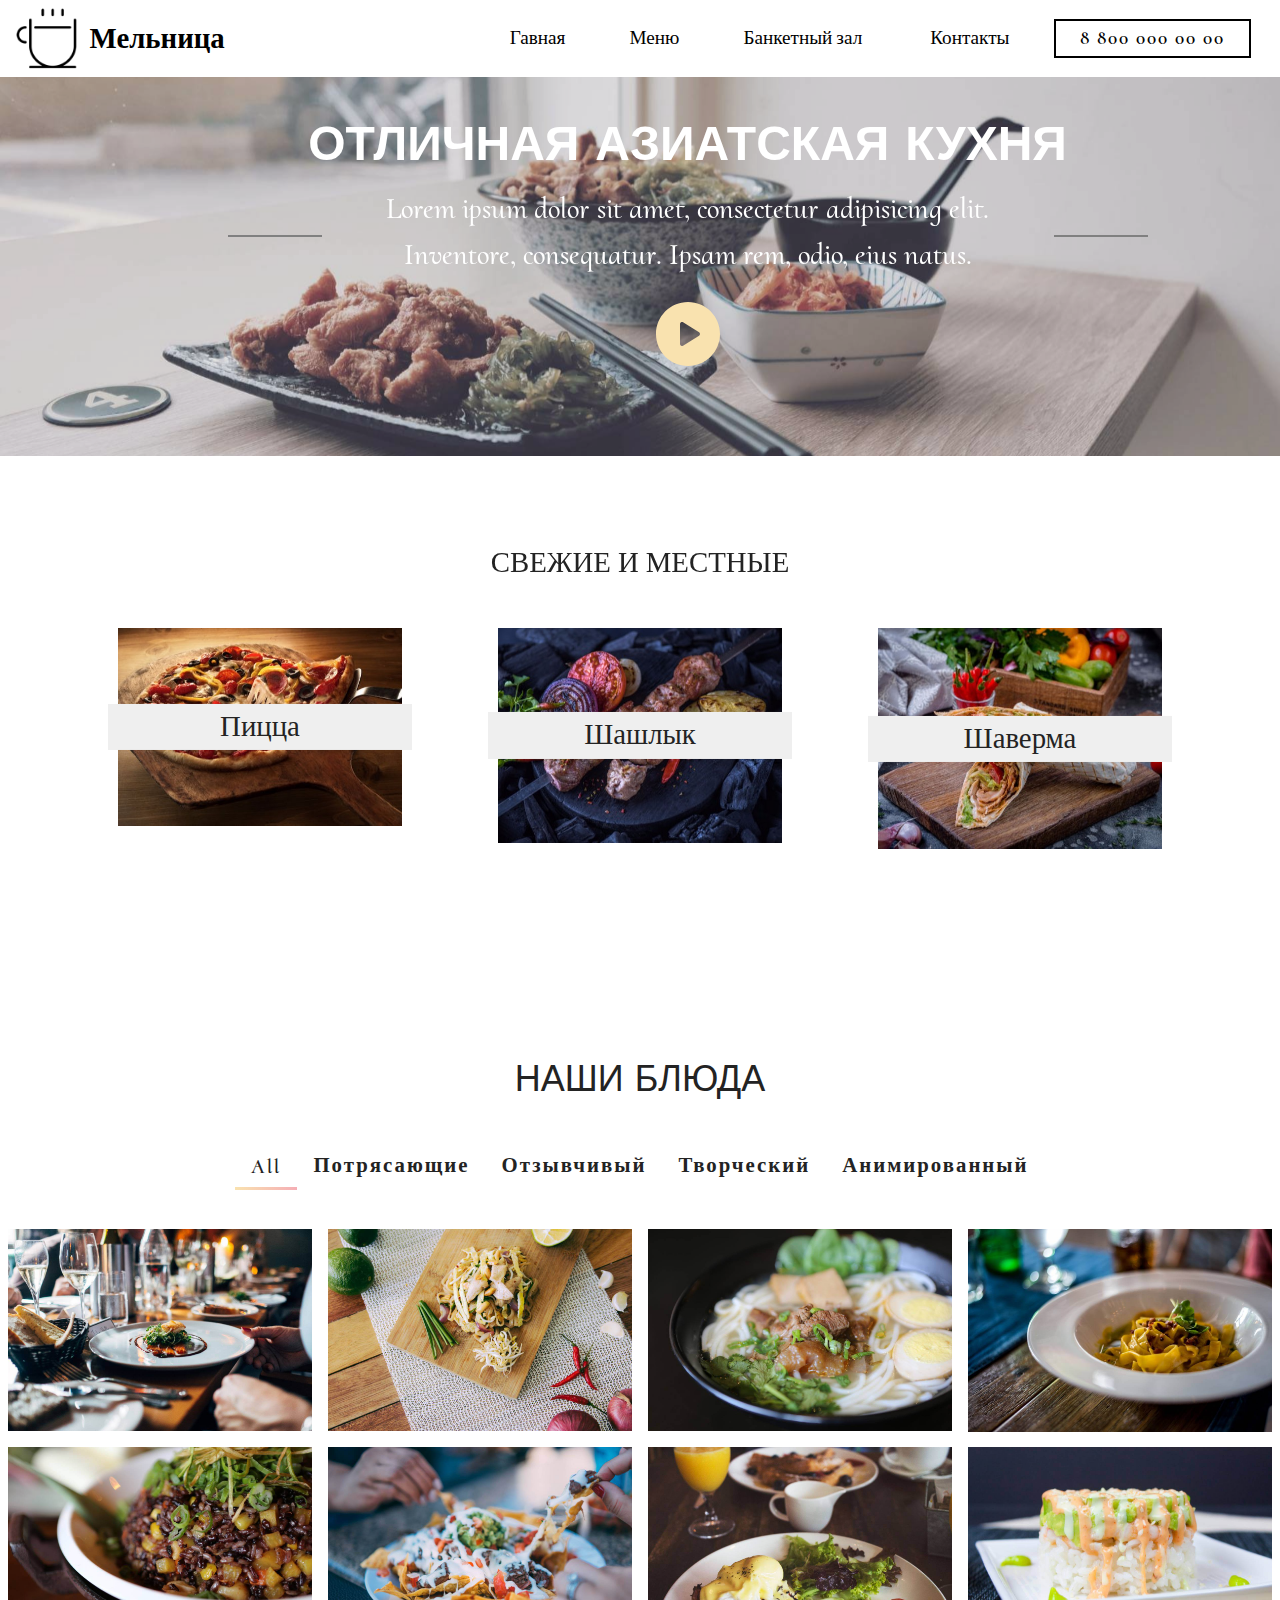
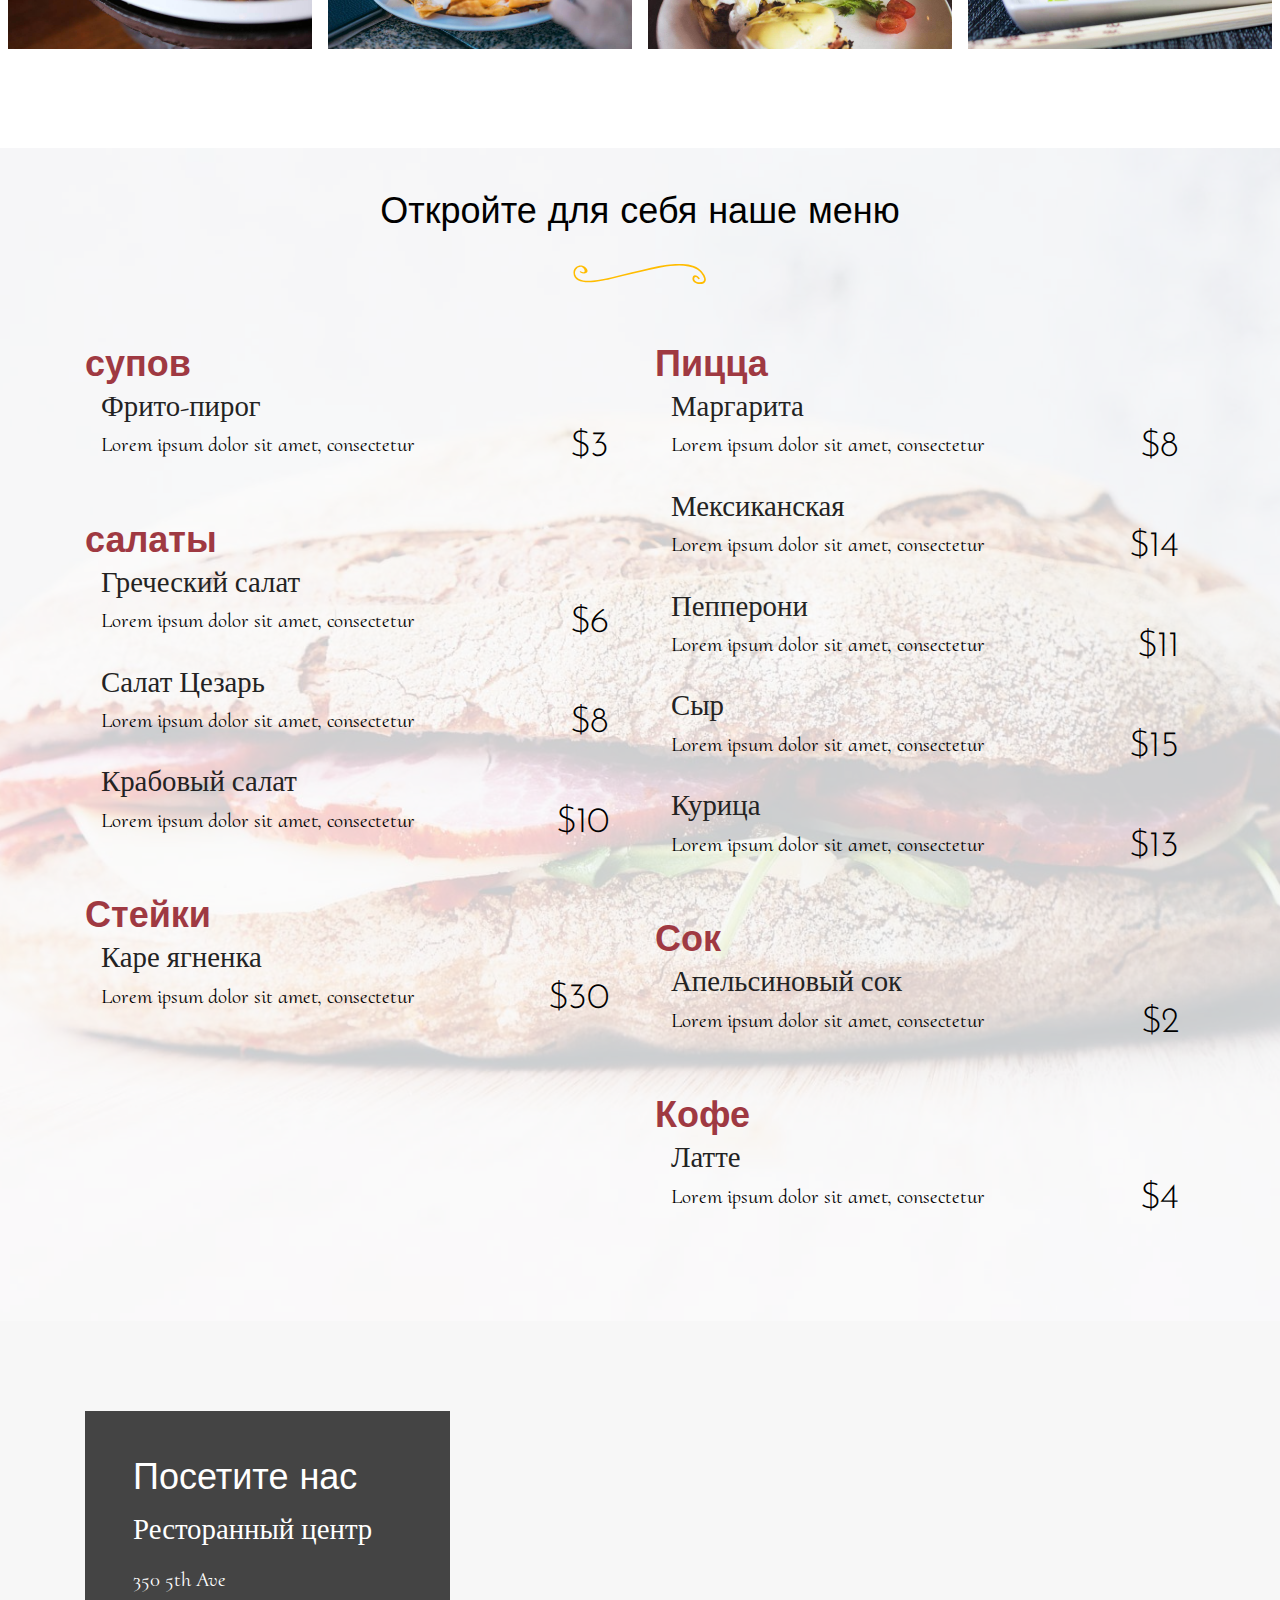
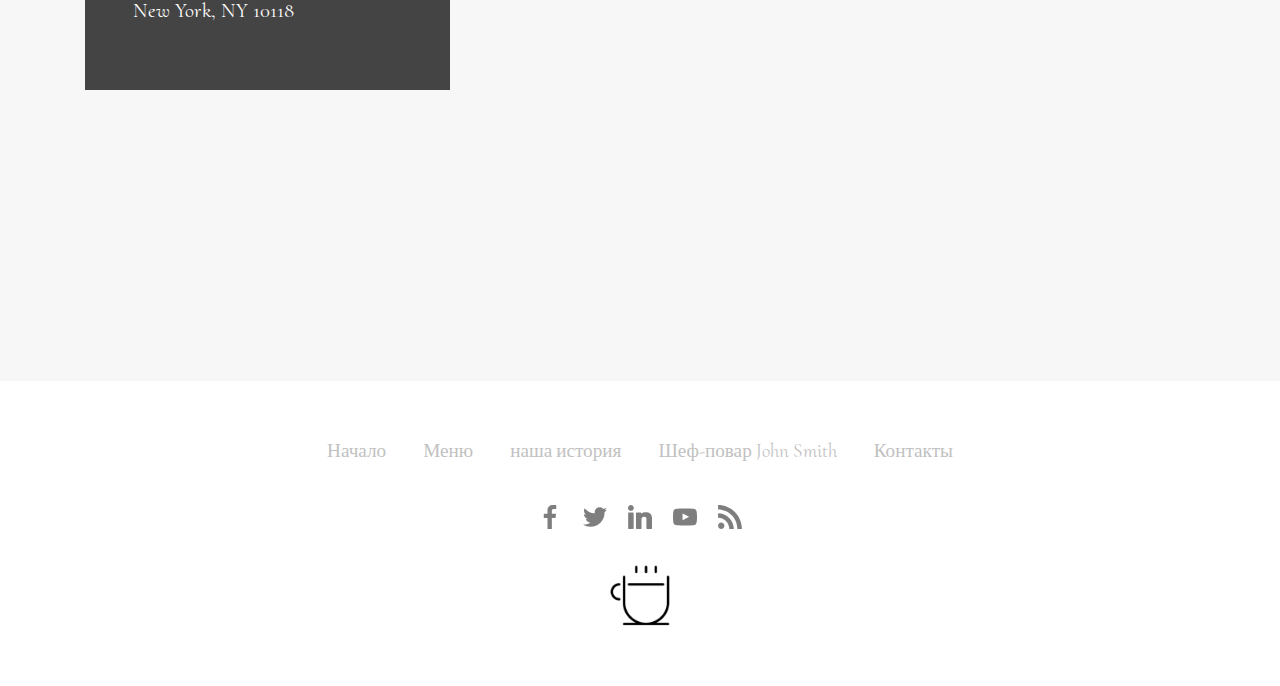
<file: index.html>
<!DOCTYPE html>
<html  >
<head>
  <!-- Site made with Mobirise Website Builder v4.10.7, https://mobirise.com -->
  <meta charset="UTF-8">
  <meta http-equiv="X-UA-Compatible" content="IE=edge">
  <meta name="generator" content="Mobirise v4.10.7, mobirise.com">
  <meta name="viewport" content="width=device-width, initial-scale=1, minimum-scale=1">
  <link rel="shortcut icon" href="assets/images/logo.png" type="image/x-icon">
  <meta name="description" content="">
  
  <title>Home</title>
  <link rel="stylesheet" href="assets/web/assets/mobirise-icons/mobirise-icons.css">
  <link rel="stylesheet" href="assets/tether/tether.min.css">
  <link rel="stylesheet" href="assets/bootstrap/css/bootstrap.min.css">
  <link rel="stylesheet" href="assets/bootstrap/css/bootstrap-grid.min.css">
  <link rel="stylesheet" href="assets/bootstrap/css/bootstrap-reboot.min.css">
  <link rel="stylesheet" href="assets/dropdown/css/style.css">
  <link rel="stylesheet" href="assets/socicon/css/styles.css">
  <link rel="stylesheet" href="assets/theme/css/style.css">
  <link rel="stylesheet" href="assets/gallery/style.css">
  <link rel="stylesheet" href="assets/mobirise/css/mbr-additional.css" type="text/css">
  
  
  

</head>
<body>
  <section class="menu cid-s37iHbtELs" once="menu" id="menu1-0">

    
    

    <nav class="navbar navbar-dropdown navbar-fixed-top navbar-expand-lg">
        <div class="navbar-brand">
            <span class="navbar-logo">
                <a href="https://mobirise.com">
                    <img src="assets/images/logo.png" alt="Mobirise" style="height: 3.8rem;">
                </a>
            </span>
            <span class="navbar-caption-wrap"><a class="navbar-caption text-black display-5" href="https://mobirise.com">
                    Мельница</a></span>
        </div>
        <button class="navbar-toggler" type="button" data-toggle="collapse" data-target="#navbarSupportedContent" aria-controls="navbarNavAltMarkup" aria-expanded="false" aria-label="Toggle navigation">
            <div class="hamburger">
                <span></span>
                <span></span>
                <span></span>
                <span></span>
            </div>
        </button>
      <div class="collapse navbar-collapse" id="navbarSupportedContent">
            <ul class="navbar-nav nav-dropdown" data-app-modern-menu="true"><li class="nav-item">
                    <a class="nav-link link text-black display-4" href="index.html">
                        Гавная</a>
                </li>
                <li class="nav-item">
                    <a class="nav-link link text-black display-4" href="index.html#restaurant-menu2-6">
                        Меню
                    </a>
                </li>
                <li class="nav-item">
                    <a class="nav-link link text-black display-4" href="#top">
                        Банкетный зал&nbsp;</a>
                </li><li class="nav-item"><a class="nav-link link text-black display-4" href="https://mobirise.com">Контакты</a></li></ul>
            
            <div class="navbar-buttons mbr-section-btn"><a class="btn btn-sm btn-black-outline display-4" href="https://mobirise.com">
                  8 800 000 00 00</a></div>
      </div>
    </nav>
</section>

<section class="header3 cid-s37iJ5hw7s mbr-parallax-background" id="header3-1">

    

    <div class="mbr-overlay" style="opacity: 0.2; background-color: rgb(155, 146, 137);">
    </div>

    <div class="container align-center">
        <div class="row justify-content-center">
            <div class="media-container-column mbr-white col-md-10 offset-md-1">
                <h1 class="mbr-section-title align-center mbr-fonts-style mbr-bold display-1">
                    ОТЛИЧНАЯ АЗИАТСКАЯ КУХНЯ
                </h1>
                <div class="subtitle-wrapper">
                    <hr>
                    <h2 class="mbr-text align-center mbr-fonts-style display-5">
                        Lorem ipsum dolor sit amet, consectetur adipisicing elit. Inventore, consequatur. Ipsam rem, odio, eius natus.
                    </h2>
                    <hr>
                </div>
                <div class="btn-wrapper mt-3">
                    <div class="mbr-media show-modal align-center " data-modal=".modalWindow">
                         <svg xmlns="http://www.w3.org/2000/svg" xmlns:xlink="http://www.w3.org/1999/xlink" version="1.1" x="0px" y="0px" viewBox="0 0 512 512" fill="#f9e2af">
                            <path d="M256,0C114.617,0,0,114.615,0,256s114.617,256,256,256s256-114.615,256-256S397.383,0,256,0z M344.48,269.57l-128,80  c-2.59,1.617-5.535,2.43-8.48,2.43c-2.668,0-5.34-0.664-7.758-2.008C195.156,347.172,192,341.82,192,336V176  c0-5.82,3.156-11.172,8.242-13.992c5.086-2.836,11.305-2.664,16.238,0.422l128,80c4.676,2.93,7.52,8.055,7.52,13.57  S349.156,266.641,344.48,269.57z"></path>
                        </svg>
                    </div>
                </div>
            </div>
        </div>
    </div>
    <div>
        <div class="modalWindow" style="display: none;">
            <div class="modalWindow-container">
                <div class="modalWindow-video-container">
                    <div class="modalWindow-video">
                        <iframe width="100%" height="100%" frameborder="0" allowfullscreen="1" data-src="https://www.youtube.com/watch?v=pjiVuLVqWQg"></iframe>
                    </div>
                    <a class="close" role="button" data-dismiss="modal">
                        <span aria-hidden="true" class="mbri-close mbr-iconfont closeModal"></span>
                        <span class="sr-only">Закрыть</span>
                    </a>
                </div>
            </div>
        </div>
    </div>
</section>

<section class="features2 cid-s37jfbaaLw" id="features2-3">

    

    
    <div class="container">
        <h2 class="mbr-fonts-style mbr-section-title align-center display-5">
            СВЕЖИЕ И МЕСТНЫЕ
        </h2>
        
        <div class="row justify-content-center food-content mt-5">
            <div class="col-sm-12 col-lg-4 content-section">
                <div class="image-wrap text-center">
                    <img src="assets/images/-568x355.jpeg" alt="" title="">
                    <div class="content-block">
                        <h4 class="mbr-fonts-style mbr-text align-center display-5">
                            Пицца</h4>
                    </div>
                </div>
            </div>
            <div class="col-sm-12 col-lg-4 content-section">
                <div class="image-wrap text-center">
                    <img src="assets/images/-568x379.jpeg" alt="" title="">
                    <div class="content-block">
                        <h4 class="mbr-fonts-style mbr-text align-center display-5">Шашлык</h4>
                    </div>
                </div>
            </div>
            <div class="col-sm-12 col-lg-4 content-section">
                <div class="image-wrap text-center">
                    <img src="assets/images/-568x3790.jpeg" alt="" title="">
                    <div class="content-block">
                        <h4 class="mbr-fonts-style mbr-text align-center display-5">
                            Шаверма</h4>
                    </div>
                </div>
            </div>
        </div>
    </div>
</section>

<section class="gallery1 mbr-gallery mbr-slider-carousel cid-s37nraisJC" id="gallery1-7">

    

    
    <div>
        <div class="row justify-content-center">
            <div class="col-sm-10">
                <h2 class="align-center mbr-fonts-style mbr-section-title display-2">
                    НАШИ БЛЮДА
                </h2>
            </div>
        </div>
        <div class="col-left-gallery"><!-- Filter --><div class="mbr-gallery-filter container gallery-filter-active"><ul buttons="0"><li class="mbr-gallery-filter-all"><a class="btn btn-md btn-primary-outline active display-7" href="">All</a></li></ul></div><!-- Gallery --><div class="mbr-gallery-row"><div class="mbr-gallery-layout-default"><div><div><div class="mbr-gallery-item mbr-gallery-item--p1" data-video-url="false" data-tags="Потрясающие"><div href="#lb-gallery1-7" data-slide-to="0" data-toggle="modal"><img src="assets/images/gallery00.jpg" alt="" title=""><span class="icon-focus"></span><span class="mbr-gallery-title mbr-fonts-style display-7">Введите заголовок здесь</span></div></div><div class="mbr-gallery-item mbr-gallery-item--p1" data-video-url="false" data-tags="Отзывчивый"><div href="#lb-gallery1-7" data-slide-to="1" data-toggle="modal"><img src="assets/images/gallery01.jpg" alt="" title=""><span class="icon-focus"></span><span class="mbr-gallery-title mbr-fonts-style display-7">Введите заголовок здесь</span></div></div><div class="mbr-gallery-item mbr-gallery-item--p1" data-video-url="false" data-tags="Творческий"><div href="#lb-gallery1-7" data-slide-to="2" data-toggle="modal"><img src="assets/images/gallery02.jpg" alt="" title=""><span class="icon-focus"></span><span class="mbr-gallery-title mbr-fonts-style display-7">Введите заголовок здесь</span></div></div><div class="mbr-gallery-item mbr-gallery-item--p1" data-video-url="false" data-tags="Анимированный"><div href="#lb-gallery1-7" data-slide-to="3" data-toggle="modal"><img src="assets/images/gallery03.jpg" alt="" title=""><span class="icon-focus"></span><span class="mbr-gallery-title mbr-fonts-style display-7">Введите заголовок здесь</span></div></div><div class="mbr-gallery-item mbr-gallery-item--p1" data-video-url="false" data-tags="Потрясающие"><div href="#lb-gallery1-7" data-slide-to="4" data-toggle="modal"><img src="assets/images/gallery04.jpg" alt="" title=""><span class="icon-focus"></span><span class="mbr-gallery-title mbr-fonts-style display-7">Введите заголовок здесь</span></div></div><div class="mbr-gallery-item mbr-gallery-item--p1" data-video-url="false" data-tags="Потрясающие"><div href="#lb-gallery1-7" data-slide-to="5" data-toggle="modal"><img src="assets/images/gallery05.jpg" alt="" title=""><span class="icon-focus"></span><span class="mbr-gallery-title mbr-fonts-style display-7">Введите заголовок здесь</span></div></div><div class="mbr-gallery-item mbr-gallery-item--p1" data-video-url="false" data-tags="Отзывчивый"><div href="#lb-gallery1-7" data-slide-to="6" data-toggle="modal"><img src="assets/images/gallery06.jpg" alt="" title=""><span class="icon-focus"></span><span class="mbr-gallery-title mbr-fonts-style display-7">Введите заголовок здесь</span></div></div><div class="mbr-gallery-item mbr-gallery-item--p1" data-video-url="false" data-tags="Анимированный"><div href="#lb-gallery1-7" data-slide-to="7" data-toggle="modal"><img src="assets/images/gallery07.jpg" alt="" title=""><span class="icon-focus"></span><span class="mbr-gallery-title mbr-fonts-style display-7">Введите заголовок здесь</span></div></div></div></div><div class="clearfix"></div></div></div><!-- Lightbox --><div data-app-prevent-settings="" class="mbr-slider modal fade carousel slide" tabindex="-1" data-keyboard="true" data-interval="false" id="lb-gallery1-7"><div class="modal-dialog"><div class="modal-content"><div class="modal-body"><div class="carousel-inner"><div class="carousel-item active"><img src="assets/images/gallery00.jpg" alt="" title=""></div><div class="carousel-item"><img src="assets/images/gallery01.jpg" alt="" title=""></div><div class="carousel-item"><img src="assets/images/gallery02.jpg" alt="" title=""></div><div class="carousel-item"><img src="assets/images/gallery03.jpg" alt="" title=""></div><div class="carousel-item"><img src="assets/images/gallery04.jpg" alt="" title=""></div><div class="carousel-item"><img src="assets/images/gallery05.jpg" alt="" title=""></div><div class="carousel-item"><img src="assets/images/gallery06.jpg" alt="" title=""></div><div class="carousel-item"><img src="assets/images/gallery07.jpg" alt="" title=""></div></div><a class="carousel-control carousel-control-prev" role="button" data-slide="prev" href="#lb-gallery1-7"><span class="mbri-left mbr-iconfont" aria-hidden="true"></span><span class="sr-only">Previous</span></a><a class="carousel-control carousel-control-next" role="button" data-slide="next" href="#lb-gallery1-7"><span class="mbri-right mbr-iconfont" aria-hidden="true"></span><span class="sr-only">Next</span></a><a class="close" href="#" role="button" data-dismiss="modal"><span class="sr-only">Close</span></a></div></div></div></div></div>
    </div>
</section>

<section class="restaurant-menu2 restaurant-special-menu cid-s37jlqDk1i" id="restaurant-menu2-6">

    

    <div class="mbr-overlay" style="opacity: 0.8; background-color: rgb(255, 255, 255);">
    </div>

    <div class="container">
        <h2 class="mbr-section-title align-center mbr-fonts-style mbr-black display-2">
            Откройте для себя наше меню
        </h2>
        <div class="py-3 ornament align-center">
            <svg xmlns="http://www.w3.org/2000/svg" viewBox="0 0 133 20" height="20" width="150" fill="#ffbc00">
                <g><path d="M127.18,6.19C121-.05,109.94-.24,101.84.1,90.84.56,80,3.3,69.32,5.77c-8,1.86-16,3.63-24,5.72-9.21,2.41-18.6,4.72-28.14,5.19-4.1.2-8.48,0-12.16-2a6.6,6.6,0,0,1-2.7-9A5.46,5.46,0,0,1,7.07,2.77c4-.22,6.73,8.39-.08,4.58a.49.49,0,0,0-.49.84c4.88,3,10.8,0,5.4-4.91C7.6-.63.4,2.06,0,8-1,24,28.25,17,36.29,15.24,53.74,11.37,70.9,6.44,88.53,3.33c11.1-2,24.75-3.54,35.06,2.19a16,16,0,0,1,6.86,8.85c1.29,4.31-4.35,4.2-7,3.52-4.84-1.26-2.42-8,1.22-3,.61.83,2,0,1.4-.82-2.15-2.93-6.71-4.9-7.12.35s8.36,7.24,11.72,4.47C135,15.32,129.91,9,127.18,6.19Z"></path></g>
            </svg>
        </div>

        <div class="row pt-5">
            <div class="col-md-6">
                <div class="menu-group">
                    <h3 class="mbr-fonts-style group-title mbr-black align-left display-2">
                        супов
                    </h3>
                    <div class="row menu-row" data-specials="0">
                        
                        
                    <div class="col-md-12 menu-item">
                            <div class="special-label align-right">
                              <div class="label-text mbr-fonts-style display-7">Выбор шефа</div>
                            </div>
                            <h3 class="item-title mbr-fonts-style display-5">Фрито-пирог</h3>
                            <div class="menu-box">
                                <p class="box-text mbr-black mbr-fonts-style display-7">
                                    Lorem ipsum dolor sit amet, consectetur
                                </p>
                                <span class="mbr-fonts-style box-price mbr-black display-2">
                                    $3
                                </span>
                            </div>
                        </div></div>
                </div>
                <div class="menu-group">
                    <h3 class="mbr-fonts-style group-title mbr-black align-left display-2">
                        салаты
                    </h3>
                    <div class="row menu-row">
                        
                        
                        
                    <div class="col-md-12 menu-item">
                            <div class="special-label align-right">
                              <div class="label-text mbr-fonts-style display-7">Выбор шефа</div>
                            </div>
                            <h3 class="item-title mbr-fonts-style display-5">Греческий салат</h3>
                            <div class="menu-box">
                                <p class="box-text mbr-black mbr-fonts-style display-7">
                                    Lorem ipsum dolor sit amet, consectetur
                                </p>
                                <span class="mbr-fonts-style box-price mbr-black display-2">
                                    $6
                                </span>
                            </div>
                        </div><div class="col-md-12 menu-item">
                            <div class="special-label align-right">
                              <div class="label-text mbr-fonts-style display-7">Выбор шефа</div>
                            </div>
                            <h3 class="item-title mbr-fonts-style display-5">Салат Цезарь</h3>
                            <div class="menu-box">
                                <p class="box-text mbr-black mbr-fonts-style display-7">
                                    Lorem ipsum dolor sit amet, consectetur
                                </p>
                                <span class="mbr-fonts-style box-price mbr-black display-2">
                                    $8
                                </span>
                            </div>
                        </div><div class="col-md-12 menu-item">
                            <div class="special-label align-right">
                              <div class="label-text mbr-fonts-style display-7">Выбор шефа</div>
                            </div>
                            <h3 class="item-title mbr-fonts-style display-5">Крабовый салат</h3>
                            <div class="menu-box">
                                <p class="box-text mbr-black mbr-fonts-style display-7">
                                    Lorem ipsum dolor sit amet, consectetur
                                </p>
                                <span class="mbr-fonts-style box-price mbr-black display-2">
                                    $10
                                </span>
                            </div>
                        </div></div>
                </div>
                <div class="menu-group">
                    <h3 class="mbr-fonts-style group-title mbr-black align-left display-2">
                        Стейки
                    </h3>
                    <div class="row menu-row">
                        
                    <div class="col-md-12 menu-item">
                            <div class="special-label align-right">
                              <div class="label-text mbr-fonts-style display-7">Выбор шефа</div>
                            </div>
                            <h3 class="item-title mbr-fonts-style display-5">Каре ягненка</h3>
                            <div class="menu-box">
                                <p class="box-text mbr-black mbr-fonts-style display-7">
                                    Lorem ipsum dolor sit amet, consectetur
                                </p>
                                <span class="mbr-fonts-style box-price mbr-black display-2">
                                    $30
                                </span>
                            </div>
                        </div></div>
                </div>
            </div>
            <div class="col-md-6">
                <div class="menu-group">
                    <h3 class="mbr-fonts-style group-title mbr-black align-left display-2">
                        Пицца
                    </h3>
                    <div class="row menu-row">
                        
                        
                        
                        
                        
                    <div class="col-md-12 menu-item">
                            <div class="special-label align-right">
                              <div class="label-text mbr-fonts-style display-7">Выбор шефа</div>
                            </div>
                            <h3 class="item-title mbr-fonts-style display-5">Маргарита</h3>
                            <div class="menu-box">
                                <p class="box-text mbr-black mbr-fonts-style display-7">
                                    Lorem ipsum dolor sit amet, consectetur
                                </p>
                                <span class="mbr-fonts-style box-price mbr-black display-2">
                                    $8
                                </span>
                            </div>
                        </div><div class="col-md-12 menu-item">
                            <div class="special-label align-right">
                              <div class="label-text mbr-fonts-style display-7">Выбор шефа</div>
                            </div>
                            <h3 class="item-title mbr-fonts-style display-5">Мексиканская</h3>
                            <div class="menu-box">
                                <p class="box-text mbr-black mbr-fonts-style display-7">
                                    Lorem ipsum dolor sit amet, consectetur
                                </p>
                                <span class="mbr-fonts-style box-price mbr-black display-2">
                                    $14
                                </span>
                            </div>
                        </div><div class="col-md-12 menu-item">
                            <div class="special-label align-right">
                              <div class="label-text mbr-fonts-style display-7">Выбор шефа</div>
                            </div>
                            <h3 class="item-title mbr-fonts-style display-5">Пепперони</h3>
                            <div class="menu-box">
                                <p class="box-text mbr-black mbr-fonts-style display-7">
                                    Lorem ipsum dolor sit amet, consectetur
                                </p>
                                <span class="mbr-fonts-style box-price mbr-black display-2">
                                    $11
                                </span>
                            </div>
                        </div><div class="col-md-12 menu-item">
                            <div class="special-label align-right">
                              <div class="label-text mbr-fonts-style display-7">Выбор шефа</div>
                            </div>
                            <h3 class="item-title mbr-fonts-style display-5">Сыр</h3>
                            <div class="menu-box">
                                <p class="box-text mbr-black mbr-fonts-style display-7">
                                    Lorem ipsum dolor sit amet, consectetur
                                </p>
                                <span class="mbr-fonts-style box-price mbr-black display-2">
                                    $15
                                </span>
                            </div>
                        </div><div class="col-md-12 menu-item">
                            <div class="special-label align-right">
                              <div class="label-text mbr-fonts-style display-7">Выбор гостей</div>
                            </div>
                            <h3 class="item-title mbr-fonts-style display-5">Курица</h3>
                            <div class="menu-box">
                                <p class="box-text mbr-black mbr-fonts-style display-7">
                                    Lorem ipsum dolor sit amet, consectetur
                                </p>
                                <span class="mbr-fonts-style box-price mbr-black display-2">
                                    $13
                                </span>
                            </div>
                        </div></div>
                </div>
                <div class="menu-group">
                  <h3 class="mbr-fonts-style group-title mbr-black align-left display-2">
                      Сок
                  </h3>
                  <div class="row menu-row">
                      
                  <div class="col-md-12 menu-item">
                          <div class="special-label align-right">
                            <div class="label-text mbr-fonts-style display-7">Выбор шефа</div>
                          </div>
                          <h3 class="item-title mbr-fonts-style display-5">Апельсиновый сок</h3>
                          <div class="menu-box">
                              <p class="box-text mbr-black mbr-fonts-style display-7">
                                  Lorem ipsum dolor sit amet, consectetur
                              </p>
                              <span class="mbr-fonts-style box-price mbr-black display-2">
                                  $2
                              </span>
                          </div>
                      </div></div>
                </div>
                <div class="menu-group">
                    <h3 class="mbr-fonts-style group-title mbr-black align-left display-2">
                        Кофе
                    </h3>
                    <div class="row menu-row">
                        
                    <div class="col-md-12 menu-item">
                            <div class="special-label align-right">
                              <div class="label-text">Выбор шефа</div>
                            </div>
                            <h3 class="item-title mbr-fonts-style display-5">Латте</h3>
                            <div class="menu-box">
                                <p class="box-text mbr-black mbr-fonts-style display-7">
                                    Lorem ipsum dolor sit amet, consectetur
                                </p>
                                <span class="mbr-fonts-style box-price mbr-black display-2">
                                    $4
                                </span>
                            </div>
                        </div></div>
                </div>
            </div>
        </div>
    </div>
</section>

<section class="info2 cid-s37opeyn12 mbr-parallax-background" id="info2-8">

    

    <div class="mbr-overlay" style="opacity: 0.5; background-color: rgb(255, 255, 255);">
    </div>
    <div class="container">
        <div class="row">
            <div class="col-sm-12 col-lg-4 col-md-6 text-block">            
                <div class="content-panel">
                    <h2 class="mbr-section-title mbr-fonts-style align-left mbr-white display-2">
                        Посетите нас
                    </h2>
                    <h3 class="mbr-section-subtitle mbr-fonts-style align-left mbr-white pb-2 display-5">
                        Ресторанный центр
                    </h3>
                    <p class="adress-block mbr-fonts-style align-left mbr-white display-7">
                        350 5th Ave<br>
                        New York, NY 10118
                    </p>
                </div>
            </div>
            <div class="col-sm-12 col-lg-8 col-md-6">
                <div class="google-map"><iframe frameborder="0" style="border:0" src="https://www.google.com/maps/embed/v1/place?key=AIzaSyCy9r70T3NYf3PhvVflTo0_zdif2_IoIYs&amp;q=place_id:ChIJn6wOs6lZwokRLKy1iqRcoKw" allowfullscreen=""></iframe></div>
            </div>
        </div>
   </div>
</section>

<section class="cid-s37oucONMd" id="footer1-9">

    

    

    <div class="container">
        <div class="row justify-content-center">
            <div class="links-block col-sm-12 col-md-10 align-center pb-3">
                <ul class="list-inline">
                    <li class="list-inline-item mbr-fonts-style display-4">
                        <a href="#" class="text-warning">Начало</a>
                    </li>
                    <li class="list-inline-item mbr-fonts-style display-4">
                        <a href="#" class="text-warning">Меню</a>
                    </li>
                    <li class="list-inline-item mbr-fonts-style display-4">
                        <a href="#" class="text-warning">наша история</a>
                    </li>
                    <li class="list-inline-item mbr-fonts-style display-4">
                        <a href="#" class="text-warning">Шеф-повар John Smith</a>
                    </li>
                    <li class="list-inline-item mbr-fonts-style display-4">
                        <a href="#" class="text-warning">Контакты</a>
                    </li>
                </ul>
            </div>
            <div class="icons-block col-sm-12 col-md-10 align-center">
                <ul class="list-inline">
                    <li class="list-inline-item">
                        <a class="icon-transition" href="#">
                            <span class="mbr-iconfont socicon-facebook socicon"></span>
                        </a>
                    </li>
                    <li class="list-inline-item">
                        <a class="icon-transition" href="#">
                            <span class="mbr-iconfont socicon-twitter socicon"></span>
                        </a>
                    </li>
                    <li class="list-inline-item">
                        <a class="icon-transition" href="#">
                            <span class="mbr-iconfont socicon-linkedin socicon"></span>
                        </a>
                    </li>
                    <li class="list-inline-item">
                        <a class="icon-transition" href="#">
                            <span class="mbr-iconfont socicon-youtube socicon"></span>
                        </a>
                    </li>
                    <li class="list-inline-item">
                        <a class="icon-transition" href="#">
                            <span class="mbr-iconfont socicon-rss socicon"></span>
                        </a>
                    </li>
                    
                </ul>
            </div>
            <div class="logo-section col-sm-12 col-lg-4 align-center">
                <a href="#"><img src="assets/images/logo.png" height="128" alt="Mobirise" style="height: 3.8rem;"></a>
            </div>
        </div>
    </div>
</section>


  <script src="assets/web/assets/jquery/jquery.min.js"></script>
  <script src="assets/popper/popper.min.js"></script>
  <script src="assets/tether/tether.min.js"></script>
  <script src="assets/bootstrap/js/bootstrap.min.js"></script>
  <script src="assets/smoothscroll/smooth-scroll.js"></script>
  <script src="assets/dropdown/js/nav-dropdown.js"></script>
  <script src="assets/dropdown/js/navbar-dropdown.js"></script>
  <script src="assets/touch-swipe/jquery.touch-swipe.min.js"></script>
  <script src="assets/playervimeo/vimeo_player.js"></script>
  <script src="assets/masonry/masonry.pkgd.min.js"></script>
  <script src="assets/imagesloaded/imagesloaded.pkgd.min.js"></script>
  <script src="assets/bootstrapcarouselswipe/bootstrap-carousel-swipe.js"></script>
  <script src="assets/mbr-restaurant-special-menu/mbr-restaurant-special-menu.js"></script>
  <script src="assets/parallax/jarallax.min.js"></script>
  <script src="assets/theme/js/script.js"></script>
  <script src="assets/gallery/player.min.js"></script>
  <script src="assets/gallery/script.js"></script>
  
  

</body>
</html>
</file>
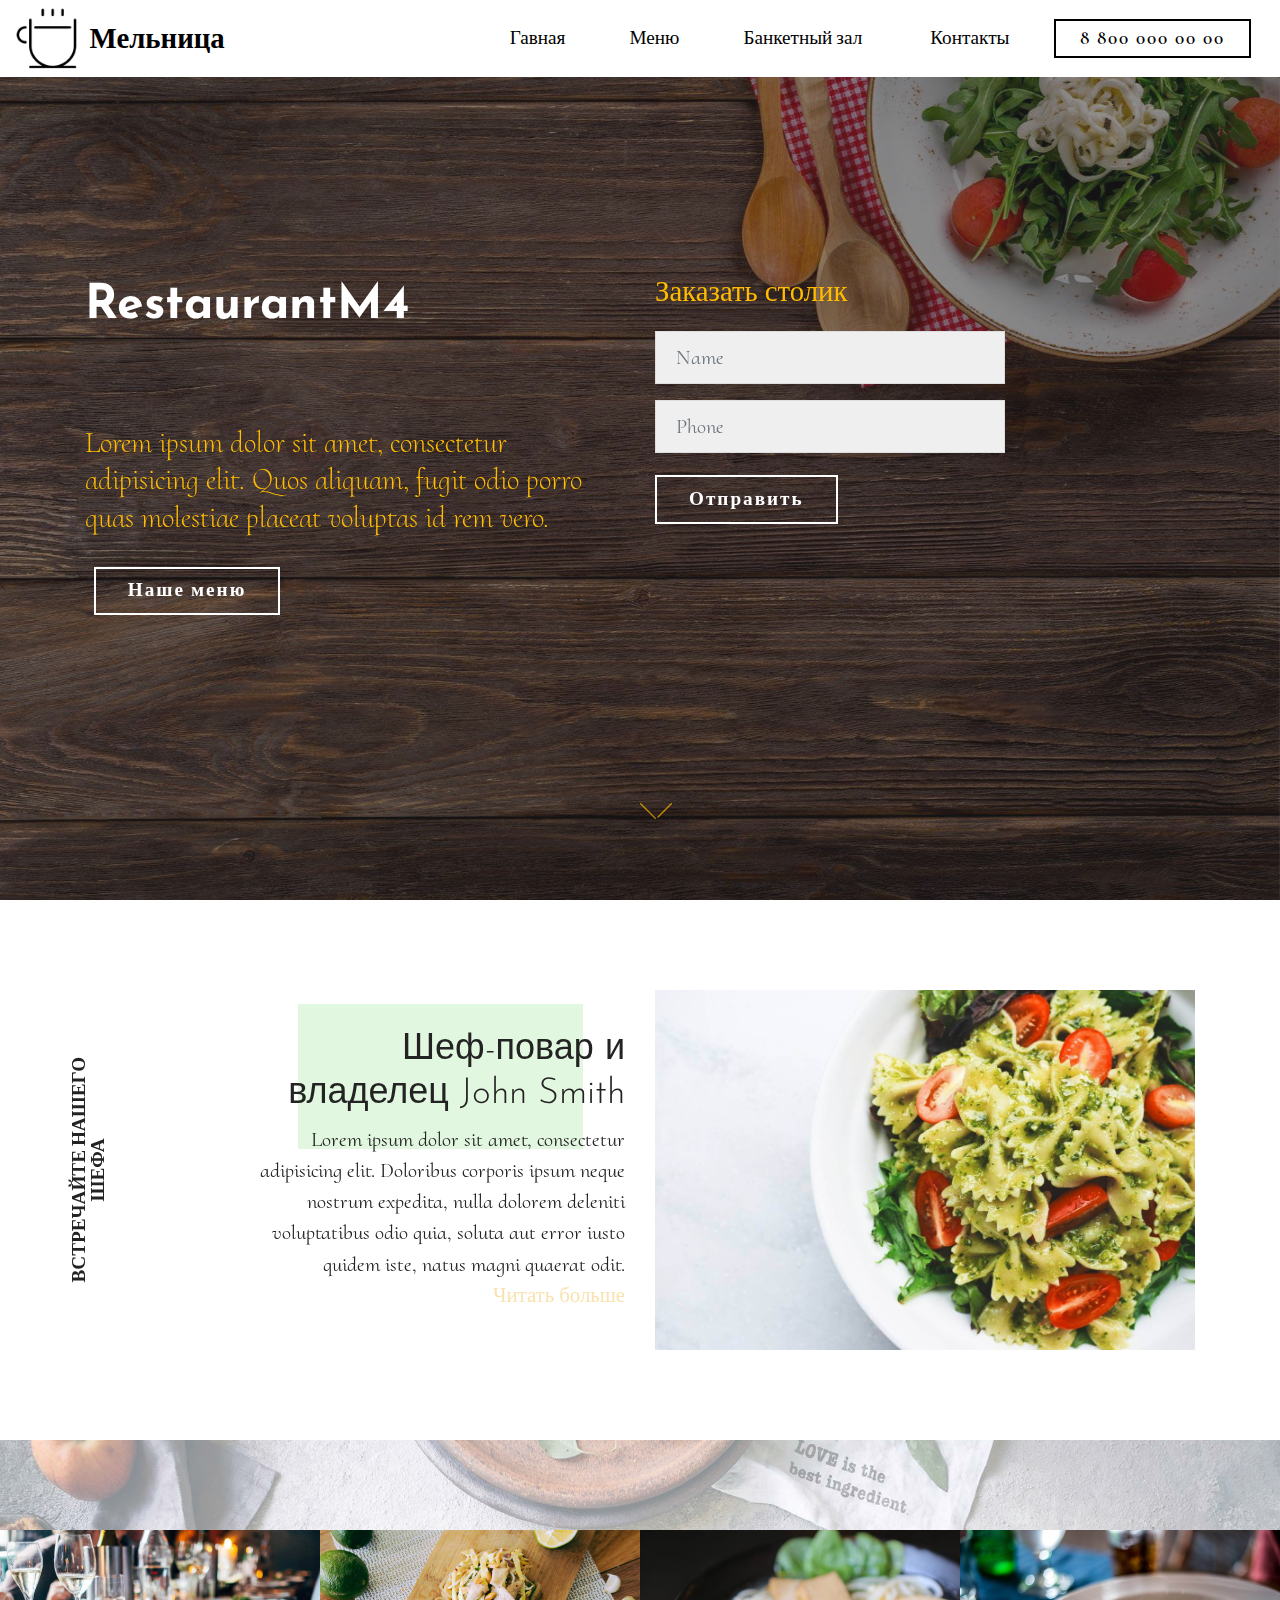
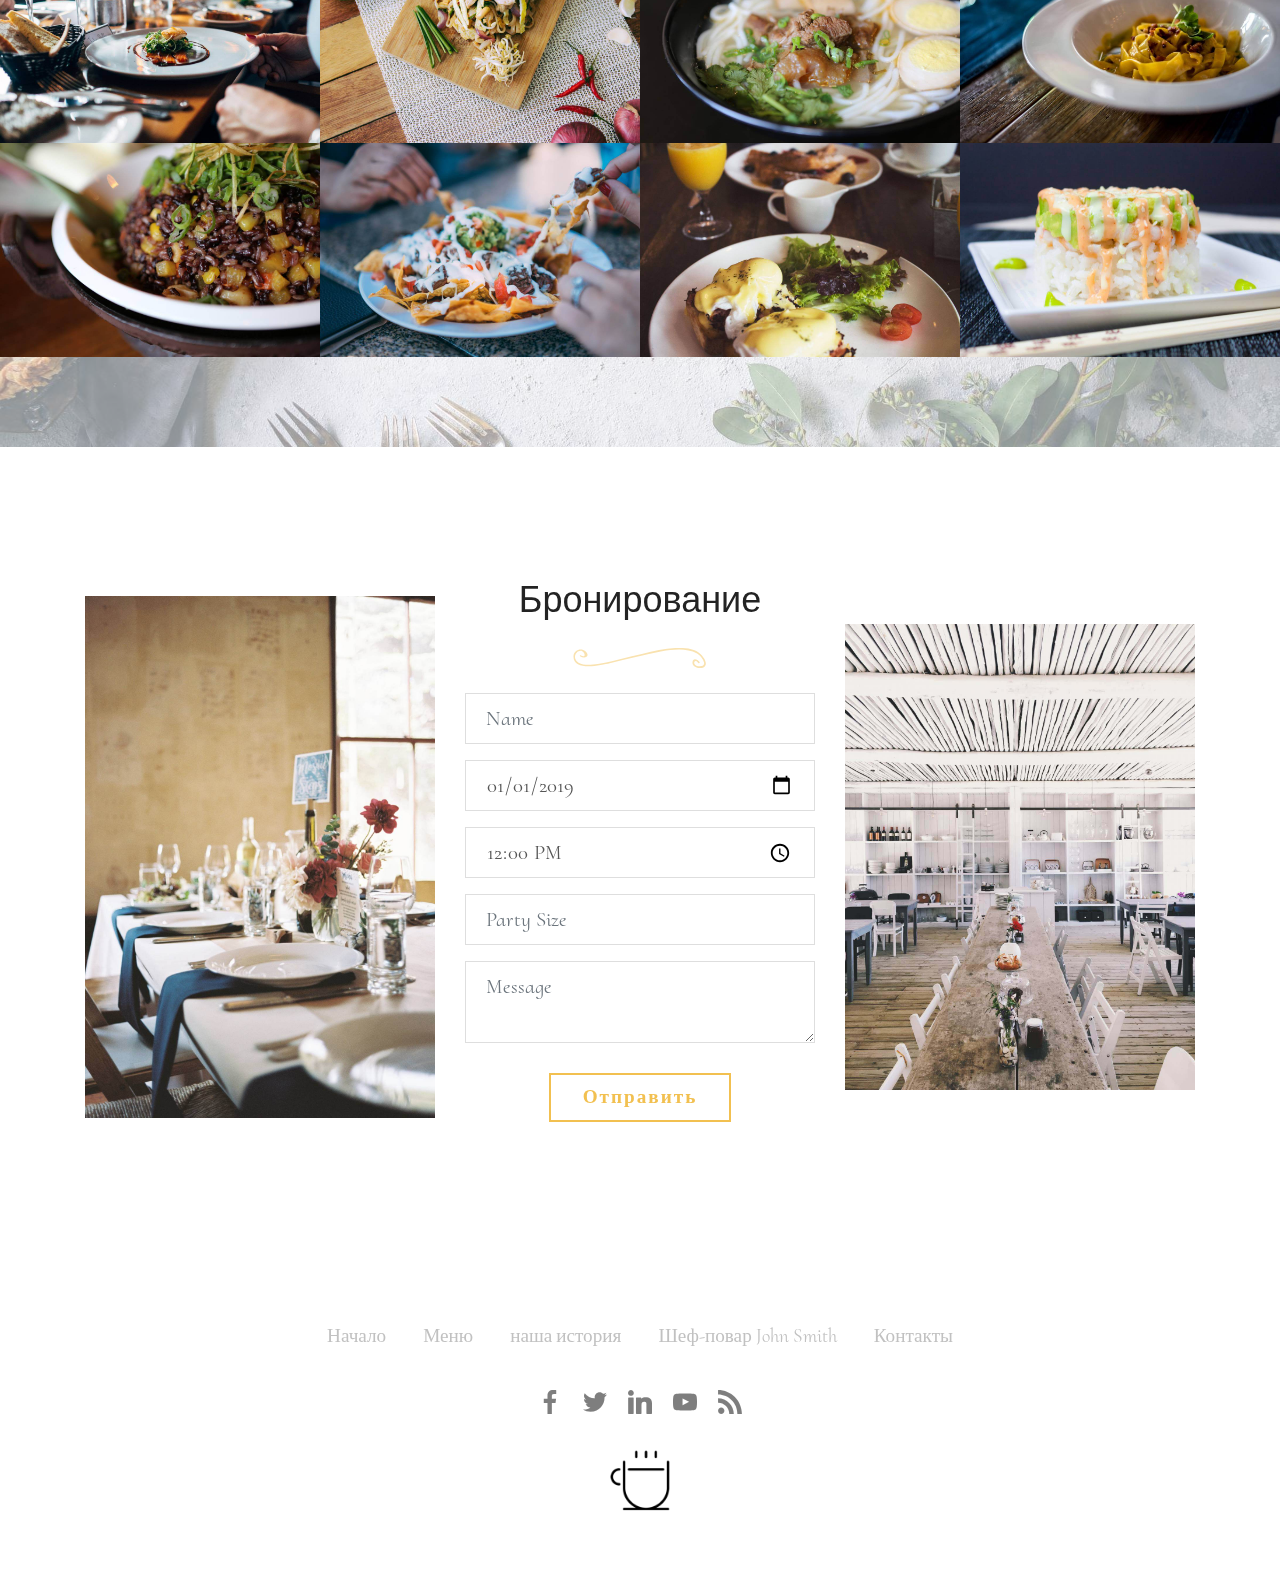
<file: page1.html>
<!DOCTYPE html>
<html  >
<head>
  <!-- Site made with Mobirise Website Builder v4.10.7, https://mobirise.com -->
  <meta charset="UTF-8">
  <meta http-equiv="X-UA-Compatible" content="IE=edge">
  <meta name="generator" content="Mobirise v4.10.7, mobirise.com">
  <meta name="viewport" content="width=device-width, initial-scale=1, minimum-scale=1">
  <link rel="shortcut icon" href="assets/images/logo.png" type="image/x-icon">
  <meta name="description" content="">
  
  <title>банкетный зал</title>
  <link rel="stylesheet" href="assets/web/assets/mobirise-icons/mobirise-icons.css">
  <link rel="stylesheet" href="assets/tether/tether.min.css">
  <link rel="stylesheet" href="assets/bootstrap/css/bootstrap.min.css">
  <link rel="stylesheet" href="assets/bootstrap/css/bootstrap-grid.min.css">
  <link rel="stylesheet" href="assets/bootstrap/css/bootstrap-reboot.min.css">
  <link rel="stylesheet" href="assets/socicon/css/styles.css">
  <link rel="stylesheet" href="assets/dropdown/css/style.css">
  <link rel="stylesheet" href="assets/theme/css/style.css">
  <link rel="stylesheet" href="assets/gallery/style.css">
  <link rel="stylesheet" href="assets/mobirise/css/mbr-additional.css" type="text/css">
  
  
  

</head>
<body>
  <section class="menu cid-s37iHbtELs" once="menu" id="menu1-a">

    
    

    <nav class="navbar navbar-dropdown navbar-fixed-top navbar-expand-lg">
        <div class="navbar-brand">
            <span class="navbar-logo">
                <a href="https://mobirise.com">
                    <img src="assets/images/logo.png" alt="Mobirise" style="height: 3.8rem;">
                </a>
            </span>
            <span class="navbar-caption-wrap"><a class="navbar-caption text-black display-5" href="https://mobirise.com">
                    Мельница</a></span>
        </div>
        <button class="navbar-toggler" type="button" data-toggle="collapse" data-target="#navbarSupportedContent" aria-controls="navbarNavAltMarkup" aria-expanded="false" aria-label="Toggle navigation">
            <div class="hamburger">
                <span></span>
                <span></span>
                <span></span>
                <span></span>
            </div>
        </button>
      <div class="collapse navbar-collapse" id="navbarSupportedContent">
            <ul class="navbar-nav nav-dropdown" data-app-modern-menu="true"><li class="nav-item">
                    <a class="nav-link link text-black display-4" href="index.html">
                        Гавная</a>
                </li>
                <li class="nav-item">
                    <a class="nav-link link text-black display-4" href="index.html#restaurant-menu2-6">
                        Меню
                    </a>
                </li>
                <li class="nav-item">
                    <a class="nav-link link text-black display-4" href="#top">
                        Банкетный зал&nbsp;</a>
                </li><li class="nav-item"><a class="nav-link link text-black display-4" href="https://mobirise.com">Контакты</a></li></ul>
            
            <div class="navbar-buttons mbr-section-btn"><a class="btn btn-sm btn-black-outline display-4" href="https://mobirise.com">
                  8 800 000 00 00</a></div>
      </div>
    </nav>
</section>

<section class="header4 cid-s37oYCyOMp mbr-fullscreen mbr-parallax-background" id="header4-f">

    

    <div class="mbr-overlay" style="opacity: 0.5; background-color: rgb(35, 35, 35);">
    </div>
    <div class="container">
        <div class="row justify-content-space-between">
            <div class="col-md-6 text-element">
                <h2 class="mbr-section-title mbr-fonts-style mbr-white mbr-bold display-1">
                    RestaurantM4
                </h2>
                <h3 class="mbr-section-subtitle mbr-light mbr-fonts-style pb-3 mbr-white pt-3 display-5">
                    Lorem ipsum dolor sit amet, consectetur adipisicing elit. Quos aliquam, fugit odio porro quas molestiae placeat voluptas id rem vero.
                </h3>
                <div class="mbr-section-btn">
                    <a class="btn btn-md btn-white-outline display-4" href="https://mobirise.com">Наше меню</a>
                </div>
            </div>
            <div class="col-lg-4 col-md-6">
                <div class="form-block mbr-white">
                    <h2 class="mbr-fonts-style pb-3 time-block-title display-5">
                        Заказать столик
                    </h2>
                    <div class="form-1" data-form-type="formoid">
                        <!---Formbuilder Form--->
                        <form action="https://mobirise.com/" method="POST" class="mbr-form form-with-styler" data-form-title="My Mobirise Form"><input type="hidden" name="email" data-form-email="true" value="qxR/hrteNlKzalZI+w4BEs5lmvKa4FZ6r6YK+Ym6xrQDf1zZ2zWK4Y7BS+5RNpy/tgr/XFzBOtai+f7TppND4kWry0NyE/lxm/PPEK5DfkvD7Q88YEZz5wkcML2e8gU=">
                            <div class="row">
                                <div hidden="hidden" data-form-alert="" class="alert alert-success col-12">Спасибо, что заполнили форму!</div>
                                <div hidden="hidden" data-form-alert-danger="" class="alert alert-danger col-12"></div>
                            </div>
                            <div class="dragArea row">
                                <div class="col-md-12 form-group " data-for="name">
                                    <input type="text" name="name" placeholder="Name" data-form-field="Name" required="required" class="form-control display-7" id="name-header4-f">
                                </div>
                                
                                <div data-for="phone" class="col-md-12 form-group ">
                                    <input type="text" name="phone" placeholder="Phone" data-form-field="Phone" class="form-control display-7" id="phone-header4-f">
                                </div>
                                
                                
                                
                                <div class="col-md-12 input-group-btn">
                                    <button type="submit" class="btn btn-form btn-white-outline display-4">Отправить</button>
                                </div>
                            </div>
                        </form><!---Formbuilder Form--->
                    </div>
                </div>
            </div>
        </div>
    </div>
    <div class="mbr-arrow hidden-sm-down" aria-hidden="true">
        <a href="#next">
            <i class="mbri-arrow-down mbr-iconfont"></i>
        </a>
    </div>          
</section>

<section class="features1 cid-s37pXn8QQK" id="features1-h">

    

    

    <div class="container">
        <div class="row justify-content-center align-items-center">
            <div class="box"></div>
            <div class="col-sm-12 text-block col-md-6">
                <div class="text-box mbr-fonts-style align-center mbr-bold display-4">
                     ВСТРЕЧАЙТЕ НАШЕГО ШЕФА
                </div>
                <h3 class="mbr-section-title mbr-fonts-style align-right display-2">
                    Шеф-повар и владелец John Smith
                </h3>
                <div class="mbr-section-text mbr-fonts-style align-right display-7">
                    Lorem ipsum dolor sit amet, consectetur adipisicing elit. Doloribus corporis ipsum neque nostrum expedita, nulla dolorem deleniti voluptatibus odio quia, soluta aut error iusto quidem iste, natus magni quaerat odit.
                    <br>
                    <a href="#" class="text-primary">Читать больше</a>
                </div>
            </div>
            <div class="col-sm-12 col-md-6 img-block align-center">
                <div class="mbr-figure">
                    <img src="assets/images/01.jpg" alt="Mobirise" title="">
                </div>
            </div>
        </div>
    </div>
</section>

<section class="gallery2 mbr-gallery mbr-slider-carousel cid-s37q6SXBvD" id="gallery2-i">

    

    <div class="mbr-overlay" style="opacity: 0.5; background-color: rgb(255, 255, 255);">
    </div>
    <div>
        
        <div class="col-left-gallery"><!-- Filter --><!-- Gallery --><div class="mbr-gallery-row"><div class="mbr-gallery-layout-default"><div><div><div class="mbr-gallery-item mbr-gallery-item--p0" data-video-url="false" data-tags="Потрясающие"><div href="#lb-gallery2-i" data-slide-to="0" data-toggle="modal"><img src="assets/images/gallery00.jpg" alt="" title=""><span class="icon-focus"></span></div></div><div class="mbr-gallery-item mbr-gallery-item--p0" data-video-url="false" data-tags="Отзывчивый"><div href="#lb-gallery2-i" data-slide-to="1" data-toggle="modal"><img src="assets/images/gallery01.jpg" alt="" title=""><span class="icon-focus"></span></div></div><div class="mbr-gallery-item mbr-gallery-item--p0" data-video-url="false" data-tags="Творческий"><div href="#lb-gallery2-i" data-slide-to="2" data-toggle="modal"><img src="assets/images/gallery02.jpg" alt="" title=""><span class="icon-focus"></span></div></div><div class="mbr-gallery-item mbr-gallery-item--p0" data-video-url="false" data-tags="Анимированный"><div href="#lb-gallery2-i" data-slide-to="3" data-toggle="modal"><img src="assets/images/gallery03.jpg" alt="" title=""><span class="icon-focus"></span></div></div><div class="mbr-gallery-item mbr-gallery-item--p0" data-video-url="false" data-tags="Потрясающие"><div href="#lb-gallery2-i" data-slide-to="4" data-toggle="modal"><img src="assets/images/gallery04.jpg" alt="" title=""><span class="icon-focus"></span></div></div><div class="mbr-gallery-item mbr-gallery-item--p0" data-video-url="false" data-tags="Потрясающие"><div href="#lb-gallery2-i" data-slide-to="5" data-toggle="modal"><img src="assets/images/gallery05.jpg" alt="" title=""><span class="icon-focus"></span></div></div><div class="mbr-gallery-item mbr-gallery-item--p0" data-video-url="false" data-tags="Отзывчивый"><div href="#lb-gallery2-i" data-slide-to="6" data-toggle="modal"><img src="assets/images/gallery06.jpg" alt="" title=""><span class="icon-focus"></span></div></div><div class="mbr-gallery-item mbr-gallery-item--p0" data-video-url="false" data-tags="Анимированный"><div href="#lb-gallery2-i" data-slide-to="7" data-toggle="modal"><img src="assets/images/gallery07.jpg" alt="" title=""><span class="icon-focus"></span></div></div></div></div><div class="clearfix"></div></div></div><!-- Lightbox --><div data-app-prevent-settings="" class="mbr-slider modal fade carousel slide" tabindex="-1" data-keyboard="true" data-interval="false" id="lb-gallery2-i"><div class="modal-dialog"><div class="modal-content"><div class="modal-body"><div class="carousel-inner"><div class="carousel-item active"><img src="assets/images/gallery00.jpg" alt="" title=""></div><div class="carousel-item"><img src="assets/images/gallery01.jpg" alt="" title=""></div><div class="carousel-item"><img src="assets/images/gallery02.jpg" alt="" title=""></div><div class="carousel-item"><img src="assets/images/gallery03.jpg" alt="" title=""></div><div class="carousel-item"><img src="assets/images/gallery04.jpg" alt="" title=""></div><div class="carousel-item"><img src="assets/images/gallery05.jpg" alt="" title=""></div><div class="carousel-item"><img src="assets/images/gallery06.jpg" alt="" title=""></div><div class="carousel-item"><img src="assets/images/gallery07.jpg" alt="" title=""></div></div><a class="carousel-control carousel-control-prev" role="button" data-slide="prev" href="#lb-gallery2-i"><span class="mbri-left mbr-iconfont" aria-hidden="true"></span><span class="sr-only">Previous</span></a><a class="carousel-control carousel-control-next" role="button" data-slide="next" href="#lb-gallery2-i"><span class="mbri-right mbr-iconfont" aria-hidden="true"></span><span class="sr-only">Next</span></a><a class="close" href="#" role="button" data-dismiss="modal"><span class="sr-only">Close</span></a></div></div></div></div></div>
    </div>
</section>

<section class="form2 cid-s37pjtz2ZF" id="form2-g">

    

    

    <div class="container">
        <div class="row justify-content-center align-items-stretch">
            <div class="col-sm-12 col-xl-4 img-block align-center col-md-4">
                <div class="mbr-figure">
                    <img src="assets/images/07.jpg" alt="Mobirise" title="">
                </div>
            </div>
            <div class="form-1 col-sm-12 col-xl-4 col-md-4" data-form-type="formoid">
                <h3 class="form-title mbr-fonts-style align-center display-2">
                    Бронирование
                </h3>
                <div class="ornament align-center pt-3 pb-4">
                    <svg xmlns="http://www.w3.org/2000/svg" viewBox="0 0 133 20" height="20" width="150" fill="#f9e2af">
                        <g><path d="M127.18,6.19C121-.05,109.94-.24,101.84.1,90.84.56,80,3.3,69.32,5.77c-8,1.86-16,3.63-24,5.72-9.21,2.41-18.6,4.72-28.14,5.19-4.1.2-8.48,0-12.16-2a6.6,6.6,0,0,1-2.7-9A5.46,5.46,0,0,1,7.07,2.77c4-.22,6.73,8.39-.08,4.58a.49.49,0,0,0-.49.84c4.88,3,10.8,0,5.4-4.91C7.6-.63.4,2.06,0,8-1,24,28.25,17,36.29,15.24,53.74,11.37,70.9,6.44,88.53,3.33c11.1-2,24.75-3.54,35.06,2.19a16,16,0,0,1,6.86,8.85c1.29,4.31-4.35,4.2-7,3.52-4.84-1.26-2.42-8,1.22-3,.61.83,2,0,1.4-.82-2.15-2.93-6.71-4.9-7.12.35s8.36,7.24,11.72,4.47C135,15.32,129.91,9,127.18,6.19Z"></path></g>
                    </svg>
                </div>
                
                <div data-form-type="formoid">
                    <!---Formbuilder Form--->
                    <form action="https://mobirise.com/" method="POST" class="mbr-form form-with-styler">
                        <div class="row">
                            
                            <div hidden="hidden" data-form-alert-danger="" class="alert alert-danger col-12">
                            </div>
                        </div>
                        <div class="dragArea row">
                            <div class="col-md-12 form-group " data-for="name">
                                <input type="text" name="name" placeholder="Name" data-form-field="Name" required="required" class="form-control display-7" id="name-form2-g">
                            </div>
                            
                            <div data-for="date" class="col-md-12 form-group ">
                                <input type="date" name="date" data-form-field="Date" required="required" class="form-control display-7" placeholder="Date" value="2019-01-01" id="date-form2-g">
                            </div>
                            <div data-for="time" class="col-md-12 form-group ">
                                <input type="time" name="time" data-form-field="Time" class="form-control display-7" placeholder="Time" value="12:00" id="time-form2-g">
                            </div>
                            <div data-for="party" class="col-md-12 form-group ">
                                <input type="text" name="party" placeholder="Party Size" data-form-field="Party" class="form-control display-7" id="party-form2-g">
                            </div>
                            <div data-for="message" class="col-md-12 form-group pb-2 ">
                                <textarea name="message" placeholder="Message" data-form-field="Message" class="form-control display-7" id="message-form2-g"></textarea>
                            </div>
                            <div class="col-md-12 input-group-btn align-center">
                                <button type="submit" class="btn btn-form btn-primary-outline display-4">Отправить</button>
                            </div>
                        </div>
                    </form><!---Formbuilder Form--->
                </div>
            </div>
            <div class="col-sm-12 col-xl-4 img-block align-center col-md-4">
                <div class="mbr-figure">
                    <img src="assets/images/06.jpg" alt="Mobirise" title="">
                </div>
            </div>
        </div>
    </div>
</section>

<section class="cid-s37oucONMd" id="footer1-b">

    

    

    <div class="container">
        <div class="row justify-content-center">
            <div class="links-block col-sm-12 col-md-10 align-center pb-3">
                <ul class="list-inline">
                    <li class="list-inline-item mbr-fonts-style display-4">
                        <a href="#" class="text-warning">Начало</a>
                    </li>
                    <li class="list-inline-item mbr-fonts-style display-4">
                        <a href="#" class="text-warning">Меню</a>
                    </li>
                    <li class="list-inline-item mbr-fonts-style display-4">
                        <a href="#" class="text-warning">наша история</a>
                    </li>
                    <li class="list-inline-item mbr-fonts-style display-4">
                        <a href="#" class="text-warning">Шеф-повар John Smith</a>
                    </li>
                    <li class="list-inline-item mbr-fonts-style display-4">
                        <a href="#" class="text-warning">Контакты</a>
                    </li>
                </ul>
            </div>
            <div class="icons-block col-sm-12 col-md-10 align-center">
                <ul class="list-inline">
                    <li class="list-inline-item">
                        <a class="icon-transition" href="#">
                            <span class="mbr-iconfont socicon-facebook socicon"></span>
                        </a>
                    </li>
                    <li class="list-inline-item">
                        <a class="icon-transition" href="#">
                            <span class="mbr-iconfont socicon-twitter socicon"></span>
                        </a>
                    </li>
                    <li class="list-inline-item">
                        <a class="icon-transition" href="#">
                            <span class="mbr-iconfont socicon-linkedin socicon"></span>
                        </a>
                    </li>
                    <li class="list-inline-item">
                        <a class="icon-transition" href="#">
                            <span class="mbr-iconfont socicon-youtube socicon"></span>
                        </a>
                    </li>
                    <li class="list-inline-item">
                        <a class="icon-transition" href="#">
                            <span class="mbr-iconfont socicon-rss socicon"></span>
                        </a>
                    </li>
                    
                </ul>
            </div>
            <div class="logo-section col-sm-12 col-lg-4 align-center">
                <a href="#"><img src="assets/images/logo.png" height="128" alt="Mobirise" style="height: 3.8rem;"></a>
            </div>
        </div>
    </div>
</section>


  <script src="assets/web/assets/jquery/jquery.min.js"></script>
  <script src="assets/popper/popper.min.js"></script>
  <script src="assets/tether/tether.min.js"></script>
  <script src="assets/bootstrap/js/bootstrap.min.js"></script>
  <script src="assets/smoothscroll/smooth-scroll.js"></script>
  <script src="assets/parallax/jarallax.min.js"></script>
  <script src="assets/masonry/masonry.pkgd.min.js"></script>
  <script src="assets/imagesloaded/imagesloaded.pkgd.min.js"></script>
  <script src="assets/bootstrapcarouselswipe/bootstrap-carousel-swipe.js"></script>
  <script src="assets/dropdown/js/nav-dropdown.js"></script>
  <script src="assets/dropdown/js/navbar-dropdown.js"></script>
  <script src="assets/touch-swipe/jquery.touch-swipe.min.js"></script>
  <script src="assets/theme/js/script.js"></script>
  <script src="assets/gallery/player.min.js"></script>
  <script src="assets/gallery/script.js"></script>
  <script src="assets/formoid/formoid.min.js"></script>
  
  

</body>
</html>
</file>
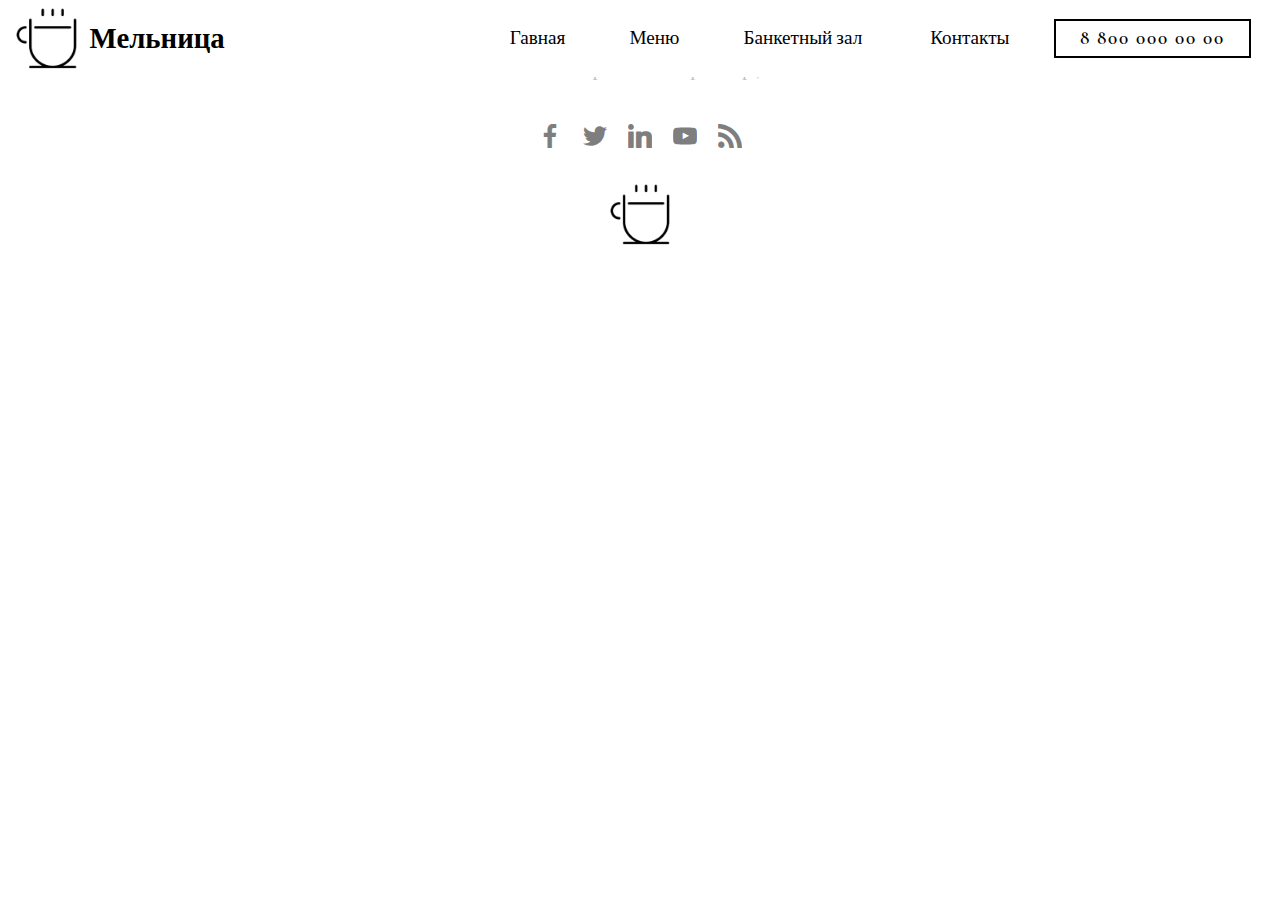
<file: page2.html>
<!DOCTYPE html>
<html  >
<head>
  <!-- Site made with Mobirise Website Builder v4.10.7, https://mobirise.com -->
  <meta charset="UTF-8">
  <meta http-equiv="X-UA-Compatible" content="IE=edge">
  <meta name="generator" content="Mobirise v4.10.7, mobirise.com">
  <meta name="viewport" content="width=device-width, initial-scale=1, minimum-scale=1">
  <link rel="shortcut icon" href="assets/images/logo.png" type="image/x-icon">
  <meta name="description" content="">
  
  <title>контакты</title>
  <link rel="stylesheet" href="assets/tether/tether.min.css">
  <link rel="stylesheet" href="assets/bootstrap/css/bootstrap.min.css">
  <link rel="stylesheet" href="assets/bootstrap/css/bootstrap-grid.min.css">
  <link rel="stylesheet" href="assets/bootstrap/css/bootstrap-reboot.min.css">
  <link rel="stylesheet" href="assets/dropdown/css/style.css">
  <link rel="stylesheet" href="assets/socicon/css/styles.css">
  <link rel="stylesheet" href="assets/theme/css/style.css">
  <link rel="stylesheet" href="assets/mobirise/css/mbr-additional.css" type="text/css">
  
  
  

</head>
<body>
  <section class="menu cid-s37iHbtELs" once="menu" id="menu1-c">

    
    

    <nav class="navbar navbar-dropdown navbar-fixed-top navbar-expand-lg">
        <div class="navbar-brand">
            <span class="navbar-logo">
                <a href="https://mobirise.com">
                    <img src="assets/images/logo.png" alt="Mobirise" style="height: 3.8rem;">
                </a>
            </span>
            <span class="navbar-caption-wrap"><a class="navbar-caption text-black display-5" href="https://mobirise.com">
                    Мельница</a></span>
        </div>
        <button class="navbar-toggler" type="button" data-toggle="collapse" data-target="#navbarSupportedContent" aria-controls="navbarNavAltMarkup" aria-expanded="false" aria-label="Toggle navigation">
            <div class="hamburger">
                <span></span>
                <span></span>
                <span></span>
                <span></span>
            </div>
        </button>
      <div class="collapse navbar-collapse" id="navbarSupportedContent">
            <ul class="navbar-nav nav-dropdown" data-app-modern-menu="true"><li class="nav-item">
                    <a class="nav-link link text-black display-4" href="index.html">
                        Гавная</a>
                </li>
                <li class="nav-item">
                    <a class="nav-link link text-black display-4" href="index.html#restaurant-menu2-6">
                        Меню
                    </a>
                </li>
                <li class="nav-item">
                    <a class="nav-link link text-black display-4" href="#top">
                        Банкетный зал&nbsp;</a>
                </li><li class="nav-item"><a class="nav-link link text-black display-4" href="https://mobirise.com">Контакты</a></li></ul>
            
            <div class="navbar-buttons mbr-section-btn"><a class="btn btn-sm btn-black-outline display-4" href="https://mobirise.com">
                  8 800 000 00 00</a></div>
      </div>
    </nav>
</section>

<section class="cid-s37oucONMd" id="footer1-d">

    

    

    <div class="container">
        <div class="row justify-content-center">
            <div class="links-block col-sm-12 col-md-10 align-center pb-3">
                <ul class="list-inline">
                    <li class="list-inline-item mbr-fonts-style display-4">
                        <a href="#" class="text-warning">Начало</a>
                    </li>
                    <li class="list-inline-item mbr-fonts-style display-4">
                        <a href="#" class="text-warning">Меню</a>
                    </li>
                    <li class="list-inline-item mbr-fonts-style display-4">
                        <a href="#" class="text-warning">наша история</a>
                    </li>
                    <li class="list-inline-item mbr-fonts-style display-4">
                        <a href="#" class="text-warning">Шеф-повар John Smith</a>
                    </li>
                    <li class="list-inline-item mbr-fonts-style display-4">
                        <a href="#" class="text-warning">Контакты</a>
                    </li>
                </ul>
            </div>
            <div class="icons-block col-sm-12 col-md-10 align-center">
                <ul class="list-inline">
                    <li class="list-inline-item">
                        <a class="icon-transition" href="#">
                            <span class="mbr-iconfont socicon-facebook socicon"></span>
                        </a>
                    </li>
                    <li class="list-inline-item">
                        <a class="icon-transition" href="#">
                            <span class="mbr-iconfont socicon-twitter socicon"></span>
                        </a>
                    </li>
                    <li class="list-inline-item">
                        <a class="icon-transition" href="#">
                            <span class="mbr-iconfont socicon-linkedin socicon"></span>
                        </a>
                    </li>
                    <li class="list-inline-item">
                        <a class="icon-transition" href="#">
                            <span class="mbr-iconfont socicon-youtube socicon"></span>
                        </a>
                    </li>
                    <li class="list-inline-item">
                        <a class="icon-transition" href="#">
                            <span class="mbr-iconfont socicon-rss socicon"></span>
                        </a>
                    </li>
                    
                </ul>
            </div>
            <div class="logo-section col-sm-12 col-lg-4 align-center">
                <a href="#"><img src="assets/images/logo.png" height="128" alt="Mobirise" style="height: 3.8rem;"></a>
            </div>
        </div>
    </div>
</section>


  <script src="assets/web/assets/jquery/jquery.min.js"></script>
  <script src="assets/popper/popper.min.js"></script>
  <script src="assets/tether/tether.min.js"></script>
  <script src="assets/bootstrap/js/bootstrap.min.js"></script>
  <script src="assets/smoothscroll/smooth-scroll.js"></script>
  <script src="assets/dropdown/js/nav-dropdown.js"></script>
  <script src="assets/dropdown/js/navbar-dropdown.js"></script>
  <script src="assets/touch-swipe/jquery.touch-swipe.min.js"></script>
  <script src="assets/theme/js/script.js"></script>
  
  

</body>
</html>
</file>
<file: assets/web/assets/mobirise-icons/mobirise-icons.css>
@font-face {
  font-family: 'MobiriseIcons';
  src:  url('mobirise-icons.eot?spat4u');
  src:  url('mobirise-icons.eot?spat4u#iefix') format('embedded-opentype'),
    url('mobirise-icons.ttf?spat4u') format('truetype'),
    url('mobirise-icons.woff?spat4u') format('woff'),
    url('mobirise-icons.svg?spat4u#MobiriseIcons') format('svg');
  font-weight: normal;
  font-style: normal;
}

[class^="mbri-"], [class*=" mbri-"] {
  /* use !important to prevent issues with browser extensions that change fonts */
  font-family: MobiriseIcons !important;
  speak: none;
  font-style: normal;
  font-weight: normal;
  font-variant: normal;
  text-transform: none;
  line-height: 1;

  /* Better Font Rendering =========== */
  -webkit-font-smoothing: antialiased;
  -moz-osx-font-smoothing: grayscale;
}

.mbri-add-submenu:before {
  content: "\e900";
}
.mbri-alert:before {
  content: "\e901";
}
.mbri-align-center:before {
  content: "\e902";
}
.mbri-align-justify:before {
  content: "\e903";
}
.mbri-align-left:before {
  content: "\e904";
}
.mbri-align-right:before {
  content: "\e905";
}
.mbri-android:before {
  content: "\e906";
}
.mbri-apple:before {
  content: "\e907";
}
.mbri-arrow-down:before {
  content: "\e908";
}
.mbri-arrow-next:before {
  content: "\e909";
}
.mbri-arrow-prev:before {
  content: "\e90a";
}
.mbri-arrow-up:before {
  content: "\e90b";
}
.mbri-bold:before {
  content: "\e90c";
}
.mbri-bookmark:before {
  content: "\e90d";
}
.mbri-bootstrap:before {
  content: "\e90e";
}
.mbri-briefcase:before {
  content: "\e90f";
}
.mbri-browse:before {
  content: "\e910";
}
.mbri-bulleted-list:before {
  content: "\e911";
}
.mbri-calendar:before {
  content: "\e912";
}
.mbri-camera:before {
  content: "\e913";
}
.mbri-cart-add:before {
  content: "\e914";
}
.mbri-cart-full:before {
  content: "\e915";
}
.mbri-cash:before {
  content: "\e916";
}
.mbri-change-style:before {
  content: "\e917";
}
.mbri-chat:before {
  content: "\e918";
}
.mbri-clock:before {
  content: "\e919";
}
.mbri-close:before {
  content: "\e91a";
}
.mbri-cloud:before {
  content: "\e91b";
}
.mbri-code:before {
  content: "\e91c";
}
.mbri-contact-form:before {
  content: "\e91d";
}
.mbri-credit-card:before {
  content: "\e91e";
}
.mbri-cursor-click:before {
  content: "\e91f";
}
.mbri-cust-feedback:before {
  content: "\e920";
}
.mbri-database:before {
  content: "\e921";
}
.mbri-delivery:before {
  content: "\e922";
}
.mbri-desktop:before {
  content: "\e923";
}
.mbri-devices:before {
  content: "\e924";
}
.mbri-down:before {
  content: "\e925";
}
.mbri-download:before {
  content: "\e989";
}
.mbri-drag-n-drop:before {
  content: "\e927";
}
.mbri-drag-n-drop2:before {
  content: "\e928";
}
.mbri-edit:before {
  content: "\e929";
}
.mbri-edit2:before {
  content: "\e92a";
}
.mbri-error:before {
  content: "\e92b";
}
.mbri-extension:before {
  content: "\e92c";
}
.mbri-features:before {
  content: "\e92d";
}
.mbri-file:before {
  content: "\e92e";
}
.mbri-flag:before {
  content: "\e92f";
}
.mbri-folder:before {
  content: "\e930";
}
.mbri-gift:before {
  content: "\e931";
}
.mbri-github:before {
  content: "\e932";
}
.mbri-globe:before {
  content: "\e933";
}
.mbri-globe-2:before {
  content: "\e934";
}
.mbri-growing-chart:before {
  content: "\e935";
}
.mbri-hearth:before {
  content: "\e936";
}
.mbri-help:before {
  content: "\e937";
}
.mbri-home:before {
  content: "\e938";
}
.mbri-hot-cup:before {
  content: "\e939";
}
.mbri-idea:before {
  content: "\e93a";
}
.mbri-image-gallery:before {
  content: "\e93b";
}
.mbri-image-slider:before {
  content: "\e93c";
}
.mbri-info:before {
  content: "\e93d";
}
.mbri-italic:before {
  content: "\e93e";
}
.mbri-key:before {
  content: "\e93f";
}
.mbri-laptop:before {
  content: "\e940";
}
.mbri-layers:before {
  content: "\e941";
}
.mbri-left-right:before {
  content: "\e942";
}
.mbri-left:before {
  content: "\e943";
}
.mbri-letter:before {
  content: "\e944";
}
.mbri-like:before {
  content: "\e945";
}
.mbri-link:before {
  content: "\e946";
}
.mbri-lock:before {
  content: "\e947";
}
.mbri-login:before {
  content: "\e948";
}
.mbri-logout:before {
  content: "\e949";
}
.mbri-magic-stick:before {
  content: "\e94a";
}
.mbri-map-pin:before {
  content: "\e94b";
}
.mbri-menu:before {
  content: "\e94c";
}
.mbri-mobile:before {
  content: "\e94d";
}
.mbri-mobile2:before {
  content: "\e94e";
}
.mbri-mobirise:before {
  content: "\e94f";
}
.mbri-more-horizontal:before {
  content: "\e950";
}
.mbri-more-vertical:before {
  content: "\e951";
}
.mbri-music:before {
  content: "\e952";
}
.mbri-new-file:before {
  content: "\e953";
}
.mbri-numbered-list:before {
  content: "\e954";
}
.mbri-opened-folder:before {
  content: "\e955";
}
.mbri-pages:before {
  content: "\e956";
}
.mbri-paper-plane:before {
  content: "\e957";
}
.mbri-paperclip:before {
  content: "\e958";
}
.mbri-photo:before {
  content: "\e959";
}
.mbri-photos:before {
  content: "\e95a";
}
.mbri-pin:before {
  content: "\e95b";
}
.mbri-play:before {
  content: "\e95c";
}
.mbri-plus:before {
  content: "\e95d";
}
.mbri-preview:before {
  content: "\e95e";
}
.mbri-print:before {
  content: "\e95f";
}
.mbri-protect:before {
  content: "\e960";
}
.mbri-question:before {
  content: "\e961";
}
.mbri-quote-left:before {
  content: "\e962";
}
.mbri-quote-right:before {
  content: "\e963";
}
.mbri-refresh:before {
  content: "\e964";
}
.mbri-responsive:before {
  content: "\e965";
}
.mbri-right:before {
  content: "\e966";
}
.mbri-rocket:before {
  content: "\e967";
}
.mbri-sad-face:before {
  content: "\e968";
}
.mbri-sale:before {
  content: "\e969";
}
.mbri-save:before {
  content: "\e96a";
}
.mbri-search:before {
  content: "\e96b";
}
.mbri-setting:before {
  content: "\e96c";
}
.mbri-setting2:before {
  content: "\e96d";
}
.mbri-setting3:before {
  content: "\e96e";
}
.mbri-share:before {
  content: "\e96f";
}
.mbri-shopping-bag:before {
  content: "\e970";
}
.mbri-shopping-basket:before {
  content: "\e971";
}
.mbri-shopping-cart:before {
  content: "\e972";
}
.mbri-sites:before {
  content: "\e973";
}
.mbri-smile-face:before {
  content: "\e974";
}
.mbri-speed:before {
  content: "\e975";
}
.mbri-star:before {
  content: "\e976";
}
.mbri-success:before {
  content: "\e977";
}
.mbri-sun:before {
  content: "\e978";
}
.mbri-sun2:before {
  content: "\e979";
}
.mbri-tablet:before {
  content: "\e97a";
}
.mbri-tablet-vertical:before {
  content: "\e97b";
}
.mbri-target:before {
  content: "\e97c";
}
.mbri-timer:before {
  content: "\e97d";
}
.mbri-to-ftp:before {
  content: "\e97e";
}
.mbri-to-local-drive:before {
  content: "\e97f";
}
.mbri-touch-swipe:before {
  content: "\e980";
}
.mbri-touch:before {
  content: "\e981";
}
.mbri-trash:before {
  content: "\e982";
}
.mbri-underline:before {
  content: "\e983";
}
.mbri-unlink:before {
  content: "\e984";
}
.mbri-unlock:before {
  content: "\e985";
}
.mbri-up-down:before {
  content: "\e986";
}
.mbri-up:before {
  content: "\e987";
}
.mbri-update:before {
  content: "\e988";
}
.mbri-upload:before {
 content: "\e926"; 
}
.mbri-user:before {
  content: "\e98a";
}
.mbri-user2:before {
  content: "\e98b";
}
.mbri-users:before {
  content: "\e98c";
}
.mbri-video:before {
  content: "\e98d";
}
.mbri-video-play:before {
  content: "\e98e";
}
.mbri-watch:before {
  content: "\e98f";
}
.mbri-website-theme:before {
  content: "\e990";
}
.mbri-wifi:before {
  content: "\e991";
}
.mbri-windows:before {
  content: "\e992";
}
.mbri-zoom-out:before {
  content: "\e993";
}
.mbri-redo:before {
  content: "\e994";
}
.mbri-undo:before {
  content: "\e995";
}
</file>
<file: assets/dropdown/css/style.css>
.navbar-dropdown {
  left: 0;
  padding: 0;
  position: absolute;
  right: 0;
  top: 0;
  transition: all 0.45s ease;
  z-index: 1030;
  background: #282828; }
  .navbar-dropdown .navbar-logo {
    margin-right: 0.8rem;
    transition: margin 0.3s ease-in-out;
    vertical-align: middle; }
    .navbar-dropdown .navbar-logo img {
      height: 3.125rem;
      transition: all 0.3s ease-in-out; }
    .navbar-dropdown .navbar-logo.mbr-iconfont {
      font-size: 3.125rem;
      line-height: 3.125rem; }
  .navbar-dropdown .navbar-caption {
    font-weight: 700;
    white-space: normal;
    vertical-align: -4px;
    line-height: 3.125rem !important; }
    .navbar-dropdown .navbar-caption, .navbar-dropdown .navbar-caption:hover {
      color: inherit;
      text-decoration: none; }
  .navbar-dropdown .mbr-iconfont + .navbar-caption {
    vertical-align: -1px; }
  .navbar-dropdown.navbar-fixed-top {
    position: fixed; }
  .navbar-dropdown .navbar-brand span {
    vertical-align: -4px; }
  .navbar-dropdown.bg-color.transparent {
    background: none; }
  .navbar-dropdown.navbar-short .navbar-brand {
    padding: 0.625rem 0; }
    .navbar-dropdown.navbar-short .navbar-brand span {
      vertical-align: -1px; }
  .navbar-dropdown.navbar-short .navbar-caption {
    line-height: 2.375rem !important;
    vertical-align: -2px; }
  .navbar-dropdown.navbar-short .navbar-logo {
    margin-right: 0.5rem; }
    .navbar-dropdown.navbar-short .navbar-logo img {
      height: 2.375rem; }
    .navbar-dropdown.navbar-short .navbar-logo.mbr-iconfont {
      font-size: 2.375rem;
      line-height: 2.375rem; }
  .navbar-dropdown.navbar-short .mbr-table-cell {
    height: 3.625rem; }
  .navbar-dropdown .navbar-close {
    left: 0.6875rem;
    position: fixed;
    top: 0.75rem;
    z-index: 1000; }
  .navbar-dropdown .hamburger-icon {
    content: "";
    display: inline-block;
    vertical-align: middle;
    width: 16px;
    -webkit-box-shadow: 0 -6px 0 1px #282828,0 0 0 1px #282828,0 6px 0 1px #282828;
    -moz-box-shadow: 0 -6px 0 1px #282828,0 0 0 1px #282828,0 6px 0 1px #282828;
    box-shadow: 0 -6px 0 1px #282828,0 0 0 1px #282828,0 6px 0 1px #282828; }

.dropdown-menu .dropdown-toggle[data-toggle="dropdown-submenu"]::after {
  border-bottom: 0.35em solid transparent;
  border-left: 0.35em solid;
  border-right: 0;
  border-top: 0.35em solid transparent;
  margin-left: 0.3rem; }

.dropdown-menu .dropdown-item:focus {
  outline: 0; }

.nav-dropdown {
  font-size: 0.75rem;
  font-weight: 500;
  height: auto !important; }
  .nav-dropdown .nav-btn {
    padding-left: 1rem; }
  .nav-dropdown .link {
    margin: .667em 1.667em;
    font-weight: 500;
    padding: 0;
    transition: color .2s ease-in-out; }
    .nav-dropdown .link.dropdown-toggle {
      margin-right: 2.583em; }
      .nav-dropdown .link.dropdown-toggle::after {
        margin-left: .25rem;
        border-top: 0.35em solid;
        border-right: 0.35em solid transparent;
        border-left: 0.35em solid transparent;
        border-bottom: 0; }
      .nav-dropdown .link.dropdown-toggle[aria-expanded="true"] {
        margin: 0;
        padding: 0.667em 3.263em  0.667em 1.667em; }
  .nav-dropdown .link::after,
  .nav-dropdown .dropdown-item::after {
    color: inherit; }
  .nav-dropdown .btn {
    font-size: 0.75rem;
    font-weight: 700;
    letter-spacing: 0;
    margin-bottom: 0;
    padding-left: 1.25rem;
    padding-right: 1.25rem; }
  .nav-dropdown .dropdown-menu {
    border-radius: 0;
    border: 0;
    left: 0;
    margin: 0;
    padding-bottom: 1.25rem;
    padding-top: 1.25rem;
    position: relative; }
  .nav-dropdown .dropdown-submenu {
    margin-left: 0.125rem;
    top: 0; }
  .nav-dropdown .dropdown-item {
    font-weight: 500;
    line-height: 2;
    padding: 0.3846em 4.615em 0.3846em 1.5385em;
    position: relative;
    transition: color .2s ease-in-out, background-color .2s ease-in-out; }
    .nav-dropdown .dropdown-item::after {
      margin-top: -0.3077em;
      position: absolute;
      right: 1.1538em;
      top: 50%; }
    .nav-dropdown .dropdown-item:focus, .nav-dropdown .dropdown-item:hover {
      background: none; }

@media (max-width: 767px) {
  .nav-dropdown.navbar-toggleable-sm {
    bottom: 0;
    display: none;
    left: 0;
    overflow-x: hidden;
    position: fixed;
    top: 0;
    transform: translateX(-100%);
    -ms-transform: translateX(-100%);
    -webkit-transform: translateX(-100%);
    width: 18.75rem;
    z-index: 999; } }
.nav-dropdown.navbar-toggleable-xl {
  bottom: 0;
  display: none;
  left: 0;
  overflow-x: hidden;
  position: fixed;
  top: 0;
  transform: translateX(-100%);
  -ms-transform: translateX(-100%);
  -webkit-transform: translateX(-100%);
  width: 18.75rem;
  z-index: 999; }

.nav-dropdown-sm {
  display: block !important;
  overflow-x: hidden;
  overflow: auto;
  padding-top: 3.875rem; }
  .nav-dropdown-sm::after {
    content: "";
    display: block;
    height: 3rem;
    width: 100%; }
  .nav-dropdown-sm.collapse.in ~ .navbar-close {
    display: block !important; }
  .nav-dropdown-sm.collapsing, .nav-dropdown-sm.collapse.in {
    transform: translateX(0);
    -ms-transform: translateX(0);
    -webkit-transform: translateX(0);
    transition: all 0.25s ease-out;
    -webkit-transition: all 0.25s ease-out;
    background: #282828; }
  .nav-dropdown-sm.collapsing[aria-expanded="false"] {
    transform: translateX(-100%);
    -ms-transform: translateX(-100%);
    -webkit-transform: translateX(-100%); }
  .nav-dropdown-sm .nav-item {
    display: block;
    margin-left: 0 !important;
    padding-left: 0; }
  .nav-dropdown-sm .link,
  .nav-dropdown-sm .dropdown-item {
    border-top: 1px dotted rgba(255, 255, 255, 0.1);
    font-size: 0.8125rem;
    line-height: 1.6;
    margin: 0 !important;
    padding: 0.875rem 2.4rem 0.875rem 1.5625rem !important;
    position: relative;
    white-space: normal; }
    .nav-dropdown-sm .link:focus, .nav-dropdown-sm .link:hover,
    .nav-dropdown-sm .dropdown-item:focus,
    .nav-dropdown-sm .dropdown-item:hover {
      background: rgba(0, 0, 0, 0.2) !important;
      color: #c0a375; }
  .nav-dropdown-sm .nav-btn {
    position: relative;
    padding: 1.5625rem 1.5625rem 0 1.5625rem; }
    .nav-dropdown-sm .nav-btn::before {
      border-top: 1px dotted rgba(255, 255, 255, 0.1);
      content: "";
      left: 0;
      position: absolute;
      top: 0;
      width: 100%; }
    .nav-dropdown-sm .nav-btn + .nav-btn {
      padding-top: 0.625rem; }
      .nav-dropdown-sm .nav-btn + .nav-btn::before {
        display: none; }
  .nav-dropdown-sm .btn {
    padding: 0.625rem 0; }
  .nav-dropdown-sm .dropdown-toggle[data-toggle="dropdown-submenu"]::after {
    margin-left: .25rem;
    border-top: 0.35em solid;
    border-right: 0.35em solid transparent;
    border-left: 0.35em solid transparent;
    border-bottom: 0; }
  .nav-dropdown-sm .dropdown-toggle[data-toggle="dropdown-submenu"][aria-expanded="true"]::after {
    border-top: 0;
    border-right: 0.35em solid transparent;
    border-left: 0.35em solid transparent;
    border-bottom: 0.35em solid; }
  .nav-dropdown-sm .dropdown-menu {
    margin: 0;
    padding: 0;
    position: relative;
    top: 0;
    left: 0;
    width: 100%;
    border: 0;
    float: none;
    border-radius: 0;
    background: none; }
  .nav-dropdown-sm .dropdown-submenu {
    left: 100%;
    margin-left: 0.125rem;
    margin-top: -1.25rem;
    top: 0; }

.navbar-toggleable-sm .nav-dropdown .dropdown-menu {
  position: absolute; }

.navbar-toggleable-sm .nav-dropdown .dropdown-submenu {
  left: 100%;
  margin-left: 0.125rem;
  margin-top: -1.25rem;
  top: 0; }

.navbar-toggleable-sm.opened .nav-dropdown .dropdown-menu {
  position: relative; }

.navbar-toggleable-sm.opened .nav-dropdown .dropdown-submenu {
  left: 0;
  margin-left: 00rem;
  margin-top: 0rem;
  top: 0; }

.is-builder .nav-dropdown.collapsing {
  transition: none !important; }

/*# sourceMappingURL=style.css.map */
</file>
<file: assets/socicon/css/styles.css>
@charset "UTF-8";

@font-face {
  font-family: "socicon";
  src:url("../fonts/socicon.eot");
  src:url("../fonts/socicon.eot?#iefix") format("embedded-opentype"),
    url("../fonts/socicon.woff") format("woff"),
    url("../fonts/socicon.ttf") format("truetype"),
    url("../fonts/socicon.svg#socicon") format("svg");
  font-weight: normal;
  font-style: normal;

}

[data-icon]:before {
  font-family: "socicon" !important;
  content: attr(data-icon);
  font-style: normal !important;
  font-weight: normal !important;
  font-variant: normal !important;
  text-transform: none !important;
  speak: none;
  line-height: 1;
  -webkit-font-smoothing: antialiased;
  -moz-osx-font-smoothing: grayscale;
}

[class^="socicon-"]:before,
[class*=" socicon-"]:before {
  font-family: "socicon" !important;
  font-style: normal !important;
  font-weight: normal !important;
  font-variant: normal !important;
  text-transform: none !important;
  speak: none;
  line-height: 1;
  -webkit-font-smoothing: antialiased;
  -moz-osx-font-smoothing: grayscale;
}

.socicon-modelmayhem:before {
  content: "\e000";
}
.socicon-mixcloud:before {
  content: "\e001";
}
.socicon-drupal:before {
  content: "\e002";
}
.socicon-swarm:before {
  content: "\e003";
}
.socicon-istock:before {
  content: "\e004";
}
.socicon-yammer:before {
  content: "\e005";
}
.socicon-ello:before {
  content: "\e006";
}
.socicon-stackoverflow:before {
  content: "\e007";
}
.socicon-persona:before {
  content: "\e008";
}
.socicon-triplej:before {
  content: "\e009";
}
.socicon-houzz:before {
  content: "\e00a";
}
.socicon-rss:before {
  content: "\e00b";
}
.socicon-paypal:before {
  content: "\e00c";
}
.socicon-odnoklassniki:before {
  content: "\e00d";
}
.socicon-airbnb:before {
  content: "\e00e";
}
.socicon-periscope:before {
  content: "\e00f";
}
.socicon-outlook:before {
  content: "\e010";
}
.socicon-coderwall:before {
  content: "\e011";
}
.socicon-tripadvisor:before {
  content: "\e012";
}
.socicon-appnet:before {
  content: "\e013";
}
.socicon-goodreads:before {
  content: "\e014";
}
.socicon-tripit:before {
  content: "\e015";
}
.socicon-lanyrd:before {
  content: "\e016";
}
.socicon-slideshare:before {
  content: "\e017";
}
.socicon-buffer:before {
  content: "\e018";
}
.socicon-disqus:before {
  content: "\e019";
}
.socicon-vkontakte:before {
  content: "\e01a";
}
.socicon-whatsapp:before {
  content: "\e01b";
}
.socicon-patreon:before {
  content: "\e01c";
}
.socicon-storehouse:before {
  content: "\e01d";
}
.socicon-pocket:before {
  content: "\e01e";
}
.socicon-mail:before {
  content: "\e01f";
}
.socicon-blogger:before {
  content: "\e020";
}
.socicon-technorati:before {
  content: "\e021";
}
.socicon-reddit:before {
  content: "\e022";
}
.socicon-dribbble:before {
  content: "\e023";
}
.socicon-stumbleupon:before {
  content: "\e024";
}
.socicon-digg:before {
  content: "\e025";
}
.socicon-envato:before {
  content: "\e026";
}
.socicon-behance:before {
  content: "\e027";
}
.socicon-delicious:before {
  content: "\e028";
}
.socicon-deviantart:before {
  content: "\e029";
}
.socicon-forrst:before {
  content: "\e02a";
}
.socicon-play:before {
  content: "\e02b";
}
.socicon-zerply:before {
  content: "\e02c";
}
.socicon-wikipedia:before {
  content: "\e02d";
}
.socicon-apple:before {
  content: "\e02e";
}
.socicon-flattr:before {
  content: "\e02f";
}
.socicon-github:before {
  content: "\e030";
}
.socicon-renren:before {
  content: "\e031";
}
.socicon-friendfeed:before {
  content: "\e032";
}
.socicon-newsvine:before {
  content: "\e033";
}
.socicon-identica:before {
  content: "\e034";
}
.socicon-bebo:before {
  content: "\e035";
}
.socicon-zynga:before {
  content: "\e036";
}
.socicon-steam:before {
  content: "\e037";
}
.socicon-xbox:before {
  content: "\e038";
}
.socicon-windows:before {
  content: "\e039";
}
.socicon-qq:before {
  content: "\e03a";
}
.socicon-douban:before {
  content: "\e03b";
}
.socicon-meetup:before {
  content: "\e03c";
}
.socicon-playstation:before {
  content: "\e03d";
}
.socicon-android:before {
  content: "\e03e";
}
.socicon-snapchat:before {
  content: "\e03f";
}
.socicon-twitter:before {
  content: "\e040";
}
.socicon-facebook:before {
  content: "\e041";
}
.socicon-googleplus:before {
  content: "\e042";
}
.socicon-pinterest:before {
  content: "\e043";
}
.socicon-foursquare:before {
  content: "\e044";
}
.socicon-yahoo:before {
  content: "\e045";
}
.socicon-skype:before {
  content: "\e046";
}
.socicon-yelp:before {
  content: "\e047";
}
.socicon-feedburner:before {
  content: "\e048";
}
.socicon-linkedin:before {
  content: "\e049";
}
.socicon-viadeo:before {
  content: "\e04a";
}
.socicon-xing:before {
  content: "\e04b";
}
.socicon-myspace:before {
  content: "\e04c";
}
.socicon-soundcloud:before {
  content: "\e04d";
}
.socicon-spotify:before {
  content: "\e04e";
}
.socicon-grooveshark:before {
  content: "\e04f";
}
.socicon-lastfm:before {
  content: "\e050";
}
.socicon-youtube:before {
  content: "\e051";
}
.socicon-vimeo:before {
  content: "\e052";
}
.socicon-dailymotion:before {
  content: "\e053";
}
.socicon-vine:before {
  content: "\e054";
}
.socicon-flickr:before {
  content: "\e055";
}
.socicon-500px:before {
  content: "\e056";
}
.socicon-wordpress:before {
  content: "\e058";
}
.socicon-tumblr:before {
  content: "\e059";
}
.socicon-twitch:before {
  content: "\e05a";
}
.socicon-8tracks:before {
  content: "\e05b";
}
.socicon-amazon:before {
  content: "\e05c";
}
.socicon-icq:before {
  content: "\e05d";
}
.socicon-smugmug:before {
  content: "\e05e";
}
.socicon-ravelry:before {
  content: "\e05f";
}
.socicon-weibo:before {
  content: "\e060";
}
.socicon-baidu:before {
  content: "\e061";
}
.socicon-angellist:before {
  content: "\e062";
}
.socicon-ebay:before {
  content: "\e063";
}
.socicon-imdb:before {
  content: "\e064";
}
.socicon-stayfriends:before {
  content: "\e065";
}
.socicon-residentadvisor:before {
  content: "\e066";
}
.socicon-google:before {
  content: "\e067";
}
.socicon-yandex:before {
  content: "\e068";
}
.socicon-sharethis:before {
  content: "\e069";
}
.socicon-bandcamp:before {
  content: "\e06a";
}
.socicon-itunes:before {
  content: "\e06b";
}
.socicon-deezer:before {
  content: "\e06c";
}
.socicon-telegram:before {
  content: "\e06e";
}
.socicon-openid:before {
  content: "\e06f";
}
.socicon-amplement:before {
  content: "\e070";
}
.socicon-viber:before {
  content: "\e071";
}
.socicon-zomato:before {
  content: "\e072";
}
.socicon-draugiem:before {
  content: "\e074";
}
.socicon-endomodo:before {
  content: "\e075";
}
.socicon-filmweb:before {
  content: "\e076";
}
.socicon-stackexchange:before {
  content: "\e077";
}
.socicon-wykop:before {
  content: "\e078";
}
.socicon-teamspeak:before {
  content: "\e079";
}
.socicon-teamviewer:before {
  content: "\e07a";
}
.socicon-ventrilo:before {
  content: "\e07b";
}
.socicon-younow:before {
  content: "\e07c";
}
.socicon-raidcall:before {
  content: "\e07d";
}
.socicon-mumble:before {
  content: "\e07e";
}
.socicon-medium:before {
  content: "\e06d";
}
.socicon-bebee:before {
  content: "\e07f";
}
.socicon-hitbox:before {
  content: "\e080";
}
.socicon-reverbnation:before {
  content: "\e081";
}
.socicon-formulr:before {
  content: "\e082";
}
.socicon-instagram:before {
  content: "\e057";
}
.socicon-battlenet:before {
  content: "\e083";
}
.socicon-chrome:before {
  content: "\e084";
}
.socicon-discord:before {
  content: "\e086";
}
.socicon-issuu:before {
  content: "\e087";
}
.socicon-macos:before {
  content: "\e088";
}
.socicon-firefox:before {
  content: "\e089";
}
.socicon-opera:before {
  content: "\e08d";
}
.socicon-keybase:before {
  content: "\e090";
}
.socicon-alliance:before {
  content: "\e091";
}
.socicon-livejournal:before {
  content: "\e092";
}
.socicon-googlephotos:before {
  content: "\e093";
}
.socicon-horde:before {
  content: "\e094";
}
.socicon-etsy:before {
  content: "\e095";
}
.socicon-zapier:before {
  content: "\e096";
}
.socicon-google-scholar:before {
  content: "\e097";
}
.socicon-researchgate:before {
  content: "\e098";
}
.socicon-wechat:before {
  content: "\e099";
}
.socicon-strava:before {
  content: "\e09a";
}
.socicon-line:before {
  content: "\e09b";
}
.socicon-lyft:before {
  content: "\e09c";
}
.socicon-uber:before {
  content: "\e09d";
}
.socicon-songkick:before {
  content: "\e09e";
}
.socicon-viewbug:before {
  content: "\e09f";
}
.socicon-googlegroups:before {
  content: "\e0a0";
}
.socicon-quora:before {
  content: "\e073";
}
.socicon-diablo:before {
  content: "\e085";
}
.socicon-blizzard:before {
  content: "\e0a1";
}
.socicon-hearthstone:before {
  content: "\e08b";
}
.socicon-heroes:before {
  content: "\e08a";
}
.socicon-overwatch:before {
  content: "\e08c";
}
.socicon-warcraft:before {
  content: "\e08e";
}
.socicon-starcraft:before {
  content: "\e08f";
}
.socicon-beam:before {
  content: "\e0a2";
}
.socicon-curse:before {
  content: "\e0a3";
}
.socicon-player:before {
  content: "\e0a4";
}
.socicon-streamjar:before {
  content: "\e0a5";
}
.socicon-nintendo:before {
  content: "\e0a6";
}
.socicon-hellocoton:before {
  content: "\e0a7";
}
</file>
<file: assets/theme/css/style.css>
.engine {
	position: absolute;
	text-indent: -2400px;
	text-align: center;
	padding: 0;
	top: 0;
	left: -2400px;
}/*!
 * Mobirise v4 theme (https://mobirise.com/)
 * Copyright 2017 Mobirise
 */
section {
  background-color: #eeeeee; }

section,
.container,
.container-fluid {
  position: relative;
  word-wrap: break-word; }

a.mbr-iconfont:hover {
  text-decoration: none; }

.article .lead p,
.article .lead ul,
.article .lead ol,
.article .lead pre,
.article .lead blockquote {
  margin-bottom: 0; }

a {
  font-style: normal;
  font-weight: 400;
  cursor: pointer; }
  a, a:hover {
    text-decoration: none; }

figure {
  margin-bottom: 0; }

body {
  color: #232323; }

h1,
h2,
h3,
h4,
h5,
h6,
.h1,
.h2,
.h3,
.h4,
.h5,
.h6,
.display-1,
.display-2,
.display-3,
.display-4 {
  line-height: 1;
  word-break: break-word;
  word-wrap: break-word; }

b,
strong {
  font-weight: bold; }

blockquote {
  padding: 10px 0 10px 20px;
  position: relative;
  border-left: 2px solid;
  border-color: #ff3366; }

input:-webkit-autofill, input:-webkit-autofill:hover, input:-webkit-autofill:focus, input:-webkit-autofill:active {
  -webkit-transition-delay: 9999s;
  transition-delay: 9999s;
  -webkit-transition-property: background-color, color;
  -o-transition-property: background-color, color;
  transition-property: background-color, color; }

textarea[type="hidden"] {
  display: none; }

body {
  position: relative; }

section {
  background-position: 50% 50%;
  background-repeat: no-repeat;
  background-size: cover; }
  section .mbr-background-video,
  section .mbr-background-video-preview {
    position: absolute;
    bottom: 0;
    left: 0;
    right: 0;
    top: 0; }

.hidden {
  visibility: hidden; }

.mbr-z-index20 {
  z-index: 20; }

/*! Base colors */
.mbr-white {
  color: #ffffff; }

.mbr-black {
  color: #000000; }

.mbr-bg-white {
  background-color: #ffffff; }

.mbr-bg-black {
  background-color: #000000; }

/*! Text-aligns */
.align-left {
  text-align: left; }

.align-center {
  text-align: center; }

.align-right {
  text-align: right; }

@media (max-width: 767px) {
  .align-left,
  .align-center,
  .align-right,
  .mbr-section-btn,
  .mbr-section-title {
    text-align: center; } }
/*! Font-weight  */
.mbr-light {
  font-weight: 300; }

.mbr-regular {
  font-weight: 400; }

.mbr-semibold {
  font-weight: 500; }

.mbr-bold {
  font-weight: 700; }

/*! Media  */
.media-size-item {
  -moz-flex: 1 1 auto;
  -ms-flex: 1 1 auto;
  -o-flex: 1 1 auto;
  -webkit-box-flex: 1;
  flex: 1 1 auto; }

.media-content {
  -ms-flex-preferred-size: 100%;
  flex-basis: 100%; }

.media-container-row {
  display: -ms-flexbox;
  display: -webkit-box;
  display: flex;
  -ms-flex-direction: row;
  -webkit-box-orient: horizontal;
  -webkit-box-direction: normal;
  flex-direction: row;
  -ms-flex-wrap: wrap;
  flex-wrap: wrap;
  -ms-flex-pack: center;
  -webkit-box-pack: center;
  justify-content: center;
  -ms-flex-line-pack: center;
  align-content: center;
  -ms-flex-align: start;
  -webkit-box-align: start;
  align-items: start; }
  .media-container-row .media-size-item {
    width: 400px; }

.media-container-column {
  display: -ms-flexbox;
  display: -webkit-box;
  display: flex;
  -ms-flex-direction: column;
  -webkit-box-orient: vertical;
  -webkit-box-direction: normal;
  flex-direction: column;
  -ms-flex-wrap: wrap;
  flex-wrap: wrap;
  -ms-flex-pack: center;
  -webkit-box-pack: center;
  justify-content: center;
  -ms-flex-line-pack: center;
  align-content: center;
  -ms-flex-align: stretch;
  -webkit-box-align: stretch;
  align-items: stretch; }
  .media-container-column > * {
    width: 100%; }

@media (min-width: 992px) {
  .media-container-row {
    -ms-flex-wrap: nowrap;
    flex-wrap: nowrap; } }
figure {
  overflow: hidden; }

figure[mbr-media-size] {
  -webkit-transition: width 0.1s;
  -o-transition: width 0.1s;
  transition: width 0.1s; }

.mbr-figure img,
.mbr-figure iframe {
  display: block;
  width: 100%; }

.card {
  background-color: transparent;
  border: none; }

.card-img {
  text-align: center;
  -ms-flex-negative: 0;
  flex-shrink: 0;
  -webkit-flex-shrink: 0; }

.media {
  max-width: 100%;
  margin: 0 auto; }

.mbr-figure {
  -ms-flex-item-align: center;
  -ms-grid-row-align: center;
  -webkit-align-self: center;
  align-self: center; }

.media-container > div {
  max-width: 100%; }

.mbr-figure img,
.card-img img {
  width: 100%; }

@media (max-width: 991px) {
  .media-size-item {
    width: auto !important; }

  .media {
    width: auto; }

  .mbr-figure {
    width: 100% !important; } }
/*! Buttons */
.mbr-section-btn {
  margin-left: -.25rem;
  margin-right: -.25rem;
  font-size: 0; }

nav .mbr-section-btn {
  margin-left: 0rem;
  margin-right: 0rem; }

/*! Btn icon margin */
.btn .mbr-iconfont,
.btn.btn-sm .mbr-iconfont {
  cursor: pointer;
  margin-right: 0.5rem; }

.btn.btn-md .mbr-iconfont,
.btn.btn-md .mbr-iconfont {
  margin-right: 0.8rem; }

.mbr-regular {
  font-weight: 400; }

.mbr-semibold {
  font-weight: 500; }

.mbr-bold {
  font-weight: 700; }

[type="submit"] {
  -webkit-appearance: none; }

/*! Full-screen */
.mbr-fullscreen .mbr-overlay {
  min-height: 100vh; }

.mbr-fullscreen {
  display: -webkit-box;
  display: -ms-flexbox;
  display: flex;
  display: -moz-flex;
  display: -ms-flex;
  display: -o-flex;
  -webkit-box-align: center;
  -ms-flex-align: center;
  align-items: center;
  -webkit-align-items: center;
  min-height: 100vh;
  padding-top: 3rem;
  padding-bottom: 3rem; }

/*! Map */
.map {
  height: 25rem;
  position: relative; }
  .map iframe {
    width: 100%;
    height: 100%; }

/* Form */
.form-asterisk {
  font-family: initial;
  position: absolute;
  top: -2px;
  font-weight: normal; }

/*! Scroll to top arrow */
.mbr-arrow-up {
  bottom: 25px;
  right: 90px;
  position: fixed;
  text-align: right;
  z-index: 5000;
  color: #ffffff;
  font-size: 32px;
  -ms-transform: rotate(180deg);
  transform: rotate(180deg);
  -webkit-transform: rotate(180deg); }

.mbr-arrow-up a {
  background: rgba(0, 0, 0, 0.2);
  border-radius: 3px;
  color: #fff;
  display: inline-block;
  height: 60px;
  width: 60px;
  outline-style: none !important;
  position: relative;
  text-decoration: none;
  -webkit-transition: all .3s ease-in-out;
  -o-transition: all .3s ease-in-out;
  transition: all .3s ease-in-out;
  cursor: pointer;
  text-align: center; }
  .mbr-arrow-up a:hover {
    background-color: rgba(0, 0, 0, 0.4); }
  .mbr-arrow-up a i {
    line-height: 60px; }

.mbr-arrow-up-icon {
  display: block;
  color: #fff; }

.mbr-arrow-up-icon::before {
  content: "\203a";
  display: inline-block;
  font-family: serif;
  font-size: 32px;
  line-height: 1;
  font-style: normal;
  position: relative;
  top: 6px;
  left: -4px;
  -webkit-transform: rotate(-90deg);
  -ms-transform: rotate(-90deg);
  transform: rotate(-90deg); }

/*! Arrow Down */
.mbr-arrow {
  position: absolute;
  bottom: 45px;
  left: 50%;
  width: 60px;
  height: 60px;
  cursor: pointer;
  background-color: rgba(80, 80, 80, 0.5);
  border-radius: 50%;
  -webkit-transform: translateX(-50%);
  -ms-transform: translateX(-50%);
  transform: translateX(-50%); }
  .mbr-arrow > a {
    display: inline-block;
    text-decoration: none;
    outline-style: none;
    -webkit-animation: arrowdown 1.7s ease-in-out infinite;
    animation: arrowdown 1.7s ease-in-out infinite; }
    .mbr-arrow > a > i {
      position: absolute;
      top: -2px;
      left: 15px;
      font-size: 2rem; }

@keyframes arrowdown {
  0% {
    transform: translateY(0px);
    -webkit-transform: translateY(0px); }
  50% {
    transform: translateY(-5px);
    -webkit-transform: translateY(-5px); }
  100% {
    transform: translateY(0px);
    -webkit-transform: translateY(0px); } }
@-webkit-keyframes arrowdown {
  0% {
    transform: translateY(0px);
    -webkit-transform: translateY(0px); }
  50% {
    transform: translateY(-5px);
    -webkit-transform: translateY(-5px); }
  100% {
    transform: translateY(0px);
    -webkit-transform: translateY(0px); } }
@media (max-width: 500px) {
  .mbr-arrow-up {
    left: 50%;
    right: auto;
    -ms-transform: translateX(-50%) rotate(180deg);
    transform: translateX(-50%) rotate(180deg);
    -webkit-transform: translateX(-50%) rotate(180deg); } }
/*Gradients animation

use with:

background: linear-gradient(0deg, #2e3192, #1bffff);
background-size: 200% 200%;
animation: gradient-animation 4s infinite alternate;
-webkit-animation: gradient-animation 4s infinite alternate;
    */
@keyframes gradient-animation {
  from {
    background-position: 0% 100%;
    -webkit-animation-timing-function: ease-in-out;
    animation-timing-function: ease-in-out; }
  to {
    background-position: 100% 0%;
    -webkit-animation-timing-function: ease-in-out;
    animation-timing-function: ease-in-out; } }
@-webkit-keyframes gradient-animation {
  from {
    background-position: 0% 100%;
    -webkit-animation-timing-function: ease-in-out;
    animation-timing-function: ease-in-out; }
  to {
    background-position: 100% 0%;
    -webkit-animation-timing-function: ease-in-out;
    animation-timing-function: ease-in-out; } }
.bg-gradient {
  background-size: 200% 200%;
  animation: gradient-animation 5s infinite alternate;
  -webkit-animation: gradient-animation 5s infinite alternate; }

.menu .navbar-brand {
  display: -webkit-flex; }
  .menu .navbar-brand span {
    display: -webkit-box;
    display: -ms-flexbox;
    display: flex;
    display: -webkit-flex; }
  .menu .navbar-brand .navbar-caption-wrap {
    display: -webkit-flex; }
  .menu .navbar-brand .navbar-logo img {
    display: -webkit-flex; }
@media (max-width: 991px) {
  .menu .navbar-collapse {
    max-height: calc(100vh - 4rem); }
    .menu .navbar-collapse.show {
      overflow-y: auto; } }
@media (max-width: 767px) {
  .menu .navbar-collapse {
    max-height: calc(100vh - 60px); } }
@media (min-width: 768px) and (max-width: 991px) {
  .menu .navbar-toggleable-sm .navbar-nav {
    display: -webkit-box;
    display: -ms-flexbox; } }
@media (min-width: 992px) {
  .menu .navbar-nav.nav-dropdown {
    display: -webkit-flex; }
  .menu .navbar-toggleable-sm .navbar-collapse {
    display: -webkit-flex !important; }
  .menu .collapsed .navbar-collapse {
    max-height: calc(100vh - 4rem); }
    .menu .collapsed .navbar-collapse.show {
      overflow-y: auto; } }

.navbar {
  display: -webkit-flex;
  -webkit-flex-wrap: wrap;
  -webkit-align-items: center;
  -webkit-justify-content: space-between; }

.navbar-collapse {
  -webkit-flex-basis: 100%;
  -webkit-flex-grow: 1;
  -webkit-align-items: center; }

.nav-dropdown .link {
  padding: .667em 1.667em !important;
  margin: 0 !important; }

.nav {
  display: -webkit-flex;
  -webkit-flex-wrap: wrap; }

.row {
  display: -webkit-flex;
  -webkit-flex-wrap: wrap; }

.justify-content-center {
  -webkit-justify-content: center; }

.card-wrapper {
  -webkit-box-flex: 1;
  -ms-flex: 1;
  flex: 1;
  -webkit-flex: 1; }

.form-group:focus {
  outline: none; }

.jq-selectbox__select {
  padding: 10px 20px;
  position: absolute;
  top: 0;
  left: 0;
  width: 100%;
  display: flex;
  align-items: center;
  height: 100%; }

.jq-selectbox__dropdown {
  position: absolute;
  top: 100% !important;
  left: 0 !important;
  width: 100% !important; }

.jq-selectbox__trigger-arrow {
  transform: translateY(-50%); }

.jq-selectbox li {
  padding: 10px 20px; }

input[type="range"] {
  padding-left: 0 !important;
  padding-right: 0 !important; }

.modal-dialog,
.modal-content {
  height: 100%; }

.modal-dialog .carousel-inner {
  height: calc(100vh - 1.75rem); }
  @media (max-width: 575px) {
    .modal-dialog .carousel-inner {
      height: calc(100vh - 1rem); } }

.carousel-item {
  text-align: center; }

.carousel-item img {
  margin: auto; }

body {
  font-style: normal;
  line-height: 1.5; }

.mbr-section-title {
  font-style: normal;
  line-height: 1.2; }

.mbr-section-subtitle {
  line-height: 1.3; }

.mbr-text {
  font-style: normal;
  line-height: 1.6; }

.btn {
  border-radius: 0;
  font-weight: 600;
  border-width: 2px;
  font-style: normal;
  letter-spacing: 2px;
  margin: .4rem .8rem;
  white-space: normal;
  -webkit-transition: all .3s ease-in-out;
  -moz-transition: all .3s ease-in-out;
  transition: all .3s ease-in-out;
  display: -webkit-inline-flex;
  display: inline-flex;
  -webkit-align-items: center;
  align-items: center;
  -webkit-justify-content: center;
  justify-content: center;
  word-break: break-word; }

.btn-sm {
  font-weight: 600;
  letter-spacing: 2px;
  -webkit-transition: all .3s ease-in-out;
  -moz-transition: all .3s ease-in-out;
  transition: all .3s ease-in-out; }

.btn-md {
  font-weight: 600;
  letter-spacing: 2px;
  margin: .4rem .8rem !important;
  -webkit-transition: all .3s ease-in-out;
  -moz-transition: all .3s ease-in-out;
  transition: all .3s ease-in-out; }

.btn-lg {
  font-weight: 600;
  letter-spacing: 2px;
  margin: .4rem .8rem !important;
  -webkit-transition: all .3s ease-in-out;
  -moz-transition: all .3s ease-in-out;
  transition: all .3s ease-in-out; }

.btn-form {
  margin: 0;
  border-radius: 0; }
  .btn-form:hover {
    cursor: pointer; }

#scrollToTop a {
  background: transparent; }
  #scrollToTop a i:before {
    content: '';
    position: absolute;
    height: 40%;
    top: 25%;
    width: 2px;
    left: calc(50% - 1px); }
  #scrollToTop a i:after {
    content: '';
    position: absolute;
    display: block;
    width: 40%;
    height: 40%;
    left: 30%;
    bottom: 30%;
    -webkit-transform: rotate(135deg);
    transform: rotate(135deg); }

/* Others*/
.note-check a[data-value=Rubik] {
  font-style: normal; }

.mbr-arrow {
  background-color: transparent;
  opacity: .7;
  transition: .3s;
  text-align: center;
  width: auto; }
  .mbr-arrow:hover {
    opacity: 1; }
  .mbr-arrow a {
    display: block; }
    .mbr-arrow a i {
      top: auto !important;
      left: auto !important; }

@media (max-width: 767px) {
  .mbr-arrow {
    display: none; } }
.form-control-label {
  position: relative;
  cursor: pointer;
  margin-bottom: .357em;
  padding: 0; }

.alert {
  color: #ffffff;
  border-radius: 0;
  border: 0;
  font-size: .875rem;
  line-height: 1.5;
  margin-bottom: 1.875rem;
  padding: 1.25rem;
  position: relative; }
  .alert.alert-form::after {
    background-color: inherit;
    bottom: -7px;
    content: "";
    display: block;
    height: 14px;
    left: 50%;
    margin-left: -7px;
    position: absolute;
    -webkit-transform: rotate(45deg);
    transform: rotate(45deg);
    width: 14px; }

.form-control {
  background-color: #efefef;
  box-shadow: none;
  color: #565656;
  line-height: 1.43;
  min-height: 53px;
  padding: 10px 20px;
  border: 1px solid #ddd;
  border-radius: 0; }
  .form-control, .form-control:focus {
    outline: none;
    background-color: #efefef;
    border: 1px solid #e8e8e8;
    box-shadow: none; }
  .form-active .form-control:invalid {
    border-color: red; }

.mbr-overlay {
  background-color: #000;
  bottom: 0;
  left: 0;
  opacity: .5;
  position: absolute;
  right: 0;
  top: 0;
  z-index: 0; }

blockquote {
  font-style: italic;
  padding: 10px 0 10px 20px;
  font-size: 1.09rem;
  position: relative;
  border-width: 3px; }

ul,
ol,
pre,
blockquote {
  margin-bottom: 2.3125rem; }

pre {
  background: #f4f4f4;
  padding: 10px 24px;
  white-space: pre-wrap; }

.inactive {
  -webkit-user-select: none;
  -moz-user-select: none;
  -ms-user-select: none;
  user-select: none;
  pointer-events: none;
  -webkit-user-drag: none;
  user-drag: none; }

.mbr-section__comments .row {
  -webkit-justify-content: center;
  justify-content: center; }

@media (max-width: 767px) {
  .btn {
    font-size: .75rem !important; }
    .btn .mbr-iconfont {
      font-size: 1rem !important; } }
.carousel-item.active,
.carousel-item-next,
.carousel-item-prev {
  display: -webkit-box;
  display: -webkit-flex;
  display: -ms-flexbox;
  display: flex; }

.note-air-layout .dropup .dropdown-menu,
.note-air-layout .navbar-fixed-bottom .dropdown .dropdown-menu {
  bottom: initial !important; }

html,
body {
  height: auto;
  min-height: 100vh; }

.dropup .dropdown-toggle::after {
  display: none; }

/*# sourceMappingURL=style.css.map */
</file>
<file: assets/gallery/style.css>
/*-------

   Gallery

-------*/
.mbr-gallery .mbr-gallery-item {
  position: relative;
  display: inline-block;
  width: 25%;
  cursor: pointer; }

@media (max-width: 768px) {
  .mbr-gallery .mbr-gallery-item {
    width: 50%; } }
@media (max-width: 400px) {
  .mbr-gallery .mbr-gallery-item {
    width: 100%; } }
.mbr-gallery .icon-focus,
.mbr-gallery .icon-video {
  position: absolute;
  top: calc(50% - 32px);
  left: calc(50% - 24px);
  font-family: 'MobiriseIcons' !important;
  font-size: 3rem !important;
  color: #fff;
  opacity: 0;
  transition: .2s opacity ease-in-out;
  z-index: 5; }

.mbr-gallery .icon-focus::before {
  content: '\e96b'; }

.mbr-gallery .icon-video::before {
  content: '\e95c'; }

.mbr-gallery .mbr-gallery-item > div:hover .icon-focus,
.mbr-gallery .mbr-gallery-item > div:hover .icon-video {
  opacity: 1; }

.mbr-gallery .mbr-gallery-item img {
  width: 100%;
  opacity: 1;
  -webkit-transition: .2s opacity ease-in-out;
  transition: .2s opacity ease-in-out; }

.mbr-gallery .mbr-gallery-item > div:hover img {
  opacity: 1; }

.mbr-gallery .mbr-gallery-item > div {
  background: #fff;
  display: block;
  outline: none;
  position: relative; }

.mbr-gallery .mbr-gallery-item .icon {
  -webkit-transform: translateX(-50%) translateY(-50%);
  -webkit-transition: .2s opacity ease-in-out;
  color: #000;
  font-size: 30px;
  height: 69px;
  left: 50%;
  opacity: 0;
  position: absolute;
  top: 50%;
  transform: translateX(-50%) translateY(-50%);
  transition: .2s opacity ease-in-out;
  width: 69px; }

.mbr-gallery .mbr-gallery-item .icon::after,
.mbr-gallery .mbr-gallery-item .icon::before {
  content: '';
  display: block;
  position: absolute;
  height: 69px;
  width: 1px;
  margin-left: 34.5px;
  background-color: #fff; }

.mbr-gallery .mbr-gallery-item .icon::after {
  width: 69px;
  height: 1px;
  margin-left: 0;
  margin-top: 34.5px; }

.mbr-gallery .mbr-gallery-item > div:hover .icon {
  opacity: 1; }

.mbr-gallery .mbr-gallery-item > div:hover::before {
  opacity: .9; }

.mbr-gallery .mbr-gallery-item > div:hover .mbr-gallery-title {
  background: transparent !important; }

/* remove spacing */
.mbr-gallery .mbr-gallery-row.no-gutter {
  margin: 0; }

.mbr-gallery .mbr-gallery-row.no-gutter .mbr-gallery-item {
  padding: 0; }

/* container */
.mbr-gallery .container.mbr-gallery-layout-default {
  padding: 93px 0; }

/* fix horizontal scrollbar */
.mbr-gallery .mbr-gallery-layout-article,
.mbr-gallery .mbr-gallery-layout-default {
  overflow: hidden; }

/* lightbox */
.mbr-gallery .modal {
  position: fixed;
  overflow: hidden;
  padding-right: 0 !important; }

.mbr-gallery .modal-content {
  border-radius: 0;
  border: none;
  background: transparent; }

.mbr-gallery .modal-body {
  padding: 0; }

.mbr-gallery .modal-body img {
  width: 100%; }

.mbr-gallery .modal .close {
  position: fixed;
  background: #1b1b1b;
  opacity: .5;
  font-size: 35px;
  font-weight: 300;
  width: 70px;
  height: 70px;
  border-radius: 50%;
  color: #fff;
  top: 2.5rem;
  right: 2.5rem;
  line-height: 70px;
  border: none;
  text-align: center;
  text-shadow: none;
  z-index: 5;
  -webkit-transition: opacity .3s ease;
  -moz-transition: opacity .3s ease;
  -o-transition: opacity .3s ease;
  transition: opacity .3s ease;
  font-family: 'MobiriseIcons'; }
  .mbr-gallery .modal .close::before {
    content: '\e91a'; }

.mbr-gallery .modal .close:hover {
  opacity: 1;
  background: #000;
  color: #fff; }

.mbr-gallery .modal-dialog {
  max-width: 100% !important; }

.mbr-gallery .modal.in .modal-dialog {
  margin: 0 auto; }

/* modal back color opacity */
.modal-backdrop.in {
  opacity: .8;
  filter: alpha(opacity=80); }

@media (max-width: 768px) {
  .mbr-gallery .carousel-control,
  .mbr-gallery .carousel-indicators,
  .mbr-gallery .modal .close {
    position: fixed; } }
/* fix fade in effect */
.mbr-gallery .modal.fade .modal-dialog {
  -webkit-transition: margin-top .3s ease-out;
  -moz-transition: margin-top .3s ease-out;
  -o-transition: margin-top .3s ease-out;
  transition: margin-top .3s ease-out; }

.mbr-gallery .modal.fade .modal-dialog,
.mbr-gallery .modal.in .modal-dialog {
  -webkit-transform: none;
  -ms-transform: none;
  -o-transform: none;
  transform: none; }

/*-------

   Slider

-------*/
.mbr-slider .carousel-inner > .active,
.mbr-slider .carousel-inner > .next,
.mbr-slider .carousel-inner > .prev {
  display: table; }

.mbr-slider .carousel-control {
  position: absolute;
  width: 70px;
  height: 70px;
  top: 50%;
  margin-top: -35px;
  line-height: 70px;
  border-radius: 50%;
  font-size: 35px;
  border: 0;
  opacity: .5;
  text-shadow: none;
  z-index: 5;
  color: #fff;
  -webkit-transition: all .2s ease-in-out 0s;
  -o-transition: all .2s ease-in-out 0s;
  transition: all .2s ease-in-out 0s; }

.mbr-gallery .mbr-slider .carousel-control {
  position: fixed; }

@media (max-width: 991px) {
  .mbr-gallery .mbr-slider .carousel-control {
    bottom: 2.5rem;
    margin-top: 0;
    top: auto;
    z-index: 17; } }
.mbr-gallery .mbr-slider .carousel-inner > .active {
  display: block; }

.mbr-slider .carousel-control.left {
  left: 0;
  margin-left: 2.5rem; }

.mbr-slider .carousel-control.right {
  right: 0;
  margin-right: 2.5rem; }

.mbr-slider .carousel-control .icon-next,
.mbr-slider .carousel-control .icon-prev {
  margin-top: -18px;
  font-size: 40px;
  line-height: 27px; }

.mbr-slider .carousel-control:hover {
  background: #1b1b1b;
  color: #fff;
  opacity: 1; }

.mbr-slider .carousel-indicators {
  position: absolute;
  bottom: 0;
  margin-bottom: 1.5rem !important; }

@media (max-width: 543px) {
  .mbr-slider .carousel-indicators {
    display: none; } }
.carousel-indicators .active,
.carousel-indicators li {
  width: 15px;
  height: 15px;
  margin: 3px;
  background: #1b1b1b;
  opacity: .5; }

.carousel-indicators .active {
  background: #fff; }

.carousel-indicators li {
  max-width: 15px;
  max-height: 15px;
  border-radius: 50%; }

.carousel-indicators li.active {
  border: 4px solid #1b1b1b;
  background: #fff; }

.container .carousel-indicators {
  margin-bottom: 3px; }

.mbr-gallery .mbr-slider .carousel-indicators {
  position: fixed;
  margin-bottom: 2.5rem !important; }

@media (max-width: 991px) {
  .mbr-gallery .mbr-slider .carousel-indicators {
    margin-bottom: 3.625rem !important;
    padding-left: 2.5rem;
    padding-right: 2.5rem; } }
.mbr-slider .carousel-indicators .active,
.mbr-slider .carousel-indicators li {
  width: 7px;
  height: 7px;
  margin: 3px;
  background: #1b1b1b;
  border: 4px solid #1b1b1b;
  opacity: .5; }

.mbr-slider .carousel-indicators .active {
  background: #fff; }

@media (max-width: 767px) {
  .mbr-slider .carousel-control {
    top: auto;
    bottom: 20px; }

  .mbr-slider > .container .carousel-control {
    margin-bottom: 0; } }
/* boxed slider */
.mbr-slider > .boxed-slider {
  position: relative;
  padding: 93px 0; }

.mbr-slider > .boxed-slider > div {
  position: relative; }

.mbr-slider > .container img {
  width: 100%; }

.mbr-slider > .container img + .row {
  position: absolute;
  top: 50%;
  left: 0;
  right: 0;
  -webkit-transform: translateY(-50%);
  -moz-transform: translateY(-50%);
  transform: translateY(-50%);
  z-index: 2; }

.mbr-slider .mbr-section {
  padding: 0;
  background-attachment: scroll; }

.mbr-slider .mbr-table-cell {
  padding: 0; }

.mbr-slider > .container .carousel-indicators {
  margin-bottom: 3px; }

/* article slider */
.mbr-slider > .article-slider .mbr-section,
.mbr-slider > .article-slider .mbr-section .mbr-table-cell {
  padding-top: 0;
  padding-bottom: 0; }

.modal-backdrop.show {
  opacity: .7; }

.video-container .mbr-background-video iframe {
  width: 100%;
  height: 100%; }

.mbr-gallery-item__hided {
  position: absolute !important;
  left: 0 !important;
  width: 0 !important;
  height: 0;
  padding: 0 !important; }

.mbr-gallery-item__hided img {
  display: none !important; }

.mbr-gallery-item__hided span {
  display: none !important; }

.mbr-gallery-filter {
  padding-top: 30px;
  padding-bottom: 30px;
  text-align: center; }
  .mbr-gallery-filter li {
    display: inline-block;
    padding: 5px 0;
    transition: all .3s ease-out; }
    .mbr-gallery-filter li .btn {
      cursor: pointer; }
  .mbr-gallery-filter.gallery-filter__bg li {
    color: #fff; }
  .mbr-gallery-filter.gallery-filter__bg .active {
    color: #000;
    background-color: #fff; }
  .mbr-gallery-filter ul {
    display: inline-block;
    width: 100%;
    padding-left: 0;
    margin-bottom: 0;
    list-style: none; }

.mbr-gallery-item > div {
  position: relative; }

.mbr-gallery-item--p1 {
  padding: 0.5rem; }

.mbr-gallery-item--p2 {
  padding: 1rem; }

.mbr-gallery-item--p3 {
  padding: 1.5rem; }

.mbr-gallery-item--p4 {
  padding: 2rem; }

.mbr-gallery-item--p5 {
  padding: 2.5rem; }

.mbr-gallery-item--p6 {
  padding: 3rem; }

.mbr-gallery .mbr-gallery-item--p4 {
  width: 33.333%; }

.mbr-gallery .mbr-gallery-item--p6, .mbr-gallery .mbr-gallery-item--p5 {
  width: 50%; }

@media (max-width: 992px) {
  .mbr-gallery-item--p1 {
    padding: 0.5rem; }

  .mbr-gallery-item--p2 {
    padding: 0.8rem; }

  .mbr-gallery-item--p3 {
    padding: 1rem; }

  .mbr-gallery-item--p4 {
    padding: 1.5rem; }

  .mbr-gallery-item--p5 {
    padding: 1.8rem; }

  .mbr-gallery-item--p6 {
    padding: 2rem; }

  .mbr-gallery .mbr-gallery-item--p2,
  .mbr-gallery .mbr-gallery-item--p3 {
    width: 50%; }

  .mbr-gallery .mbr-gallery-item--p6,
  .mbr-gallery .mbr-gallery-item--p5,
  .mbr-gallery .mbr-gallery-item--p4 {
    width: 100%; } }
@media (max-width: 400px) {
  .mbr-gallery .mbr-gallery-item--p3,
  .mbr-gallery .mbr-gallery-item--p2,
  .mbr-gallery .mbr-gallery-item--p1 {
    width: 100%; } }

/*# sourceMappingURL=style.css.map */
</file>
<file: assets/mobirise/css/mbr-additional.css>
@import url(https://fonts.googleapis.com/css?family=Josefin+Sans:300,300i,400,400i,600,600i,700,700i);
@import url(https://fonts.googleapis.com/css?family=Cormorant+Upright:300,400,500,600,700);





body {
  font-family: Josefin Sans;
}
.display-1 {
  font-family: 'Josefin Sans', sans-serif;
  font-size: 3rem;
}
.display-1 > .mbr-iconfont {
  font-size: 4.8rem;
}
.display-2 {
  font-family: 'Josefin Sans', sans-serif;
  font-size: 2.25rem;
}
.display-2 > .mbr-iconfont {
  font-size: 3.6rem;
}
.display-4 {
  font-family: 'Cormorant Upright', serif;
  font-size: 1.2rem;
}
.display-4 > .mbr-iconfont {
  font-size: 1.92rem;
}
.display-5 {
  font-family: 'Cormorant Upright', serif;
  font-size: 1.8rem;
}
.display-5 > .mbr-iconfont {
  font-size: 2.88rem;
}
.display-7 {
  font-family: 'Cormorant Upright', serif;
  font-size: 1.3rem;
}
.display-7 > .mbr-iconfont {
  font-size: 2.08rem;
}
/* ---- Fluid typography for mobile devices ---- */
/* 1.4 - font scale ratio ( bootstrap == 1.42857 ) */
/* 100vw - current viewport width */
/* (48 - 20)  48 == 48rem == 768px, 20 == 20rem == 320px(minimal supported viewport) */
/* 0.65 - min scale variable, may vary */
@media (max-width: 768px) {
  .display-1 {
    font-size: 2.4rem;
    font-size: calc( 1.7rem + (3 - 1.7) * ((100vw - 20rem) / (48 - 20)));
    line-height: calc( 1.4 * (1.7rem + (3 - 1.7) * ((100vw - 20rem) / (48 - 20))));
  }
  .display-2 {
    font-size: 1.8rem;
    font-size: calc( 1.4375rem + (2.25 - 1.4375) * ((100vw - 20rem) / (48 - 20)));
    line-height: calc( 1.4 * (1.4375rem + (2.25 - 1.4375) * ((100vw - 20rem) / (48 - 20))));
  }
  .display-4 {
    font-size: 0.96rem;
    font-size: calc( 1.07rem + (1.2 - 1.07) * ((100vw - 20rem) / (48 - 20)));
    line-height: calc( 1.4 * (1.07rem + (1.2 - 1.07) * ((100vw - 20rem) / (48 - 20))));
  }
  .display-5 {
    font-size: 1.44rem;
    font-size: calc( 1.28rem + (1.8 - 1.28) * ((100vw - 20rem) / (48 - 20)));
    line-height: calc( 1.4 * (1.28rem + (1.8 - 1.28) * ((100vw - 20rem) / (48 - 20))));
  }
}
/* Buttons */
.btn {
  padding: 0.8rem 2rem;
  border-radius: 0px;
}
.btn-sm {
  padding: 0.5rem 1.5rem;
  border-radius: 0px;
}
.btn-md {
  padding: 0.8rem 2rem;
  border-radius: 0px;
}
.btn-lg {
  padding: 0.8rem 2rem;
  border-radius: 0px;
}
.bg-primary {
  background-color: #f9e2af !important;
}
.bg-success {
  background-color: #98e38d !important;
}
.bg-info {
  background-color: #69b9d0 !important;
}
.bg-warning {
  background-color: #c1c1c1 !important;
}
.bg-danger {
  background-color: #444444 !important;
}
.btn-primary,
.btn-primary:active,
.btn-primary.active {
  background-color: #f9e2af !important;
  border-color: #f9e2af !important;
  color: #9d700c !important;
}
.btn-primary:hover,
.btn-primary:focus,
.btn-primary.focus {
  color: #9d700c !important;
  background-color: #f4c868 !important;
  border-color: #f4c868 !important;
}
.btn-primary.disabled,
.btn-primary:disabled {
  color: #9d700c !important;
  background-color: #f4c868 !important;
  border-color: #f4c868 !important;
}
.btn-secondary,
.btn-secondary:active,
.btn-secondary.active {
  background-color: #f5aeb5 !important;
  border-color: #f5aeb5 !important;
  color: #ffffff !important;
}
.btn-secondary:hover,
.btn-secondary:focus,
.btn-secondary.focus {
  color: #ffffff !important;
  background-color: #ed6a77 !important;
  border-color: #ed6a77 !important;
}
.btn-secondary.disabled,
.btn-secondary:disabled {
  color: #ffffff !important;
  background-color: #ed6a77 !important;
  border-color: #ed6a77 !important;
}
.btn-info,
.btn-info:active,
.btn-info.active {
  background-color: #69b9d0 !important;
  border-color: #69b9d0 !important;
  color: #ffffff !important;
}
.btn-info:hover,
.btn-info:focus,
.btn-info.focus {
  color: #ffffff !important;
  background-color: #3898b4 !important;
  border-color: #3898b4 !important;
}
.btn-info.disabled,
.btn-info:disabled {
  color: #ffffff !important;
  background-color: #3898b4 !important;
  border-color: #3898b4 !important;
}
.btn-success,
.btn-success:active,
.btn-success.active {
  background-color: #98e38d !important;
  border-color: #98e38d !important;
  color: #1f5b16 !important;
}
.btn-success:hover,
.btn-success:focus,
.btn-success.focus {
  color: #1f5b16 !important;
  background-color: #61d450 !important;
  border-color: #61d450 !important;
}
.btn-success.disabled,
.btn-success:disabled {
  color: #1f5b16 !important;
  background-color: #61d450 !important;
  border-color: #61d450 !important;
}
.btn-warning,
.btn-warning:active,
.btn-warning.active {
  background-color: #c1c1c1 !important;
  border-color: #c1c1c1 !important;
  color: #ffffff !important;
}
.btn-warning:hover,
.btn-warning:focus,
.btn-warning.focus {
  color: #ffffff !important;
  background-color: #9b9b9b !important;
  border-color: #9b9b9b !important;
}
.btn-warning.disabled,
.btn-warning:disabled {
  color: #ffffff !important;
  background-color: #9b9b9b !important;
  border-color: #9b9b9b !important;
}
.btn-danger,
.btn-danger:active,
.btn-danger.active {
  background-color: #444444 !important;
  border-color: #444444 !important;
  color: #ffffff !important;
}
.btn-danger:hover,
.btn-danger:focus,
.btn-danger.focus {
  color: #ffffff !important;
  background-color: #1e1e1e !important;
  border-color: #1e1e1e !important;
}
.btn-danger.disabled,
.btn-danger:disabled {
  color: #ffffff !important;
  background-color: #1e1e1e !important;
  border-color: #1e1e1e !important;
}
.btn-white {
  color: #333333 !important;
}
.btn-white,
.btn-white:active,
.btn-white.active {
  background-color: #ffffff !important;
  border-color: #ffffff !important;
  color: #808080 !important;
}
.btn-white:hover,
.btn-white:focus,
.btn-white.focus {
  color: #808080 !important;
  background-color: #d9d9d9 !important;
  border-color: #d9d9d9 !important;
}
.btn-white.disabled,
.btn-white:disabled {
  color: #808080 !important;
  background-color: #d9d9d9 !important;
  border-color: #d9d9d9 !important;
}
.btn-black,
.btn-black:active,
.btn-black.active {
  background-color: #333333 !important;
  border-color: #333333 !important;
  color: #ffffff !important;
}
.btn-black:hover,
.btn-black:focus,
.btn-black.focus {
  color: #ffffff !important;
  background-color: #0d0d0d !important;
  border-color: #0d0d0d !important;
}
.btn-black.disabled,
.btn-black:disabled {
  color: #ffffff !important;
  background-color: #0d0d0d !important;
  border-color: #0d0d0d !important;
}
.btn-primary-outline,
.btn-primary-outline:active,
.btn-primary-outline.active {
  background: none;
  border-color: #f2c050;
  color: #f2c050;
}
.btn-primary-outline:hover,
.btn-primary-outline:focus,
.btn-primary-outline.focus {
  color: #9d700c;
  background-color: #f9e2af;
  border-color: #f9e2af;
}
.btn-primary-outline.disabled,
.btn-primary-outline:disabled {
  color: #9d700c !important;
  background-color: #f9e2af !important;
  border-color: #f9e2af !important;
}
.btn-secondary-outline,
.btn-secondary-outline:active,
.btn-secondary-outline.active {
  background: none;
  border-color: #ea5362;
  color: #ea5362;
}
.btn-secondary-outline:hover,
.btn-secondary-outline:focus,
.btn-secondary-outline.focus {
  color: #ffffff;
  background-color: #f5aeb5;
  border-color: #f5aeb5;
}
.btn-secondary-outline.disabled,
.btn-secondary-outline:disabled {
  color: #ffffff !important;
  background-color: #f5aeb5 !important;
  border-color: #f5aeb5 !important;
}
.btn-info-outline,
.btn-info-outline:active,
.btn-info-outline.active {
  background: none;
  border-color: #3288a1;
  color: #3288a1;
}
.btn-info-outline:hover,
.btn-info-outline:focus,
.btn-info-outline.focus {
  color: #ffffff;
  background-color: #69b9d0;
  border-color: #69b9d0;
}
.btn-info-outline.disabled,
.btn-info-outline:disabled {
  color: #ffffff !important;
  background-color: #69b9d0 !important;
  border-color: #69b9d0 !important;
}
.btn-success-outline,
.btn-success-outline:active,
.btn-success-outline.active {
  background: none;
  border-color: #4ecf3b;
  color: #4ecf3b;
}
.btn-success-outline:hover,
.btn-success-outline:focus,
.btn-success-outline.focus {
  color: #1f5b16;
  background-color: #98e38d;
  border-color: #98e38d;
}
.btn-success-outline.disabled,
.btn-success-outline:disabled {
  color: #1f5b16 !important;
  background-color: #98e38d !important;
  border-color: #98e38d !important;
}
.btn-warning-outline,
.btn-warning-outline:active,
.btn-warning-outline.active {
  background: none;
  border-color: #8e8e8e;
  color: #8e8e8e;
}
.btn-warning-outline:hover,
.btn-warning-outline:focus,
.btn-warning-outline.focus {
  color: #ffffff;
  background-color: #c1c1c1;
  border-color: #c1c1c1;
}
.btn-warning-outline.disabled,
.btn-warning-outline:disabled {
  color: #ffffff !important;
  background-color: #c1c1c1 !important;
  border-color: #c1c1c1 !important;
}
.btn-danger-outline,
.btn-danger-outline:active,
.btn-danger-outline.active {
  background: none;
  border-color: #111111;
  color: #111111;
}
.btn-danger-outline:hover,
.btn-danger-outline:focus,
.btn-danger-outline.focus {
  color: #ffffff;
  background-color: #444444;
  border-color: #444444;
}
.btn-danger-outline.disabled,
.btn-danger-outline:disabled {
  color: #ffffff !important;
  background-color: #444444 !important;
  border-color: #444444 !important;
}
.btn-black-outline,
.btn-black-outline:active,
.btn-black-outline.active {
  background: none;
  border-color: #000000;
  color: #000000;
}
.btn-black-outline:hover,
.btn-black-outline:focus,
.btn-black-outline.focus {
  color: #ffffff;
  background-color: #333333;
  border-color: #333333;
}
.btn-black-outline.disabled,
.btn-black-outline:disabled {
  color: #ffffff !important;
  background-color: #333333 !important;
  border-color: #333333 !important;
}
.btn-white-outline,
.btn-white-outline:active,
.btn-white-outline.active {
  background: none;
  border-color: #ffffff;
  color: #ffffff;
}
.btn-white-outline:hover,
.btn-white-outline:focus,
.btn-white-outline.focus {
  color: #333333;
  background-color: #ffffff;
  border-color: #ffffff;
}
.text-primary {
  color: #f9e2af !important;
}
.text-secondary {
  color: #f5aeb5 !important;
}
.text-success {
  color: #98e38d !important;
}
.text-info {
  color: #69b9d0 !important;
}
.text-warning {
  color: #c1c1c1 !important;
}
.text-danger {
  color: #444444 !important;
}
.text-white {
  color: #ffffff !important;
}
.text-black {
  color: #000000 !important;
}
a.text-primary:hover,
a.text-primary:focus {
  color: #f2c050 !important;
}
a.text-secondary:hover,
a.text-secondary:focus {
  color: #ea5362 !important;
}
a.text-success:hover,
a.text-success:focus {
  color: #4ecf3b !important;
}
a.text-info:hover,
a.text-info:focus {
  color: #3288a1 !important;
}
a.text-warning:hover,
a.text-warning:focus {
  color: #8e8e8e !important;
}
a.text-danger:hover,
a.text-danger:focus {
  color: #111111 !important;
}
a.text-white:hover,
a.text-white:focus {
  color: #b3b3b3 !important;
}
a.text-black:hover,
a.text-black:focus {
  color: #4d4d4d !important;
}
.alert-success {
  background-color: #98e38d;
}
.alert-info {
  background-color: #69b9d0;
}
.alert-warning {
  background-color: #c1c1c1;
}
.alert-danger {
  background-color: #444444;
}
.mbr-section-btn a.btn:not(.btn-form):hover,
.mbr-section-btn a.btn:not(.btn-form):focus {
  box-shadow: none !important;
}
.mbr-gallery-filter li.active .btn {
  background-color: #f9e2af;
  border-color: #f9e2af;
  color: #b5810e;
}
.mbr-gallery-filter li.active .btn:focus {
  box-shadow: none;
}
a,
a:hover {
  color: #f9e2af;
}
.mbr-plan-header.bg-primary .mbr-plan-subtitle,
.mbr-plan-header.bg-primary .mbr-plan-price-desc {
  color: #ffffff;
}
.mbr-plan-header.bg-success .mbr-plan-subtitle,
.mbr-plan-header.bg-success .mbr-plan-price-desc {
  color: #ffffff;
}
.mbr-plan-header.bg-info .mbr-plan-subtitle,
.mbr-plan-header.bg-info .mbr-plan-price-desc {
  color: #ffffff;
}
.mbr-plan-header.bg-warning .mbr-plan-subtitle,
.mbr-plan-header.bg-warning .mbr-plan-price-desc {
  color: #ffffff;
}
.mbr-plan-header.bg-danger .mbr-plan-subtitle,
.mbr-plan-header.bg-danger .mbr-plan-price-desc {
  color: #b7b7b7;
}
/* Scroll to top button*/
.scrollToTop_wraper {
  display: none;
}
#scrollToTop a {
  border: 2px solid #ffbc00;
}
#scrollToTop a i:before {
  background: #ffbc00;
}
#scrollToTop a i:after {
  border-top: 2px solid #ffbc00;
  border-right: 2px solid #ffbc00;
}
.mbr-arrow a i {
  color: #ffbc00;
}
.form-control {
  font-family: 'Cormorant Upright', serif;
  font-size: 1.3rem;
}
.form-control > .mbr-iconfont {
  font-size: 2.08rem;
}
blockquote {
  border-color: #f9e2af;
}
/* Forms */
.mbr-form .btn {
  margin: .4rem 0;
}
.jq-selectbox li:hover,
.jq-selectbox li.selected {
  background-color: #f9e2af;
  color: #000000;
}
.jq-selectbox .jq-selectbox__trigger-arrow,
.jq-number__spin.minus:after,
.jq-number__spin.plus:after {
  transition: 0.4s;
  border-top-color: currentColor;
  border-bottom-color: currentColor;
}
.jq-number__spin {
  border-radius: 0;
  background-color: #efefef;
}
.jq-selectbox:hover .jq-selectbox__trigger-arrow,
.jq-number__spin.minus:hover:after,
.jq-number__spin.plus:hover:after {
  border-top-color: #f9e2af;
  border-bottom-color: #f9e2af;
}
.xdsoft_datetimepicker .xdsoft_calendar td.xdsoft_default,
.xdsoft_datetimepicker .xdsoft_calendar td.xdsoft_current,
.xdsoft_datetimepicker .xdsoft_timepicker .xdsoft_time_box > div > div.xdsoft_current {
  color: #000000 !important;
  background-color: #f9e2af !important;
  box-shadow: none !important;
}
.xdsoft_datetimepicker .xdsoft_calendar td:hover,
.xdsoft_datetimepicker .xdsoft_timepicker .xdsoft_time_box > div > div:hover {
  color: #000000 !important;
  background: #f5aeb5 !important;
  box-shadow: none !important;
}
.lazy-bg {
  background-image: none !important;
}
.lazy-placeholder:not(section),
.lazy-none {
  display: block;
  position: relative;
  padding-bottom: 56.25%;
}
iframe.lazy-placeholder,
.lazy-placeholder:after {
  content: '';
  position: absolute;
  width: 200px;
  height: 200px;
  background: transparent no-repeat center;
  background-size: contain;
  top: 50%;
  left: 50%;
  transform: translateX(-50%) translateY(-50%);
  background-image: url("../../../data:image/svg+xml;charset=UTF-8,%3csvg width='32' height='32' viewBox='0 0 64 64' xmlns='http://www.w3.org/2000/svg' stroke='%23f9e2af' %3e%3cg fill='none' fill-rule='evenodd'%3e%3cg transform='translate(16 16)' stroke-width='2'%3e%3ccircle stroke-opacity='.5' cx='16' cy='16' r='16'/%3e%3cpath d='M32 16c0-9.94-8.06-16-16-16'%3e%3canimateTransform attributeName='transform' type='rotate' from='0 16 16' to='360 16 16' dur='1s' repeatCount='indefinite'/%3e%3c/path%3e%3c/g%3e%3c/g%3e%3c/svg%3e");
}
section.lazy-placeholder:after {
  opacity: 0.5;
}
.cid-s37iHbtELs .nav-item:focus,
.cid-s37iHbtELs .nav-link:focus {
  outline: none;
}
.cid-s37iHbtELs .dropdown .dropdown-menu .dropdown-item {
  width: auto;
  -webkit-transition: all 0.25s ease-in-out;
  -moz-transition: all 0.25s ease-in-out;
  transition: all 0.25s ease-in-out;
}
.cid-s37iHbtELs .dropdown .dropdown-menu .dropdown-item::after {
  right: 0.5rem;
}
.cid-s37iHbtELs .dropdown .dropdown-menu .dropdown-item .mbr-iconfont {
  margin-left: -1.8rem;
  padding-right: 1rem;
  font-size: inherit;
}
.cid-s37iHbtELs .dropdown .dropdown-menu .dropdown-item .mbr-iconfont:before {
  display: inline-block;
  -webkit-transform: scale(1, 1);
  transform: scale(1, 1);
  -webkit-transition: all 0.25s ease-in-out;
  -moz-transition: all 0.25s ease-in-out;
  transition: all 0.25s ease-in-out;
}
.cid-s37iHbtELs .collapsed .dropdown .dropdown-menu .dropdown-item {
  padding: 0.235em 1.5em !important;
  transition: none;
  margin: 0 !important;
}
.cid-s37iHbtELs .navbar {
  min-height: 77px;
  transition: all .3s;
  background: #ffffff;
}
.cid-s37iHbtELs .navbar.opened {
  transition: all .3s;
  background: #ffffff !important;
}
.cid-s37iHbtELs .navbar .dropdown-item {
  padding: .235rem 1.5rem;
}
.cid-s37iHbtELs .navbar .navbar-collapse {
  -webkit-justify-content: flex-end;
  justify-content: flex-end;
  z-index: 1;
}
.cid-s37iHbtELs .navbar.collapsed.opened .dropdown-menu {
  top: 0;
}
@media (min-width: 992px) {
  .cid-s37iHbtELs .navbar.collapsed.opened:not(.navbar-short) .navbar-collapse {
    max-height: calc(100vh - 3.8rem - 1rem);
  }
}
.cid-s37iHbtELs .navbar.collapsed .dropdown-menu {
  background: transparent !important;
}
.cid-s37iHbtELs .navbar.collapsed .dropdown-menu .dropdown-submenu {
  left: 0 !important;
}
.cid-s37iHbtELs .navbar.collapsed .dropdown-menu .dropdown-item:after {
  right: auto;
}
.cid-s37iHbtELs .navbar.collapsed .dropdown-menu .dropdown-toggle[data-toggle="dropdown-submenu"]:after {
  margin-left: .25rem;
  border-top: 0.35em solid;
  border-right: 0.35em solid transparent;
  border-left: 0.35em solid transparent;
  border-bottom: 0;
  top: 55%;
}
.cid-s37iHbtELs .navbar.collapsed ul.navbar-nav li {
  margin: auto;
}
.cid-s37iHbtELs .navbar.collapsed .dropdown-menu .dropdown-item {
  padding: .25rem 1.5rem;
  text-align: center;
}
.cid-s37iHbtELs .navbar.collapsed .icons-menu {
  padding-left: 0;
  padding-top: .5rem;
  padding-bottom: .5rem;
}
@media (max-width: 991px) {
  .cid-s37iHbtELs .navbar.opened .dropdown-menu {
    top: 0;
  }
  .cid-s37iHbtELs .navbar .dropdown-menu {
    background: transparent !important;
  }
  .cid-s37iHbtELs .navbar .dropdown-menu .dropdown-submenu {
    left: 0 !important;
  }
  .cid-s37iHbtELs .navbar .dropdown-menu .dropdown-item:after {
    right: auto;
  }
  .cid-s37iHbtELs .navbar .dropdown-menu .dropdown-toggle[data-toggle="dropdown-submenu"]:after {
    margin-left: .25rem;
    border-top: 0.35em solid;
    border-right: 0.35em solid transparent;
    border-left: 0.35em solid transparent;
    border-bottom: 0;
    top: 55%;
  }
  .cid-s37iHbtELs .navbar .navbar-logo img {
    height: 3.8rem !important;
  }
  .cid-s37iHbtELs .navbar ul.navbar-nav li {
    margin: auto;
  }
  .cid-s37iHbtELs .navbar .dropdown-menu .dropdown-item {
    padding: .25rem 1.5rem !important;
    text-align: center;
  }
  .cid-s37iHbtELs .navbar .navbar-brand {
    -webkit-flex-shrink: initial;
    flex-shrink: initial;
    -webkit-flex-basis: auto;
    flex-basis: auto;
    word-break: break-word;
  }
  .cid-s37iHbtELs .navbar .navbar-toggler {
    -webkit-flex-basis: auto;
    flex-basis: auto;
  }
  .cid-s37iHbtELs .navbar .icons-menu {
    padding-left: 0;
    padding-top: .5rem;
    padding-bottom: .5rem;
  }
}
.cid-s37iHbtELs .navbar.navbar-short {
  background: #ffffff !important;
  min-height: 60px;
}
.cid-s37iHbtELs .navbar.navbar-short .navbar-logo img {
  height: 3rem !important;
}
.cid-s37iHbtELs .navbar.navbar-short .navbar-brand {
  padding: 0;
}
.cid-s37iHbtELs .navbar-brand {
  -webkit-flex-shrink: 0;
  flex-shrink: 0;
  -webkit-align-items: center;
  align-items: center;
  margin-right: 0;
  padding: 0;
  transition: all .3s;
  word-break: break-word;
  z-index: 1;
}
.cid-s37iHbtELs .navbar-brand .navbar-caption {
  line-height: inherit !important;
}
.cid-s37iHbtELs .navbar-brand .navbar-logo a {
  outline: none;
}
.cid-s37iHbtELs .dropdown-item.active,
.cid-s37iHbtELs .dropdown-item:active {
  background-color: transparent;
}
.cid-s37iHbtELs .navbar-expand-lg .navbar-nav .nav-link {
  padding: 0;
}
.cid-s37iHbtELs .nav-dropdown .link.dropdown-toggle {
  margin-right: 1.667em;
}
.cid-s37iHbtELs .nav-dropdown .link.dropdown-toggle[aria-expanded="true"] {
  margin-right: 0;
  padding: 0.667em 1.667em;
}
.cid-s37iHbtELs .navbar.navbar-expand-lg .dropdown .dropdown-menu {
  background: #ffffff;
}
.cid-s37iHbtELs .navbar.navbar-expand-lg .dropdown .dropdown-menu .dropdown-submenu {
  margin: 0;
  left: 100%;
}
.cid-s37iHbtELs .navbar .dropdown.open > .dropdown-menu {
  display: block;
}
.cid-s37iHbtELs ul.navbar-nav {
  -webkit-flex-wrap: wrap;
  flex-wrap: wrap;
}
.cid-s37iHbtELs .navbar-buttons {
  text-align: center;
}
.cid-s37iHbtELs button.navbar-toggler {
  outline: none;
  width: 31px;
  height: 20px;
  cursor: pointer;
  transition: all .2s;
  position: relative;
  -webkit-align-self: center;
  align-self: center;
}
.cid-s37iHbtELs button.navbar-toggler .hamburger span {
  position: absolute;
  right: 0;
  width: 30px;
  height: 2px;
  border-right: 5px;
  background-color: #232323;
}
.cid-s37iHbtELs button.navbar-toggler .hamburger span:nth-child(1) {
  top: 0;
  transition: all .2s;
}
.cid-s37iHbtELs button.navbar-toggler .hamburger span:nth-child(2) {
  top: 8px;
  transition: all .15s;
}
.cid-s37iHbtELs button.navbar-toggler .hamburger span:nth-child(3) {
  top: 8px;
  transition: all .15s;
}
.cid-s37iHbtELs button.navbar-toggler .hamburger span:nth-child(4) {
  top: 16px;
  transition: all .2s;
}
.cid-s37iHbtELs nav.opened .hamburger span:nth-child(1) {
  top: 8px;
  width: 0;
  opacity: 0;
  right: 50%;
  transition: all .2s;
}
.cid-s37iHbtELs nav.opened .hamburger span:nth-child(2) {
  -webkit-transform: rotate(45deg);
  transform: rotate(45deg);
  transition: all .25s;
}
.cid-s37iHbtELs nav.opened .hamburger span:nth-child(3) {
  -webkit-transform: rotate(-45deg);
  transform: rotate(-45deg);
  transition: all .25s;
}
.cid-s37iHbtELs nav.opened .hamburger span:nth-child(4) {
  top: 8px;
  width: 0;
  opacity: 0;
  right: 50%;
  transition: all .2s;
}
.cid-s37iHbtELs .navbar-dropdown {
  padding: .5rem 1rem;
  position: fixed;
}
.cid-s37iHbtELs a.nav-link {
  -webkit-justify-content: center;
  justify-content: center;
  display: flex;
  -webkit-align-items: center;
  align-items: center;
}
.cid-s37iHbtELs .mbr-iconfont {
  font-size: 1.5rem;
  padding-right: .5rem;
}
.cid-s37iHbtELs .icons-menu {
  -webkit-flex-wrap: wrap;
  flex-wrap: wrap;
  display: flex;
  -webkit-justify-content: center;
  justify-content: center;
  padding-left: 1rem;
  text-align: center;
}
.cid-s37iHbtELs .icons-menu span {
  font-size: 20px;
  color: #232323;
}
.cid-s37iHbtELs .nav-link:hover,
.cid-s37iHbtELs .dropdown-item:hover,
.cid-s37iHbtELs .icons-menu .mbr-iconfont:hover {
  color: #cccccc !important;
}
@media screen and (-ms-high-contrast: active), (-ms-high-contrast: none) {
  .cid-s37iHbtELs .navbar {
    height: 77px;
  }
  .cid-s37iHbtELs .navbar.opened {
    height: auto;
  }
}
.cid-s37iJ5hw7s {
  padding-top: 120px;
  padding-bottom: 90px;
  background-image: url("../../../assets/images/background7.jpg");
}
.cid-s37iJ5hw7s .btn-wrapper {
  width: 100%;
}
.cid-s37iJ5hw7s .mbr-media.show-modal {
  cursor: pointer;
  display: block;
  height: 4em;
  width: 4em;
  margin: 0 auto;
}
.cid-s37iJ5hw7s .mbr-text {
  display: inline-block;
  padding: 0 1rem;
}
.cid-s37iJ5hw7s .subtitle-wrapper {
  display: flex;
  -webkit-align-items: center;
  align-items: center;
  -webkit-justify-content: center;
  justify-content: center;
}
.cid-s37iJ5hw7s .subtitle-wrapper hr {
  border: 1px solid;
  -webkit-flex-basis: 10%;
  flex-basis: 10%;
  -webkit-flex-shrink: 0;
  flex-shrink: 0;
}
.cid-s37iJ5hw7s .line-left,
.cid-s37iJ5hw7s .line-right {
  display: inline-block;
  width: 80px;
  height: 3px;
  background-color: #fff;
}
.cid-s37iJ5hw7s .modalWindow {
  position: fixed;
  z-index: 5000;
  left: 0;
  top: 0;
  background-color: rgba(61, 61, 61, 0.65);
  width: 100%;
  height: 100%;
}
.cid-s37iJ5hw7s .modalWindow .modalWindow-container {
  display: table-cell;
  vertical-align: middle;
}
.cid-s37iJ5hw7s .modalWindow .modalWindow-video {
  height: calc(44.9943757vw);
  width: 80vw;
  margin: 0 auto;
}
.cid-s37iJ5hw7s a.close {
  position: absolute;
  right: 4vw;
  top: 4vh;
  color: #ffffff;
  z-index: 5000000;
  font-size: 37px;
  background: #000;
  padding: 20px;
  border-radius: 50%;
}
.cid-s37iJ5hw7s a.close:hover {
  color: #ffffff;
}
@media (max-width: 767px) {
  .cid-s37iJ5hw7s .subtitle-wrapper hr {
    display: none;
  }
}
.cid-s37jfbaaLw {
  padding-top: 90px;
  padding-bottom: 90px;
  background-color: #ffffff;
}
.cid-s37jfbaaLw .content-block {
  text-align: center;
  position: absolute;
  -webkit-transform: translateY(-50%);
  transform: translateY(-50%);
  top: 50%;
  left: 0;
  right: 0;
  margin: 0 auto;
  width: 80%;
  background-color: #efefef;
  transition: all 0.4s ease-in-out;
}
.cid-s37jfbaaLw .content-block .mbr-text {
  margin: 0;
}
.cid-s37jfbaaLw .content-section {
  height: 100%;
  padding: 0 3rem;
  margin-bottom: 2rem;
}
.cid-s37jfbaaLw .image-wrap:hover img {
  opacity: 1;
  -webkit-transform: translateY(-4%);
  transform: translateY(-4%);
}
.cid-s37jfbaaLw .image-wrap:hover > .content-block {
  opacity: .6;
}
.cid-s37jfbaaLw .image-wrap {
  width: 100%;
  height: 100%;
}
.cid-s37jfbaaLw .image-wrap img {
  transition: all 0.3s ease-in-out;
  width: 100%;
}
.cid-s37jfbaaLw h4.mbr-text a {
  display: block;
  min-width: 100%;
}
.cid-s37nraisJC {
  padding-top: 90px;
  padding-bottom: 90px;
  background-color: #ffffff;
}
.cid-s37nraisJC .mbr-slider .carousel-control {
  background: #1b1b1b;
}
.cid-s37nraisJC .mbr-slider .carousel-control-prev {
  left: 0;
  margin-left: 2.5rem;
}
.cid-s37nraisJC .mbr-slider .carousel-control-next {
  right: 0;
  margin-right: 2.5rem;
}
.cid-s37nraisJC .mbr-slider .modal-body .close {
  background: #1b1b1b;
}
.cid-s37nraisJC .mbr-gallery-item > div::before {
  content: '';
  position: absolute;
  left: 0;
  top: 0;
  width: 100%;
  height: 100%;
  background-color: #ffffff;
  opacity: 0;
  -webkit-transition: 0.2s opacity ease-in-out;
  transition: 0.2s opacity ease-in-out;
  background: linear-gradient(180deg, #ffffff, #f9e2af);
}
.cid-s37nraisJC .icon-focus {
  display: none;
}
.cid-s37nraisJC .mbr-gallery-title {
  transition: all 0.5s ease;
  position: absolute;
  text-align: left;
  display: none;
  width: 100%;
  top: 0;
  right: 0;
  padding: 1rem;
  color: #000000;
  font-weight: bold;
  background: transparent;
  -webkit-transition: all 0.5s ease;
  -moz-transition: all 0.5s ease;
  -o-transition: all 0.5s ease;
  -ms-transition: all 0.5s ease;
}
.cid-s37nraisJC ul {
  font-size: 0;
}
.cid-s37nraisJC .mbr-gallery-filter ul li .btn {
  border: none;
  background-color: transparent;
  color: #232323 !important;
  padding: 0.5rem 1rem 0.6rem;
  border-radius: 0;
  margin: 0!important;
  transition: padding, border 0s, transform .2s;
}
.cid-s37nraisJC .mbr-gallery-filter ul li .btn.active {
  padding: 0.5rem 1rem 0.5rem;
  border-radius: 0 !important;
  position: relative;
}
.cid-s37nraisJC .mbr-gallery-filter ul li .btn.active:after {
  content: '';
  position: absolute;
  bottom: 0;
  left: 0;
  width: 100%;
  height: 3px;
  background: linear-gradient(90deg, #f9e2af, #f5aeb5);
}
.cid-s37nraisJC .mbr-gallery-filter ul li {
  padding: 0;
}
.cid-s37nraisJC .mbr-gallery-item > div:hover .mbr-gallery-title {
  padding-bottom: 1.5rem;
  display: block;
}
.cid-s37nraisJC .mbr-gallery-item > div:hover:before {
  opacity: 0.8 !important;
}
.cid-s37nraisJC .btn {
  background: none;
  border-radius: 0 !important;
}
.cid-s37nraisJC .btn:hover {
  background: transparent !important;
}
.cid-s37nraisJC .btn:hover:before {
  background: transparent !important;
}
.cid-s37nraisJC .btn:before {
  background-color: transparent !important;
}
.cid-s37nraisJC .btn:focus {
  box-shadow: none;
}
.cid-s37nraisJC .mbr-section-title {
  position: relative;
  z-index: 1;
}
.cid-s37jlqDk1i {
  padding-top: 45px;
  padding-bottom: 45px;
  background-image: url("../../../assets/images/background5.jpg");
}
.cid-s37jlqDk1i .menu-item {
  padding: 0 1rem 1rem 1rem;
}
.cid-s37jlqDk1i .menu-item .special-label {
  display: none;
}
.cid-s37jlqDk1i .menu-item.special-item {
  padding-bottom: 0;
  margin-bottom: 1rem;
  border: 2px solid #9f3942;
}
.cid-s37jlqDk1i .menu-item.special-item .special-label {
  display: block;
  width: 100%;
  word-break: break-word;
}
.cid-s37jlqDk1i .menu-item.special-item .special-label .label-text {
  max-width: 100%;
  background: #9f3942;
  padding: .5rem 1rem;
  display: inline-block;
}
.cid-s37jlqDk1i .special-label {
  color: #fff;
}
.cid-s37jlqDk1i .menu-box {
  display: flex;
  -webkit-justify-content: space-between;
  justify-content: space-between;
}
.cid-s37jlqDk1i .menu-box .box-text {
  word-break: break-word;
  padding-right: 2rem;
  width: 100%;
}
.cid-s37jlqDk1i .menu-box .box-price {
  -webkit-flex-shrink: 0;
  flex-shrink: 0;
}
.cid-s37jlqDk1i .menu-row .menu-item:last-child {
  margin-bottom: 2rem;
}
.cid-s37jlqDk1i .menu-row {
  margin: 0;
}
.cid-s37jlqDk1i .group-title {
  color: #9f3942;
  font-weight: bold;
}
.cid-s37opeyn12 {
  padding-top: 90px;
  padding-bottom: 90px;
  background-image: url("../../../assets/images/background5.jpg");
}
.cid-s37opeyn12 .row {
  -webkit-justify-content: flex-end;
  justify-content: flex-end;
  -webkit-align-items: stretch;
  align-items: stretch;
}
.cid-s37opeyn12 .content-panel {
  padding: 3rem;
  background-color: #444444;
}
@media (min-width: 767px) {
  .cid-s37opeyn12 .text-block {
    padding-right: 0;
  }
}
.cid-s37opeyn12 .google-map {
  width: 100%;
  height: 30rem;
  -webkit-filter: grayscale(100%);
  -moz-filter: grayscale(100%);
  -ms-filter: grayscale(100%);
  -o-filter: grayscale(100%);
  filter: gray;
}
.cid-s37opeyn12 .google-map iframe {
  width: inherit;
  height: 100%;
}
.cid-s37opeyn12 .google-map iframe .place-card {
  margin-left: 40px !important;
}
.cid-s37opeyn12 .google-map .place-card {
  margin-left: 40px !important;
}
.cid-s37oucONMd {
  padding-top: 60px;
  padding-bottom: 60px;
  background-color: #ffffff;
}
.cid-s37oucONMd .icons-block .mbr-iconfont {
  font-size: 1.5rem;
  color: #000000;
  opacity: .5;
}
.cid-s37oucONMd .icons-block .mbr-iconfont:hover {
  opacity: 1;
}
.cid-s37oucONMd .links-block ul li {
  margin: 0 1rem;
}
.cid-s37oucONMd .icons-block ul li {
  margin: 0 .5rem;
}
.cid-s37oucONMd .links-block ul,
.cid-s37oucONMd .icons-block ul {
  margin-bottom: 1.5rem;
}
.cid-s37oYCyOMp {
  padding-top: 90px;
  padding-bottom: 90px;
  background-image: url("../../../assets/images/background3.jpg");
}
.cid-s37oYCyOMp .container-fluid {
  padding: 0 3rem;
}
.cid-s37oYCyOMp .mbr-section-title {
  margin-bottom: 1.5em;
}
.cid-s37oYCyOMp .mbr-section-subtitle {
  color: #ffbc00;
}
.cid-s37oYCyOMp .form-control {
  border: 1px solid #ddd;
  background-color: #efefef;
  padding: 10px 20px;
  width: 100%;
  min-height: 53px;
  border-radius: 0;
}
.cid-s37oYCyOMp textarea.form-control {
  padding: 1rem;
  min-height: 225px;
}
.cid-s37oYCyOMp .text-block {
  background: #444444;
  padding: 2rem;
  outline: 1px dashed #ffda73;
  outline-offset: -15px;
}
.cid-s37oYCyOMp .work-list {
  list-style-type: none;
  padding-left: 1.5rem;
  padding-right: 1.5rem;
}
.cid-s37oYCyOMp .time-block-title {
  color: #ffbc00;
}
.cid-s37oYCyOMp .time-title {
  color: #bdecb6;
}
@media (max-width: 767px) {
  .cid-s37oYCyOMp .container-fluid {
    padding: 0 1rem;
  }
  .cid-s37oYCyOMp .btn {
    padding: 1rem 2rem;
    font-size: 16px !important;
  }
  .cid-s37oYCyOMp .text-block {
    margin-bottom: 2rem;
  }
}
@media screen and (-ms-high-contrast: active), (-ms-high-contrast: none) {
  .cid-s37oYCyOMp .text-block {
    border: 1px dashed #ffda73;
    outline: 15px solid #444444;
  }
}
.cid-s37pXn8QQK {
  padding-top: 90px;
  padding-bottom: 90px;
  background-color: #ffffff;
}
.cid-s37pXn8QQK .text-box {
  position: absolute;
  top: 0px;
  min-height: 100%;
  -webkit-writing-mode: vertical-rl;
  writing-mode: vertical-rl;
}
.cid-s37pXn8QQK .text-block {
  position: relative;
  z-index: 0;
}
.cid-s37pXn8QQK .box {
  width: 25%;
  height: 40%;
  background: #e2f7df;
  position: absolute;
  top: 4%;
}
.cid-s37pXn8QQK .box {
  left: 20%;
}
.cid-s37pXn8QQK .text-box {
  left: 0;
  -webkit-transform: rotate(180deg);
  transform: rotate(180deg);
}
.cid-s37pXn8QQK .mbr-section-text,
.cid-s37pXn8QQK .mbr-section-title {
  margin-left: 31%;
}
@media (max-width: 991px) {
  .cid-s37pXn8QQK .text-box {
    display: none;
  }
  .cid-s37pXn8QQK .mbr-section-title,
  .cid-s37pXn8QQK .mbr-section-text {
    margin: auto;
  }
}
@media (max-width: 767px) {
  .cid-s37pXn8QQK .box {
    display: none;
  }
  .cid-s37pXn8QQK .row {
    -webkit-flex-direction: column-reverse;
    flex-direction: column-reverse;
  }
  .cid-s37pXn8QQK .img-block {
    margin-bottom: 1rem;
  }
}
@media screen and (-ms-high-contrast: active), (-ms-high-contrast: none) {
  .cid-s37pXn8QQK .text-box {
    writing-mode: bt-rl;
  }
}
.cid-s37q6SXBvD {
  padding-top: 90px;
  padding-bottom: 90px;
  background-image: url("../../../assets/images/background1.jpg");
}
.cid-s37q6SXBvD .mbr-slider .carousel-control {
  background: #1b1b1b;
}
.cid-s37q6SXBvD .mbr-slider .carousel-control-prev {
  left: 0;
  margin-left: 2.5rem;
}
.cid-s37q6SXBvD .mbr-slider .carousel-control-next {
  right: 0;
  margin-right: 2.5rem;
}
.cid-s37q6SXBvD .mbr-slider .modal-body .close {
  background: #1b1b1b;
}
.cid-s37q6SXBvD .mbr-gallery-item > div::before {
  content: '';
  position: absolute;
  left: 0;
  top: 0;
  width: 100%;
  height: 100%;
  background-color: #ffffff;
  opacity: 0;
  -webkit-transition: 0.2s opacity ease-in-out;
  transition: 0.2s opacity ease-in-out;
}
.cid-s37q6SXBvD .icon-focus {
  display: none;
}
.cid-s37q6SXBvD .mbr-gallery-title {
  transition: all 0.5s ease;
  position: absolute;
  text-align: left;
  display: none;
  width: 100%;
  top: 0;
  right: 0;
  padding: 1rem;
  color: #000000;
  font-weight: bold;
  background: transparent;
  -webkit-transition: all 0.5s ease;
  -moz-transition: all 0.5s ease;
  -o-transition: all 0.5s ease;
  -ms-transition: all 0.5s ease;
}
.cid-s37q6SXBvD ul {
  font-size: 0;
}
.cid-s37q6SXBvD .mbr-gallery-filter ul li .btn {
  border: none;
  background-color: transparent;
  color: #232323 !important;
  padding: 0.5rem 1rem 0.6rem;
  border-radius: 0;
  margin: 0!important;
  transition: padding, border 0s, transform .2s;
}
.cid-s37q6SXBvD .mbr-gallery-filter ul li .btn.active {
  padding: 0.5rem 1rem 0.5rem;
  border-radius: 0 !important;
  position: relative;
}
.cid-s37q6SXBvD .mbr-gallery-filter ul li .btn.active:after {
  content: '';
  position: absolute;
  bottom: 0;
  left: 0;
  width: 100%;
  height: 3px;
  background: linear-gradient(90deg, #f9e2af, #f5aeb5);
}
.cid-s37q6SXBvD .mbr-gallery-filter ul li {
  padding: 0;
}
.cid-s37q6SXBvD .mbr-gallery-item > div:hover .mbr-gallery-title {
  padding-bottom: 1.5rem;
  display: block;
}
.cid-s37q6SXBvD .mbr-gallery-item > div:hover:before {
  opacity: 0.8 !important;
}
.cid-s37q6SXBvD .btn {
  background: none;
  border-radius: 0 !important;
}
.cid-s37q6SXBvD .btn:hover {
  background: transparent !important;
}
.cid-s37q6SXBvD .btn:hover:before {
  background: transparent !important;
}
.cid-s37q6SXBvD .btn:before {
  background-color: transparent !important;
}
.cid-s37q6SXBvD .btn:focus {
  box-shadow: none;
}
.cid-s37q6SXBvD .mbr-section-title {
  position: relative;
  z-index: 1;
}
.cid-s37pjtz2ZF {
  padding-top: 90px;
  padding-bottom: 90px;
  background-color: #ffffff;
}
.cid-s37pjtz2ZF *:focus {
  outline: none;
  box-shadow: none;
}
.cid-s37pjtz2ZF .form-1 {
  padding-top: 3rem;
  padding-bottom: 3rem;
}
.cid-s37pjtz2ZF .img-block {
  display: flex;
}
.cid-s37pjtz2ZF .img-block img {
  object-fit: cover;
  object-position: center center;
  min-height: 100%;
}
.cid-s37pjtz2ZF .form-control {
  padding: 10px 20px;
  border: 1px solid #dedede;
  border-radius: 0;
  min-height: 51px;
  background-color: transparent;
}
@media (max-width: 767px) {
  .cid-s37pjtz2ZF .img-block {
    padding-bottom: 3rem;
  }
  .cid-s37pjtz2ZF .form-1 {
    padding-top: 0;
  }
}
.cid-s37iHbtELs .nav-item:focus,
.cid-s37iHbtELs .nav-link:focus {
  outline: none;
}
.cid-s37iHbtELs .dropdown .dropdown-menu .dropdown-item {
  width: auto;
  -webkit-transition: all 0.25s ease-in-out;
  -moz-transition: all 0.25s ease-in-out;
  transition: all 0.25s ease-in-out;
}
.cid-s37iHbtELs .dropdown .dropdown-menu .dropdown-item::after {
  right: 0.5rem;
}
.cid-s37iHbtELs .dropdown .dropdown-menu .dropdown-item .mbr-iconfont {
  margin-left: -1.8rem;
  padding-right: 1rem;
  font-size: inherit;
}
.cid-s37iHbtELs .dropdown .dropdown-menu .dropdown-item .mbr-iconfont:before {
  display: inline-block;
  -webkit-transform: scale(1, 1);
  transform: scale(1, 1);
  -webkit-transition: all 0.25s ease-in-out;
  -moz-transition: all 0.25s ease-in-out;
  transition: all 0.25s ease-in-out;
}
.cid-s37iHbtELs .collapsed .dropdown .dropdown-menu .dropdown-item {
  padding: 0.235em 1.5em !important;
  transition: none;
  margin: 0 !important;
}
.cid-s37iHbtELs .navbar {
  min-height: 77px;
  transition: all .3s;
  background: #ffffff;
}
.cid-s37iHbtELs .navbar.opened {
  transition: all .3s;
  background: #ffffff !important;
}
.cid-s37iHbtELs .navbar .dropdown-item {
  padding: .235rem 1.5rem;
}
.cid-s37iHbtELs .navbar .navbar-collapse {
  -webkit-justify-content: flex-end;
  justify-content: flex-end;
  z-index: 1;
}
.cid-s37iHbtELs .navbar.collapsed.opened .dropdown-menu {
  top: 0;
}
@media (min-width: 992px) {
  .cid-s37iHbtELs .navbar.collapsed.opened:not(.navbar-short) .navbar-collapse {
    max-height: calc(100vh - 3.8rem - 1rem);
  }
}
.cid-s37iHbtELs .navbar.collapsed .dropdown-menu {
  background: transparent !important;
}
.cid-s37iHbtELs .navbar.collapsed .dropdown-menu .dropdown-submenu {
  left: 0 !important;
}
.cid-s37iHbtELs .navbar.collapsed .dropdown-menu .dropdown-item:after {
  right: auto;
}
.cid-s37iHbtELs .navbar.collapsed .dropdown-menu .dropdown-toggle[data-toggle="dropdown-submenu"]:after {
  margin-left: .25rem;
  border-top: 0.35em solid;
  border-right: 0.35em solid transparent;
  border-left: 0.35em solid transparent;
  border-bottom: 0;
  top: 55%;
}
.cid-s37iHbtELs .navbar.collapsed ul.navbar-nav li {
  margin: auto;
}
.cid-s37iHbtELs .navbar.collapsed .dropdown-menu .dropdown-item {
  padding: .25rem 1.5rem;
  text-align: center;
}
.cid-s37iHbtELs .navbar.collapsed .icons-menu {
  padding-left: 0;
  padding-top: .5rem;
  padding-bottom: .5rem;
}
@media (max-width: 991px) {
  .cid-s37iHbtELs .navbar.opened .dropdown-menu {
    top: 0;
  }
  .cid-s37iHbtELs .navbar .dropdown-menu {
    background: transparent !important;
  }
  .cid-s37iHbtELs .navbar .dropdown-menu .dropdown-submenu {
    left: 0 !important;
  }
  .cid-s37iHbtELs .navbar .dropdown-menu .dropdown-item:after {
    right: auto;
  }
  .cid-s37iHbtELs .navbar .dropdown-menu .dropdown-toggle[data-toggle="dropdown-submenu"]:after {
    margin-left: .25rem;
    border-top: 0.35em solid;
    border-right: 0.35em solid transparent;
    border-left: 0.35em solid transparent;
    border-bottom: 0;
    top: 55%;
  }
  .cid-s37iHbtELs .navbar .navbar-logo img {
    height: 3.8rem !important;
  }
  .cid-s37iHbtELs .navbar ul.navbar-nav li {
    margin: auto;
  }
  .cid-s37iHbtELs .navbar .dropdown-menu .dropdown-item {
    padding: .25rem 1.5rem !important;
    text-align: center;
  }
  .cid-s37iHbtELs .navbar .navbar-brand {
    -webkit-flex-shrink: initial;
    flex-shrink: initial;
    -webkit-flex-basis: auto;
    flex-basis: auto;
    word-break: break-word;
  }
  .cid-s37iHbtELs .navbar .navbar-toggler {
    -webkit-flex-basis: auto;
    flex-basis: auto;
  }
  .cid-s37iHbtELs .navbar .icons-menu {
    padding-left: 0;
    padding-top: .5rem;
    padding-bottom: .5rem;
  }
}
.cid-s37iHbtELs .navbar.navbar-short {
  background: #ffffff !important;
  min-height: 60px;
}
.cid-s37iHbtELs .navbar.navbar-short .navbar-logo img {
  height: 3rem !important;
}
.cid-s37iHbtELs .navbar.navbar-short .navbar-brand {
  padding: 0;
}
.cid-s37iHbtELs .navbar-brand {
  -webkit-flex-shrink: 0;
  flex-shrink: 0;
  -webkit-align-items: center;
  align-items: center;
  margin-right: 0;
  padding: 0;
  transition: all .3s;
  word-break: break-word;
  z-index: 1;
}
.cid-s37iHbtELs .navbar-brand .navbar-caption {
  line-height: inherit !important;
}
.cid-s37iHbtELs .navbar-brand .navbar-logo a {
  outline: none;
}
.cid-s37iHbtELs .dropdown-item.active,
.cid-s37iHbtELs .dropdown-item:active {
  background-color: transparent;
}
.cid-s37iHbtELs .navbar-expand-lg .navbar-nav .nav-link {
  padding: 0;
}
.cid-s37iHbtELs .nav-dropdown .link.dropdown-toggle {
  margin-right: 1.667em;
}
.cid-s37iHbtELs .nav-dropdown .link.dropdown-toggle[aria-expanded="true"] {
  margin-right: 0;
  padding: 0.667em 1.667em;
}
.cid-s37iHbtELs .navbar.navbar-expand-lg .dropdown .dropdown-menu {
  background: #ffffff;
}
.cid-s37iHbtELs .navbar.navbar-expand-lg .dropdown .dropdown-menu .dropdown-submenu {
  margin: 0;
  left: 100%;
}
.cid-s37iHbtELs .navbar .dropdown.open > .dropdown-menu {
  display: block;
}
.cid-s37iHbtELs ul.navbar-nav {
  -webkit-flex-wrap: wrap;
  flex-wrap: wrap;
}
.cid-s37iHbtELs .navbar-buttons {
  text-align: center;
}
.cid-s37iHbtELs button.navbar-toggler {
  outline: none;
  width: 31px;
  height: 20px;
  cursor: pointer;
  transition: all .2s;
  position: relative;
  -webkit-align-self: center;
  align-self: center;
}
.cid-s37iHbtELs button.navbar-toggler .hamburger span {
  position: absolute;
  right: 0;
  width: 30px;
  height: 2px;
  border-right: 5px;
  background-color: #232323;
}
.cid-s37iHbtELs button.navbar-toggler .hamburger span:nth-child(1) {
  top: 0;
  transition: all .2s;
}
.cid-s37iHbtELs button.navbar-toggler .hamburger span:nth-child(2) {
  top: 8px;
  transition: all .15s;
}
.cid-s37iHbtELs button.navbar-toggler .hamburger span:nth-child(3) {
  top: 8px;
  transition: all .15s;
}
.cid-s37iHbtELs button.navbar-toggler .hamburger span:nth-child(4) {
  top: 16px;
  transition: all .2s;
}
.cid-s37iHbtELs nav.opened .hamburger span:nth-child(1) {
  top: 8px;
  width: 0;
  opacity: 0;
  right: 50%;
  transition: all .2s;
}
.cid-s37iHbtELs nav.opened .hamburger span:nth-child(2) {
  -webkit-transform: rotate(45deg);
  transform: rotate(45deg);
  transition: all .25s;
}
.cid-s37iHbtELs nav.opened .hamburger span:nth-child(3) {
  -webkit-transform: rotate(-45deg);
  transform: rotate(-45deg);
  transition: all .25s;
}
.cid-s37iHbtELs nav.opened .hamburger span:nth-child(4) {
  top: 8px;
  width: 0;
  opacity: 0;
  right: 50%;
  transition: all .2s;
}
.cid-s37iHbtELs .navbar-dropdown {
  padding: .5rem 1rem;
  position: fixed;
}
.cid-s37iHbtELs a.nav-link {
  -webkit-justify-content: center;
  justify-content: center;
  display: flex;
  -webkit-align-items: center;
  align-items: center;
}
.cid-s37iHbtELs .mbr-iconfont {
  font-size: 1.5rem;
  padding-right: .5rem;
}
.cid-s37iHbtELs .icons-menu {
  -webkit-flex-wrap: wrap;
  flex-wrap: wrap;
  display: flex;
  -webkit-justify-content: center;
  justify-content: center;
  padding-left: 1rem;
  text-align: center;
}
.cid-s37iHbtELs .icons-menu span {
  font-size: 20px;
  color: #232323;
}
.cid-s37iHbtELs .nav-link:hover,
.cid-s37iHbtELs .dropdown-item:hover,
.cid-s37iHbtELs .icons-menu .mbr-iconfont:hover {
  color: #cccccc !important;
}
@media screen and (-ms-high-contrast: active), (-ms-high-contrast: none) {
  .cid-s37iHbtELs .navbar {
    height: 77px;
  }
  .cid-s37iHbtELs .navbar.opened {
    height: auto;
  }
}
.cid-s37oucONMd {
  padding-top: 60px;
  padding-bottom: 60px;
  background-color: #ffffff;
}
.cid-s37oucONMd .icons-block .mbr-iconfont {
  font-size: 1.5rem;
  color: #000000;
  opacity: .5;
}
.cid-s37oucONMd .icons-block .mbr-iconfont:hover {
  opacity: 1;
}
.cid-s37oucONMd .links-block ul li {
  margin: 0 1rem;
}
.cid-s37oucONMd .icons-block ul li {
  margin: 0 .5rem;
}
.cid-s37oucONMd .links-block ul,
.cid-s37oucONMd .icons-block ul {
  margin-bottom: 1.5rem;
}
.cid-s37iHbtELs .nav-item:focus,
.cid-s37iHbtELs .nav-link:focus {
  outline: none;
}
.cid-s37iHbtELs .dropdown .dropdown-menu .dropdown-item {
  width: auto;
  -webkit-transition: all 0.25s ease-in-out;
  -moz-transition: all 0.25s ease-in-out;
  transition: all 0.25s ease-in-out;
}
.cid-s37iHbtELs .dropdown .dropdown-menu .dropdown-item::after {
  right: 0.5rem;
}
.cid-s37iHbtELs .dropdown .dropdown-menu .dropdown-item .mbr-iconfont {
  margin-left: -1.8rem;
  padding-right: 1rem;
  font-size: inherit;
}
.cid-s37iHbtELs .dropdown .dropdown-menu .dropdown-item .mbr-iconfont:before {
  display: inline-block;
  -webkit-transform: scale(1, 1);
  transform: scale(1, 1);
  -webkit-transition: all 0.25s ease-in-out;
  -moz-transition: all 0.25s ease-in-out;
  transition: all 0.25s ease-in-out;
}
.cid-s37iHbtELs .collapsed .dropdown .dropdown-menu .dropdown-item {
  padding: 0.235em 1.5em !important;
  transition: none;
  margin: 0 !important;
}
.cid-s37iHbtELs .navbar {
  min-height: 77px;
  transition: all .3s;
  background: #ffffff;
}
.cid-s37iHbtELs .navbar.opened {
  transition: all .3s;
  background: #ffffff !important;
}
.cid-s37iHbtELs .navbar .dropdown-item {
  padding: .235rem 1.5rem;
}
.cid-s37iHbtELs .navbar .navbar-collapse {
  -webkit-justify-content: flex-end;
  justify-content: flex-end;
  z-index: 1;
}
.cid-s37iHbtELs .navbar.collapsed.opened .dropdown-menu {
  top: 0;
}
@media (min-width: 992px) {
  .cid-s37iHbtELs .navbar.collapsed.opened:not(.navbar-short) .navbar-collapse {
    max-height: calc(100vh - 3.8rem - 1rem);
  }
}
.cid-s37iHbtELs .navbar.collapsed .dropdown-menu {
  background: transparent !important;
}
.cid-s37iHbtELs .navbar.collapsed .dropdown-menu .dropdown-submenu {
  left: 0 !important;
}
.cid-s37iHbtELs .navbar.collapsed .dropdown-menu .dropdown-item:after {
  right: auto;
}
.cid-s37iHbtELs .navbar.collapsed .dropdown-menu .dropdown-toggle[data-toggle="dropdown-submenu"]:after {
  margin-left: .25rem;
  border-top: 0.35em solid;
  border-right: 0.35em solid transparent;
  border-left: 0.35em solid transparent;
  border-bottom: 0;
  top: 55%;
}
.cid-s37iHbtELs .navbar.collapsed ul.navbar-nav li {
  margin: auto;
}
.cid-s37iHbtELs .navbar.collapsed .dropdown-menu .dropdown-item {
  padding: .25rem 1.5rem;
  text-align: center;
}
.cid-s37iHbtELs .navbar.collapsed .icons-menu {
  padding-left: 0;
  padding-top: .5rem;
  padding-bottom: .5rem;
}
@media (max-width: 991px) {
  .cid-s37iHbtELs .navbar.opened .dropdown-menu {
    top: 0;
  }
  .cid-s37iHbtELs .navbar .dropdown-menu {
    background: transparent !important;
  }
  .cid-s37iHbtELs .navbar .dropdown-menu .dropdown-submenu {
    left: 0 !important;
  }
  .cid-s37iHbtELs .navbar .dropdown-menu .dropdown-item:after {
    right: auto;
  }
  .cid-s37iHbtELs .navbar .dropdown-menu .dropdown-toggle[data-toggle="dropdown-submenu"]:after {
    margin-left: .25rem;
    border-top: 0.35em solid;
    border-right: 0.35em solid transparent;
    border-left: 0.35em solid transparent;
    border-bottom: 0;
    top: 55%;
  }
  .cid-s37iHbtELs .navbar .navbar-logo img {
    height: 3.8rem !important;
  }
  .cid-s37iHbtELs .navbar ul.navbar-nav li {
    margin: auto;
  }
  .cid-s37iHbtELs .navbar .dropdown-menu .dropdown-item {
    padding: .25rem 1.5rem !important;
    text-align: center;
  }
  .cid-s37iHbtELs .navbar .navbar-brand {
    -webkit-flex-shrink: initial;
    flex-shrink: initial;
    -webkit-flex-basis: auto;
    flex-basis: auto;
    word-break: break-word;
  }
  .cid-s37iHbtELs .navbar .navbar-toggler {
    -webkit-flex-basis: auto;
    flex-basis: auto;
  }
  .cid-s37iHbtELs .navbar .icons-menu {
    padding-left: 0;
    padding-top: .5rem;
    padding-bottom: .5rem;
  }
}
.cid-s37iHbtELs .navbar.navbar-short {
  background: #ffffff !important;
  min-height: 60px;
}
.cid-s37iHbtELs .navbar.navbar-short .navbar-logo img {
  height: 3rem !important;
}
.cid-s37iHbtELs .navbar.navbar-short .navbar-brand {
  padding: 0;
}
.cid-s37iHbtELs .navbar-brand {
  -webkit-flex-shrink: 0;
  flex-shrink: 0;
  -webkit-align-items: center;
  align-items: center;
  margin-right: 0;
  padding: 0;
  transition: all .3s;
  word-break: break-word;
  z-index: 1;
}
.cid-s37iHbtELs .navbar-brand .navbar-caption {
  line-height: inherit !important;
}
.cid-s37iHbtELs .navbar-brand .navbar-logo a {
  outline: none;
}
.cid-s37iHbtELs .dropdown-item.active,
.cid-s37iHbtELs .dropdown-item:active {
  background-color: transparent;
}
.cid-s37iHbtELs .navbar-expand-lg .navbar-nav .nav-link {
  padding: 0;
}
.cid-s37iHbtELs .nav-dropdown .link.dropdown-toggle {
  margin-right: 1.667em;
}
.cid-s37iHbtELs .nav-dropdown .link.dropdown-toggle[aria-expanded="true"] {
  margin-right: 0;
  padding: 0.667em 1.667em;
}
.cid-s37iHbtELs .navbar.navbar-expand-lg .dropdown .dropdown-menu {
  background: #ffffff;
}
.cid-s37iHbtELs .navbar.navbar-expand-lg .dropdown .dropdown-menu .dropdown-submenu {
  margin: 0;
  left: 100%;
}
.cid-s37iHbtELs .navbar .dropdown.open > .dropdown-menu {
  display: block;
}
.cid-s37iHbtELs ul.navbar-nav {
  -webkit-flex-wrap: wrap;
  flex-wrap: wrap;
}
.cid-s37iHbtELs .navbar-buttons {
  text-align: center;
}
.cid-s37iHbtELs button.navbar-toggler {
  outline: none;
  width: 31px;
  height: 20px;
  cursor: pointer;
  transition: all .2s;
  position: relative;
  -webkit-align-self: center;
  align-self: center;
}
.cid-s37iHbtELs button.navbar-toggler .hamburger span {
  position: absolute;
  right: 0;
  width: 30px;
  height: 2px;
  border-right: 5px;
  background-color: #232323;
}
.cid-s37iHbtELs button.navbar-toggler .hamburger span:nth-child(1) {
  top: 0;
  transition: all .2s;
}
.cid-s37iHbtELs button.navbar-toggler .hamburger span:nth-child(2) {
  top: 8px;
  transition: all .15s;
}
.cid-s37iHbtELs button.navbar-toggler .hamburger span:nth-child(3) {
  top: 8px;
  transition: all .15s;
}
.cid-s37iHbtELs button.navbar-toggler .hamburger span:nth-child(4) {
  top: 16px;
  transition: all .2s;
}
.cid-s37iHbtELs nav.opened .hamburger span:nth-child(1) {
  top: 8px;
  width: 0;
  opacity: 0;
  right: 50%;
  transition: all .2s;
}
.cid-s37iHbtELs nav.opened .hamburger span:nth-child(2) {
  -webkit-transform: rotate(45deg);
  transform: rotate(45deg);
  transition: all .25s;
}
.cid-s37iHbtELs nav.opened .hamburger span:nth-child(3) {
  -webkit-transform: rotate(-45deg);
  transform: rotate(-45deg);
  transition: all .25s;
}
.cid-s37iHbtELs nav.opened .hamburger span:nth-child(4) {
  top: 8px;
  width: 0;
  opacity: 0;
  right: 50%;
  transition: all .2s;
}
.cid-s37iHbtELs .navbar-dropdown {
  padding: .5rem 1rem;
  position: fixed;
}
.cid-s37iHbtELs a.nav-link {
  -webkit-justify-content: center;
  justify-content: center;
  display: flex;
  -webkit-align-items: center;
  align-items: center;
}
.cid-s37iHbtELs .mbr-iconfont {
  font-size: 1.5rem;
  padding-right: .5rem;
}
.cid-s37iHbtELs .icons-menu {
  -webkit-flex-wrap: wrap;
  flex-wrap: wrap;
  display: flex;
  -webkit-justify-content: center;
  justify-content: center;
  padding-left: 1rem;
  text-align: center;
}
.cid-s37iHbtELs .icons-menu span {
  font-size: 20px;
  color: #232323;
}
.cid-s37iHbtELs .nav-link:hover,
.cid-s37iHbtELs .dropdown-item:hover,
.cid-s37iHbtELs .icons-menu .mbr-iconfont:hover {
  color: #cccccc !important;
}
@media screen and (-ms-high-contrast: active), (-ms-high-contrast: none) {
  .cid-s37iHbtELs .navbar {
    height: 77px;
  }
  .cid-s37iHbtELs .navbar.opened {
    height: auto;
  }
}
.cid-s37oucONMd {
  padding-top: 60px;
  padding-bottom: 60px;
  background-color: #ffffff;
}
.cid-s37oucONMd .icons-block .mbr-iconfont {
  font-size: 1.5rem;
  color: #000000;
  opacity: .5;
}
.cid-s37oucONMd .icons-block .mbr-iconfont:hover {
  opacity: 1;
}
.cid-s37oucONMd .links-block ul li {
  margin: 0 1rem;
}
.cid-s37oucONMd .icons-block ul li {
  margin: 0 .5rem;
}
.cid-s37oucONMd .links-block ul,
.cid-s37oucONMd .icons-block ul {
  margin-bottom: 1.5rem;
}
</file>
